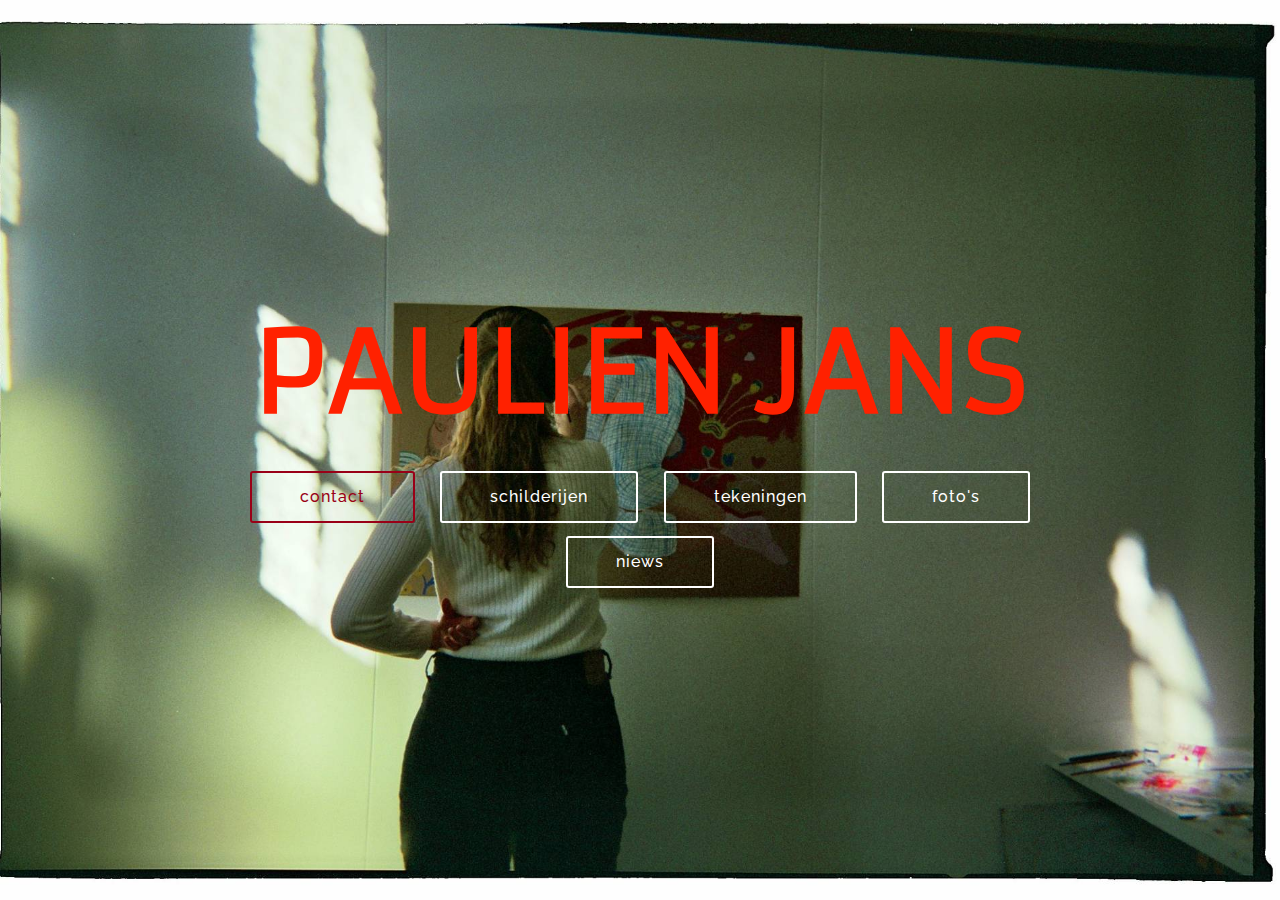
<file: index.html>
<!DOCTYPE html>
<html >
<head>
  <!-- Site made with Mobirise Website Builder v4.6.5, https://mobirise.com -->
  <meta charset="UTF-8">
  <meta http-equiv="X-UA-Compatible" content="IE=edge">
  <meta name="generator" content="Mobirise v4.6.5, mobirise.com">
  <meta name="viewport" content="width=device-width, initial-scale=1, minimum-scale=1">
  <link rel="shortcut icon" href="assets/images/logo4.png" type="image/x-icon">
  <meta name="description" content="">
  <title>Home</title>
  <link rel="stylesheet" href="assets/web/assets/mobirise-icons/mobirise-icons.css">
  <link rel="stylesheet" href="assets/tether/tether.min.css">
  <link rel="stylesheet" href="assets/bootstrap/css/bootstrap.min.css">
  <link rel="stylesheet" href="assets/bootstrap/css/bootstrap-grid.min.css">
  <link rel="stylesheet" href="assets/bootstrap/css/bootstrap-reboot.min.css">
  <link rel="stylesheet" href="assets/theme/css/style.css">
  <link rel="stylesheet" href="assets/mobirise/css/mbr-additional.css" type="text/css">
  
  
  
</head>
<body>

<!-- Google Analytics -->
<!-- Global site tag (gtag.js) - Google Analytics -->
<script async src="https://www.googletagmanager.com/gtag/js?id=UA-114949046-1"></script>
<script>
  window.dataLayer = window.dataLayer || [];
  function gtag(){dataLayer.push(arguments);}
  gtag('js', new Date());

  gtag('config', 'UA-114949046-1');
</script>
<!-- /Google Analytics -->


  <section class="cid-qKXZnFG8XT mbr-fullscreen" id="header2-q">

    

    

    <div class="container align-center">
        <div class="row justify-content-md-center">
            <div class="mbr-white col-md-10">
                <h1 class="mbr-section-title mbr-bold pb-3 mbr-fonts-style display-2">
                    PAULIEN JANS</h1>
                
                
                <div class="mbr-section-btn"><a class="btn btn-md btn-success-outline display-4" href="page1.html">contact</a>
                    <a class="btn btn-md btn-white-outline display-4" href="page3.html">schilderijen</a> <a class="btn btn-md btn-white-outline display-4" href="page4.html">tekeningen</a> <a class="btn btn-md btn-white-outline display-4" href="page4.html">foto's</a> <a class="btn btn-md btn-white-outline display-4" href="page5.html">niews</a></div>
            </div>
        </div>
    </div>
    
</section>


  <section class="engine"><a href="https://mobirise.ws/j">how to design free website</a></section><script src="assets/web/assets/jquery/jquery.min.js"></script>
  <script src="assets/popper/popper.min.js"></script>
  <script src="assets/tether/tether.min.js"></script>
  <script src="assets/bootstrap/js/bootstrap.min.js"></script>
  <script src="assets/smoothscroll/smooth-scroll.js"></script>
  <script src="assets/cookies-alert-plugin/cookies-alert-core.js"></script>
  <script src="assets/cookies-alert-plugin/cookies-alert-script.js"></script>
  <script src="assets/theme/js/script.js"></script>
  
  
<input name="cookieData" type="hidden" data-cookie-text="We use cookies to give you the best experience. Read our <a href='privacy.html'>cookie policy</a>.">
  </body>
</html>
</file>
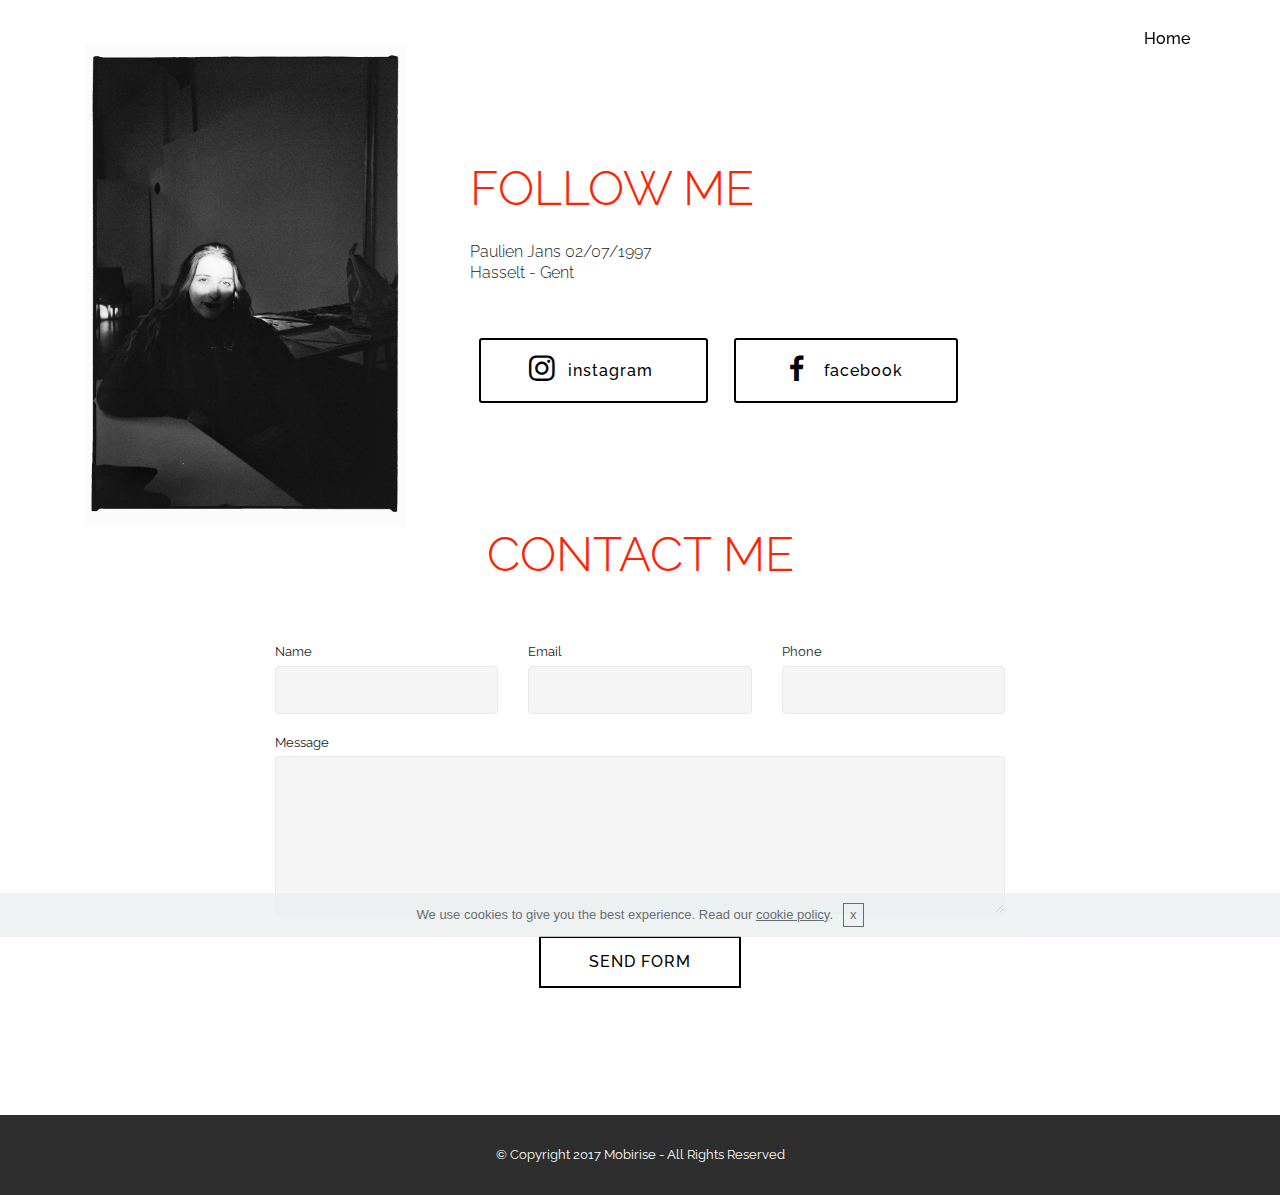
<file: page1.html>
<!DOCTYPE html>
<html >
<head>
  <!-- Site made with Mobirise Website Builder v4.6.5, https://mobirise.com -->
  <meta charset="UTF-8">
  <meta http-equiv="X-UA-Compatible" content="IE=edge">
  <meta name="generator" content="Mobirise v4.6.5, mobirise.com">
  <meta name="viewport" content="width=device-width, initial-scale=1, minimum-scale=1">
  <link rel="shortcut icon" href="assets/images/logo4.png" type="image/x-icon">
  <meta name="description" content="Web Builder Description">
  <title>contact</title>
  <link rel="stylesheet" href="assets/web/assets/mobirise-icons/mobirise-icons.css">
  <link rel="stylesheet" href="assets/tether/tether.min.css">
  <link rel="stylesheet" href="assets/bootstrap/css/bootstrap.min.css">
  <link rel="stylesheet" href="assets/bootstrap/css/bootstrap-grid.min.css">
  <link rel="stylesheet" href="assets/bootstrap/css/bootstrap-reboot.min.css">
  <link rel="stylesheet" href="assets/socicon/css/styles.css">
  <link rel="stylesheet" href="assets/dropdown/css/style.css">
  <link rel="stylesheet" href="assets/theme/css/style.css">
  <link rel="stylesheet" href="assets/mobirise/css/mbr-additional.css" type="text/css">
  
  
  
</head>
<body>

<!-- Google Analytics -->
<!-- Global site tag (gtag.js) - Google Analytics -->
<script async src="https://www.googletagmanager.com/gtag/js?id=UA-114949046-1"></script>
<script>
  window.dataLayer = window.dataLayer || [];
  function gtag(){dataLayer.push(arguments);}
  gtag('js', new Date());

  gtag('config', 'UA-114949046-1');
</script>
<!-- /Google Analytics -->


  <section class="menu cid-qSdzYQNADv" once="menu" id="menu2-27">

    

    <nav class="navbar navbar-expand beta-menu navbar-dropdown align-items-center navbar-fixed-top navbar-toggleable-sm bg-color transparent">
        <button class="navbar-toggler navbar-toggler-right" type="button" data-toggle="collapse" data-target="#navbarSupportedContent" aria-controls="navbarSupportedContent" aria-expanded="false" aria-label="Toggle navigation">
            <div class="hamburger">
                <span></span>
                <span></span>
                <span></span>
                <span></span>
            </div>
        </button>
        <div class="menu-logo">
            <div class="navbar-brand">
                
                
            </div>
        </div>
        <div class="collapse navbar-collapse" id="navbarSupportedContent">
            <ul class="navbar-nav nav-dropdown nav-right navbar-nav-top-padding" data-app-modern-menu="true"><li class="nav-item">
                    <a class="nav-link link text-black display-4" href="index.html">Home
                    </a>
                </li></ul>
            
        </div>
    </nav>
</section>

<section class="engine"><a href="https://mobirise.ws/m">drag and drop site maker</a></section><section class="header3 cid-qSdecohER3" id="header3-1s">

    

    

    <div class="container">
        <div class="media-container-row">
            <div class="mbr-figure" style="width: 50%;">
                <img src="assets/images/28504764-10216232824918153-13075955-o-2000x2996.jpg" alt="Mobirise" title="">
            </div>

            <div class="media-content">
                <h1 class="mbr-section-title mbr-white pb-3 mbr-fonts-style display-1"><br><br>FOLLOW ME&nbsp;</h1>
                <h3 class="mbr-section-subtitle align-left mbr-white mbr-light pb-3 mbr-fonts-style display-4">Paulien Jans 02/07/1997<br>Hasselt - Gent<br></h3>
                <div class="mbr-section-text mbr-white pb-3 ">
                    <p class="mbr-text mbr-fonts-style display-4"></p>
                </div>
                <div class="mbr-section-btn"><a class="btn btn-md btn-secondary-outline display-4" href="https://www.instagram.com/paulienjans_/"><span class="socicon socicon-instagram mbr-iconfont mbr-iconfont-btn"></span>instagram&nbsp;</a>
                    <a class="btn btn-md btn-secondary-outline display-4" href="https://www.facebook.com/paulien.jans"><span class="socicon socicon-facebook mbr-iconfont mbr-iconfont-btn"></span>facebook&nbsp;</a></div>
            </div>
        </div>
    </div>

</section>

<section class="mbr-section form1 cid-qKdVPGdqTc" id="form1-a">

    

    
    <div class="container">
        <div class="row justify-content-center">
            <div class="title col-12 col-lg-8">
                <h2 class="mbr-section-title align-center pb-3 mbr-fonts-style display-1">
                    CONTACT ME</h2>
                
            </div>
        </div>
    </div>
    <div class="container">
        <div class="row justify-content-center">
            <div class="media-container-column col-lg-8" data-form-type="formoid">
                    <div data-form-alert="" hidden="">Thanks for filling out the form!</div>
            
                    <form class="mbr-form" action="https://mobirise.com/" method="post" data-form-title="Mobirise Form"><input type="hidden" name="email" data-form-email="true" value="CLbjs9ZzNnM0VNuxNJuK6ECVSyQoPKbNdnCRKdAWyJKCuL/7a9tdskigQw3sOhN18JED5yFm1WvwpJ7DbUttDIhaJMjS+7P/qRhK3lxyBb4YWOxLiJo3cbZpAH030wcR" data-form-field="Email">
                        <div class="row row-sm-offset">
                            <div class="col-md-4 multi-horizontal" data-for="name">
                                <div class="form-group">
                                    <label class="form-control-label mbr-fonts-style display-7" for="name-form1-a">Name</label>
                                    <input type="text" class="form-control" name="name" data-form-field="Name" required="" id="name-form1-a">
                                </div>
                            </div>
                            <div class="col-md-4 multi-horizontal" data-for="email">
                                <div class="form-group">
                                    <label class="form-control-label mbr-fonts-style display-7" for="email-form1-a">Email</label>
                                    <input type="email" class="form-control" name="email" data-form-field="Email" required="" id="email-form1-a">
                                </div>
                            </div>
                            <div class="col-md-4 multi-horizontal" data-for="phone">
                                <div class="form-group">
                                    <label class="form-control-label mbr-fonts-style display-7" for="phone-form1-a">Phone</label>
                                    <input type="tel" class="form-control" name="phone" data-form-field="Phone" id="phone-form1-a">
                                </div>
                            </div>
                        </div>
                        <div class="form-group" data-for="message">
                            <label class="form-control-label mbr-fonts-style display-7" for="message-form1-a">Message</label>
                            <textarea type="text" class="form-control" name="message" rows="7" data-form-field="Message" id="message-form1-a"></textarea>
                        </div>
            
                        <span class="input-group-btn"><button href="" type="submit" class="btn btn-form btn-primary-outline display-4">SEND FORM</button></span>
                    </form>
            </div>
        </div>
    </div>
</section>

<section once="" class="cid-qSdAqc9GUj" id="footer6-2a">

    

    

    <div class="container">
        <div class="media-container-row align-center mbr-white">
            <div class="col-12">
                <p class="mbr-text mb-0 mbr-fonts-style display-7">
                    © Copyright 2017 Mobirise - All Rights Reserved
                </p>
            </div>
        </div>
    </div>
</section>


  <script src="assets/web/assets/jquery/jquery.min.js"></script>
  <script src="assets/popper/popper.min.js"></script>
  <script src="assets/tether/tether.min.js"></script>
  <script src="assets/bootstrap/js/bootstrap.min.js"></script>
  <script src="assets/smoothscroll/smooth-scroll.js"></script>
  <script src="assets/dropdown/js/script.min.js"></script>
  <script src="assets/touchswipe/jquery.touch-swipe.min.js"></script>
  <script src="assets/cookies-alert-plugin/cookies-alert-core.js"></script>
  <script src="assets/cookies-alert-plugin/cookies-alert-script.js"></script>
  <script src="assets/theme/js/script.js"></script>
  <script src="assets/formoid/formoid.min.js"></script>
  
  
<input name="cookieData" type="hidden" data-cookie-text="We use cookies to give you the best experience. Read our <a href='privacy.html'>cookie policy</a>.">
  </body>
</html>
</file>
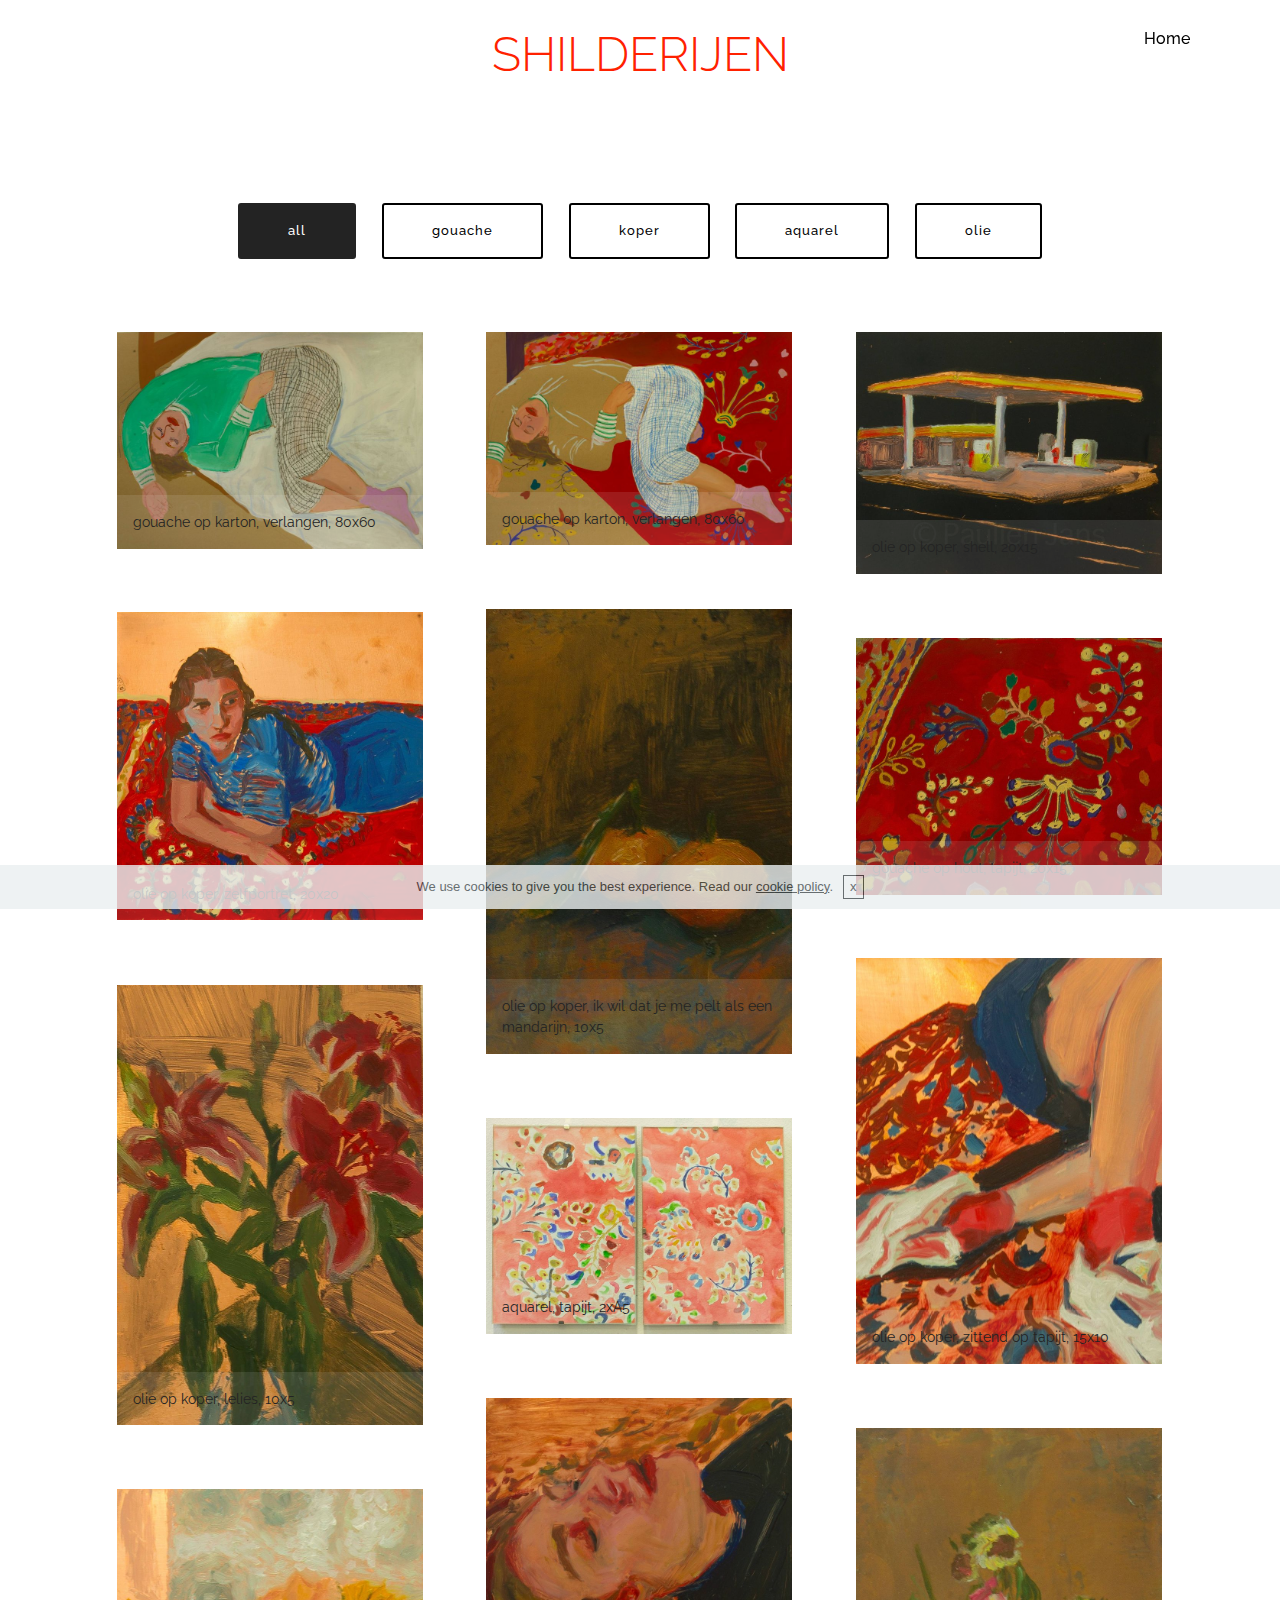
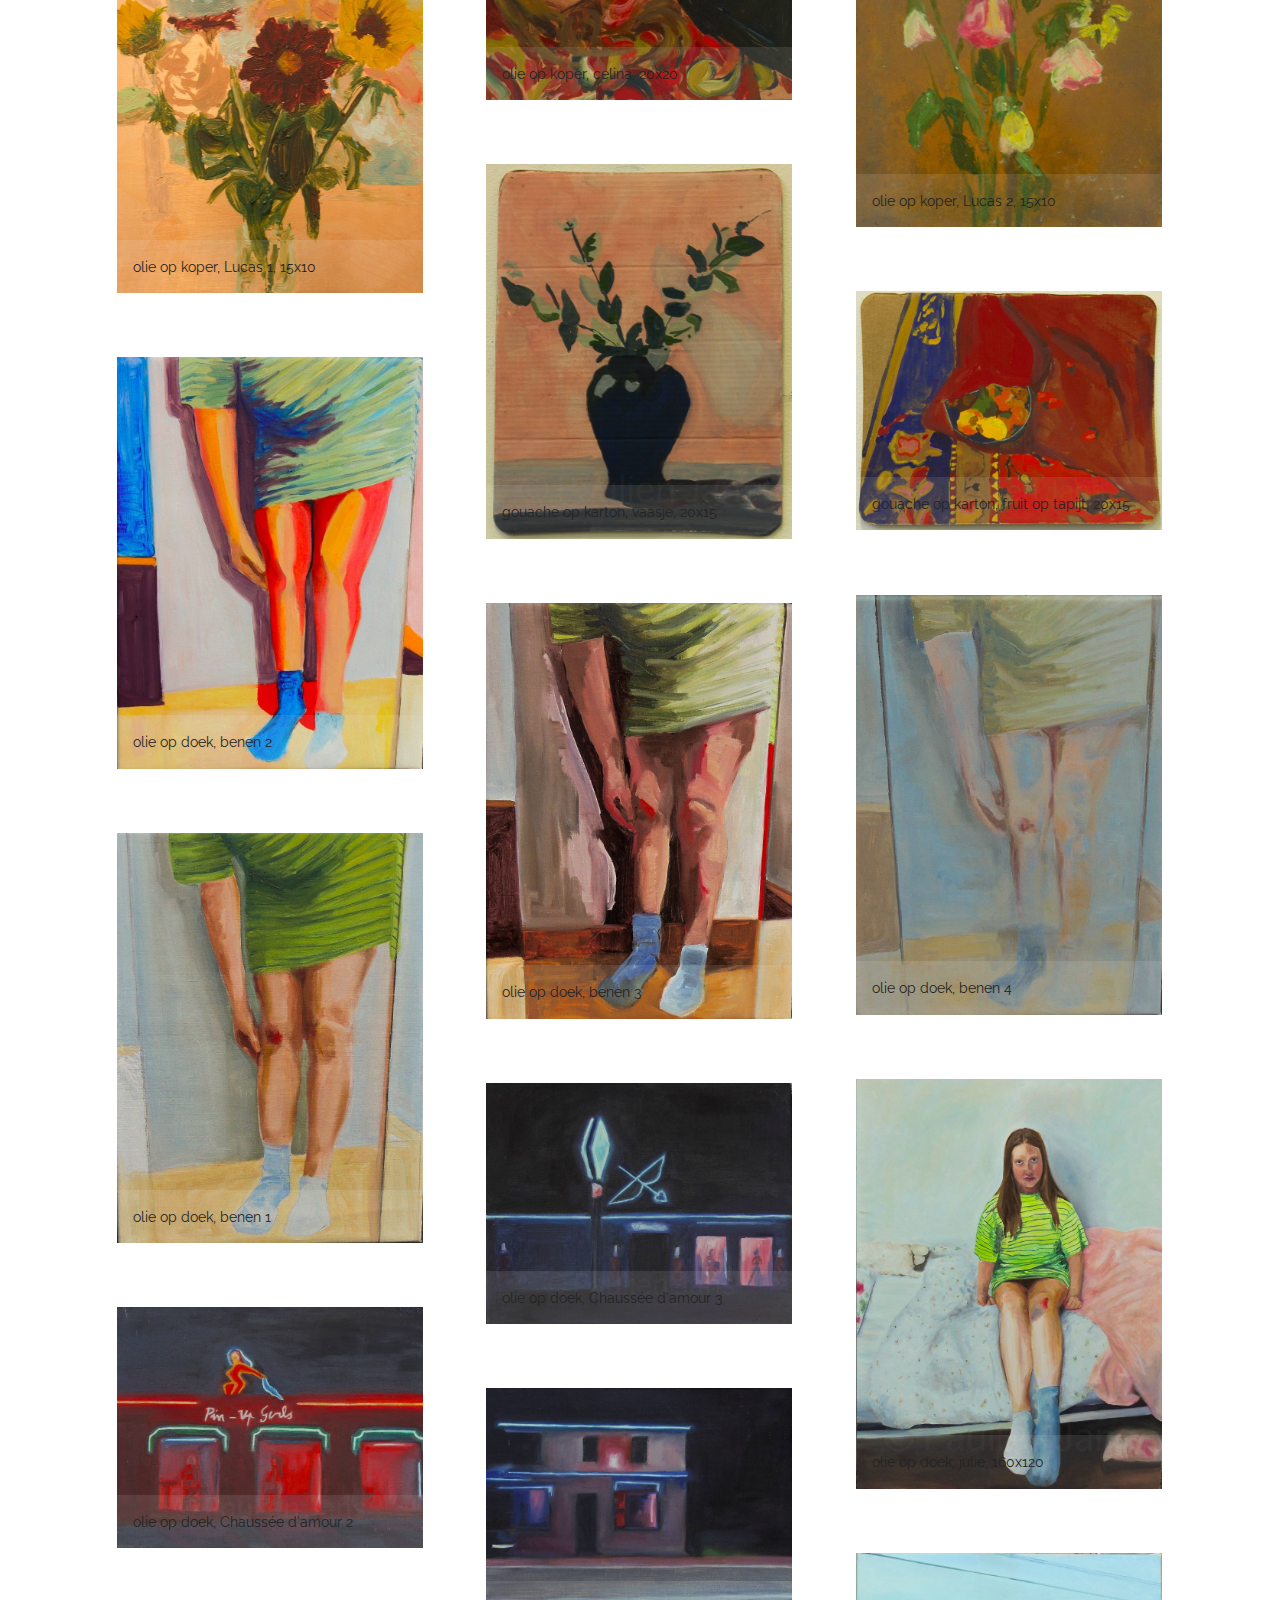
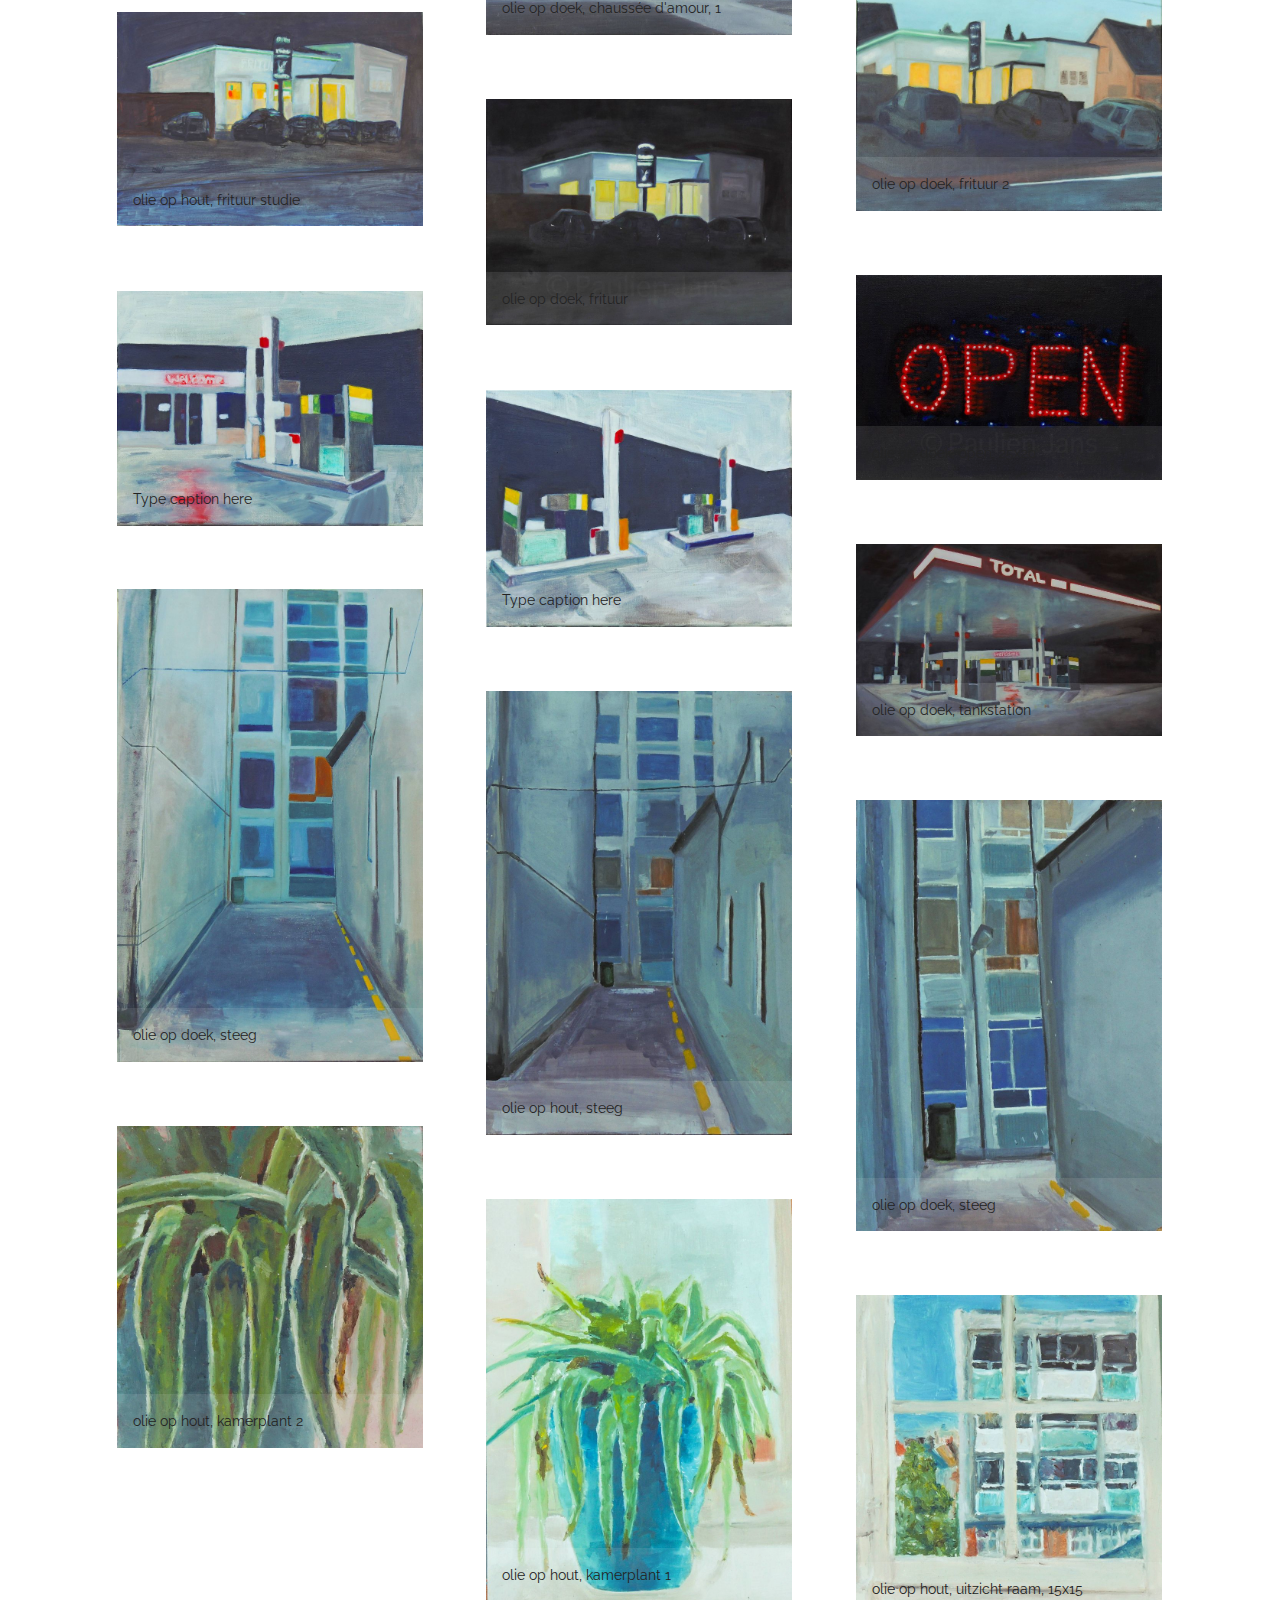
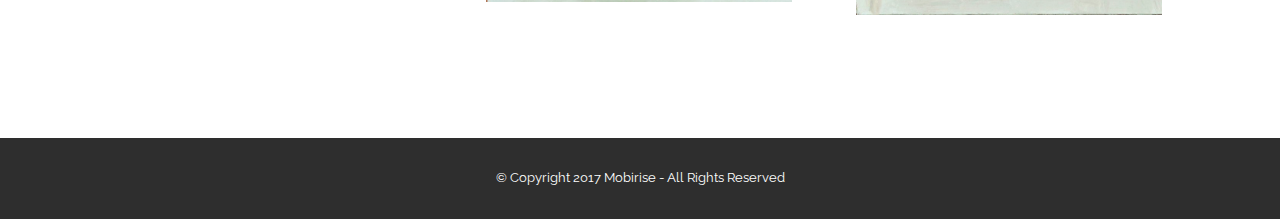
<file: page3.html>
<!DOCTYPE html>
<html >
<head>
  <!-- Site made with Mobirise Website Builder v4.6.5, https://mobirise.com -->
  <meta charset="UTF-8">
  <meta http-equiv="X-UA-Compatible" content="IE=edge">
  <meta name="generator" content="Mobirise v4.6.5, mobirise.com">
  <meta name="viewport" content="width=device-width, initial-scale=1, minimum-scale=1">
  <link rel="shortcut icon" href="assets/images/logo4.png" type="image/x-icon">
  <meta name="description" content="Web Generator Description">
  <title>schilderijen</title>
  <link rel="stylesheet" href="assets/web/assets/mobirise-icons/mobirise-icons.css">
  <link rel="stylesheet" href="assets/tether/tether.min.css">
  <link rel="stylesheet" href="assets/bootstrap/css/bootstrap.min.css">
  <link rel="stylesheet" href="assets/bootstrap/css/bootstrap-grid.min.css">
  <link rel="stylesheet" href="assets/bootstrap/css/bootstrap-reboot.min.css">
  <link rel="stylesheet" href="assets/dropdown/css/style.css">
  <link rel="stylesheet" href="assets/theme/css/style.css">
  <link rel="stylesheet" href="assets/gallery/style.css">
  <link rel="stylesheet" href="assets/mobirise/css/mbr-additional.css" type="text/css">
  
  
  
</head>
<body>

<!-- Google Analytics -->
<!-- Global site tag (gtag.js) - Google Analytics -->
<script async src="https://www.googletagmanager.com/gtag/js?id=UA-114949046-1"></script>
<script>
  window.dataLayer = window.dataLayer || [];
  function gtag(){dataLayer.push(arguments);}
  gtag('js', new Date());

  gtag('config', 'UA-114949046-1');
</script>
<!-- /Google Analytics -->


  <section class="menu cid-qSdA29r0oj" once="menu" id="menu2-28">

    

    <nav class="navbar navbar-expand beta-menu navbar-dropdown align-items-center navbar-fixed-top navbar-toggleable-sm bg-color transparent">
        <button class="navbar-toggler navbar-toggler-right" type="button" data-toggle="collapse" data-target="#navbarSupportedContent" aria-controls="navbarSupportedContent" aria-expanded="false" aria-label="Toggle navigation">
            <div class="hamburger">
                <span></span>
                <span></span>
                <span></span>
                <span></span>
            </div>
        </button>
        <div class="menu-logo">
            <div class="navbar-brand">
                
                
            </div>
        </div>
        <div class="collapse navbar-collapse" id="navbarSupportedContent">
            <ul class="navbar-nav nav-dropdown nav-right navbar-nav-top-padding" data-app-modern-menu="true"><li class="nav-item">
                    <a class="nav-link link text-black display-4" href="index.html">Home
                    </a>
                </li></ul>
            
        </div>
    </nav>
</section>

<section class="engine"><a href="https://mobirise.ws">Mobirise</a></section><section class="mbr-section content4 cid-qKdZ1BExVJ" id="content4-h">

    

    <div class="container">
        <div class="media-container-row">
            <div class="title col-12 col-md-8">
                <h2 class="align-center pb-3 mbr-fonts-style display-1">SHILDERIJEN</h2>
                
                
            </div>
        </div>
    </div>
</section>

<section class="mbr-gallery mbr-slider-carousel cid-qKdXp3hybv" id="gallery2-e">

    

    <div class="container">
        <div><!-- Filter --><div class="mbr-gallery-filter container gallery-filter-active"><ul buttons="0"><li class="mbr-gallery-filter-all"><a class="btn btn-md btn-primary-outline active display-7" href="">all</a></li></ul></div><!-- Gallery --><div class="mbr-gallery-row"><div class="mbr-gallery-layout-default"><div><div><div class="mbr-gallery-item mbr-gallery-item--p4" data-video-url="false" data-tags="gouache"><div href="#lb-gallery2-e" data-slide-to="0" data-toggle="modal"><img src="assets/images/liggend-2-2000x1418-800x567.jpg" alt=""><span class="icon-focus"></span><span class="mbr-gallery-title mbr-fonts-style display-7">gouache op karton, verlangen, 80x60</span></div></div><div class="mbr-gallery-item mbr-gallery-item--p4" data-video-url="false" data-tags="gouache"><div href="#lb-gallery2-e" data-slide-to="1" data-toggle="modal"><img src="assets/images/liggend-1-2000x1395-800x558.jpg" alt=""><span class="icon-focus"></span><span class="mbr-gallery-title mbr-fonts-style display-7">gouache op karton, verlangen, 80x60</span></div></div><div class="mbr-gallery-item mbr-gallery-item--p4" data-video-url="false" data-tags="koper"><div href="#lb-gallery2-e" data-slide-to="2" data-toggle="modal"><img src="assets/images/shell-2000x1583-800x633.jpg" alt=""><span class="icon-focus"></span><span class="mbr-gallery-title mbr-fonts-style display-7">olie op koper, shell, 20x15</span></div></div><div class="mbr-gallery-item mbr-gallery-item--p4" data-video-url="false" data-tags="koper"><div href="#lb-gallery2-e" data-slide-to="3" data-toggle="modal"><img src="assets/images/mandarijnen-1055x1535-800x1163.jpg" alt=""><span class="icon-focus"></span><span class="mbr-gallery-title mbr-fonts-style display-7">olie op koper, ik wil dat je me pelt als een mandarijn, 10x5</span></div></div><div class="mbr-gallery-item mbr-gallery-item--p4" data-video-url="false" data-tags="koper"><div href="#lb-gallery2-e" data-slide-to="4" data-toggle="modal"><img src="assets/images/zelfportret-2000x2017-800x806.jpg" alt=""><span class="icon-focus"></span><span class="mbr-gallery-title mbr-fonts-style display-7">olie op koper, zelfportret, 20x20</span></div></div><div class="mbr-gallery-item mbr-gallery-item--p4" data-video-url="false" data-tags="gouache"><div href="#lb-gallery2-e" data-slide-to="5" data-toggle="modal"><img src="assets/images/tapijt-hout-1990x1671-800x671.jpg" alt=""><span class="icon-focus"></span><span class="mbr-gallery-title mbr-fonts-style display-7">gouache op hout, tapijt, 20x15</span></div></div><div class="mbr-gallery-item mbr-gallery-item--p4" data-video-url="false" data-tags="koper"><div href="#lb-gallery2-e" data-slide-to="6" data-toggle="modal"><img src="assets/images/schoenen-1366x1813-800x1061.jpg" alt=""><span class="icon-focus"></span><span class="mbr-gallery-title mbr-fonts-style display-7">olie op koper, zittend op tapijt, 15x10</span></div></div><div class="mbr-gallery-item mbr-gallery-item--p4" data-video-url="false" data-tags="koper"><div href="#lb-gallery2-e" data-slide-to="7" data-toggle="modal"><img src="assets/images/lelies-1073x1545-800x1151.jpg" alt=""><span class="icon-focus"></span><span class="mbr-gallery-title mbr-fonts-style display-7">olie op koper, lelies, 10x5</span></div></div><div class="mbr-gallery-item mbr-gallery-item--p4" data-video-url="false" data-tags="aquarel"><div href="#lb-gallery2-e" data-slide-to="8" data-toggle="modal"><img src="assets/images/mg-7703-2000x1413-800x565.jpg" alt=""><span class="icon-focus"></span><span class="mbr-gallery-title mbr-fonts-style display-7">aquarel, tapijt, 2xA5</span></div></div><div class="mbr-gallery-item mbr-gallery-item--p4" data-video-url="false" data-tags="koper"><div href="#lb-gallery2-e" data-slide-to="9" data-toggle="modal"><img src="assets/images/celina-1933x1911-800x790.jpg" alt=""><span class="icon-focus"></span><span class="mbr-gallery-title mbr-fonts-style display-7">olie op koper, celina, 20x20</span></div></div><div class="mbr-gallery-item mbr-gallery-item--p4" data-video-url="false" data-tags="koper"><div href="#lb-gallery2-e" data-slide-to="10" data-toggle="modal"><img src="assets/images/bloemen-1362x1778-800x1044.jpg" alt=""><span class="icon-focus"></span><span class="mbr-gallery-title mbr-fonts-style display-7">olie op koper, Lucas 2, 15x10</span></div></div><div class="mbr-gallery-item mbr-gallery-item--p4" data-video-url="false" data-tags="koper"><div href="#lb-gallery2-e" data-slide-to="11" data-toggle="modal"><img src="assets/images/bloemen-1-1350x1784-800x1057.jpg" alt=""><span class="icon-focus"></span><span class="mbr-gallery-title mbr-fonts-style display-7">olie op koper, Lucas 1, 15x10</span></div></div><div class="mbr-gallery-item mbr-gallery-item--p4" data-video-url="false" data-tags="gouache"><div href="#lb-gallery2-e" data-slide-to="12" data-toggle="modal"><img src="assets/images/bloemen-2-2000x2450-800x980.jpg" alt=""><span class="icon-focus"></span><span class="mbr-gallery-title mbr-fonts-style display-7">gouache op karton, vaasje, 20x15</span></div></div><div class="mbr-gallery-item mbr-gallery-item--p4" data-video-url="false" data-tags="gouache"><div href="#lb-gallery2-e" data-slide-to="13" data-toggle="modal"><img src="assets/images/fruitschaal-2000x1566-800x626.jpg" alt=""><span class="icon-focus"></span><span class="mbr-gallery-title mbr-fonts-style display-7">gouache op karton, fruit op tapijt, 20x15</span></div></div><div class="mbr-gallery-item mbr-gallery-item--p4" data-video-url="false" data-tags="olie"><div href="#lb-gallery2-e" data-slide-to="14" data-toggle="modal"><img src="assets/images/18-benen-4-2000x2692-800x1076.jpg" alt=""><span class="icon-focus"></span><span class="mbr-gallery-title mbr-fonts-style display-7">olie op doek, benen 2</span></div></div><div class="mbr-gallery-item mbr-gallery-item--p4" data-video-url="false" data-tags="olie"><div href="#lb-gallery2-e" data-slide-to="15" data-toggle="modal"><img src="assets/images/17-benen-3-1688x2318-800x1098.jpg" alt=""><span class="icon-focus"></span><span class="mbr-gallery-title mbr-fonts-style display-7">olie op doek, benen 4</span></div></div><div class="mbr-gallery-item mbr-gallery-item--p4" data-video-url="false" data-tags="olie"><div href="#lb-gallery2-e" data-slide-to="16" data-toggle="modal"><img src="assets/images/16-benen-2-1702x2316-800x1088.jpg" alt=""><span class="icon-focus"></span><span class="mbr-gallery-title mbr-fonts-style display-7">olie op doek, benen 3</span></div></div><div class="mbr-gallery-item mbr-gallery-item--p4" data-video-url="false" data-tags="olie"><div href="#lb-gallery2-e" data-slide-to="17" data-toggle="modal"><img src="assets/images/15-benen-1-1710x2294-800x1073.jpg" alt=""><span class="icon-focus"></span><span class="mbr-gallery-title mbr-fonts-style display-7">olie op doek, benen 1</span></div></div><div class="mbr-gallery-item mbr-gallery-item--p4" data-video-url="false" data-tags="olie"><div href="#lb-gallery2-e" data-slide-to="18" data-toggle="modal"><img src="assets/images/14-julie-1-2000x2681-800x1072.jpg" alt=""><span class="icon-focus"></span><span class="mbr-gallery-title mbr-fonts-style display-7">olie op doek, julie, 160x120</span></div></div><div class="mbr-gallery-item mbr-gallery-item--p4" data-video-url="false" data-tags="olie"><div href="#lb-gallery2-e" data-slide-to="19" data-toggle="modal"><img src="assets/images/21-bordeel3-1-2000x1578-800x631.jpg" alt=""><span class="icon-focus"></span><span class="mbr-gallery-title mbr-fonts-style display-7">olie op doek, Chaussée d'amour 3</span></div></div><div class="mbr-gallery-item mbr-gallery-item--p4" data-video-url="false" data-tags="olie"><div href="#lb-gallery2-e" data-slide-to="20" data-toggle="modal"><img src="assets/images/20-bordeel2-1-1999x1577-800x631.jpg" alt=""><span class="icon-focus"></span><span class="mbr-gallery-title mbr-fonts-style display-7">olie op doek, Chaussée d'amour 2</span></div></div><div class="mbr-gallery-item mbr-gallery-item--p4" data-video-url="false" data-tags="olie"><div href="#lb-gallery2-e" data-slide-to="21" data-toggle="modal"><img src="assets/images/19-bordeel1-1-2000x1616-800x646.jpg" alt=""><span class="icon-focus"></span><span class="mbr-gallery-title mbr-fonts-style display-7">olie op doek, chaussée d'amour, 1</span></div></div><div class="mbr-gallery-item mbr-gallery-item--p4" data-video-url="false" data-tags="olie"><div href="#lb-gallery2-e" data-slide-to="22" data-toggle="modal"><img src="assets/images/13-frietuur-dag-2000x1685-800x674.jpg" alt=""><span class="icon-focus"></span><span class="mbr-gallery-title mbr-fonts-style display-7">olie op doek, frituur 2</span></div></div><div class="mbr-gallery-item mbr-gallery-item--p4" data-video-url="false" data-tags="olie"><div href="#lb-gallery2-e" data-slide-to="23" data-toggle="modal"><img src="assets/images/12-frituur-studie-2000x1401-800x560.jpg" alt=""><span class="icon-focus"></span><span class="mbr-gallery-title mbr-fonts-style display-7">olie op hout, frituur studie</span></div></div><div class="mbr-gallery-item mbr-gallery-item--p4" data-video-url="false" data-tags="olie"><div href="#lb-gallery2-e" data-slide-to="24" data-toggle="modal"><img src="assets/images/11-frituur-1-2000x1480-800x592.jpg" alt=""><span class="icon-focus"></span><span class="mbr-gallery-title mbr-fonts-style display-7">olie op doek, frituur</span></div></div><div class="mbr-gallery-item mbr-gallery-item--p4" data-video-url="false" data-tags="olie"><div href="#lb-gallery2-e" data-slide-to="25" data-toggle="modal"><img src="assets/images/10-open-1-2000x1340-800x536.jpg" alt=""><span class="icon-focus"></span><span class="mbr-gallery-title mbr-fonts-style display-7">olie op doek, open, 25x20</span></div></div><div class="mbr-gallery-item mbr-gallery-item--p4" data-video-url="false" data-tags="olie"><div href="#lb-gallery2-e" data-slide-to="26" data-toggle="modal"><img src="assets/images/9-detail-2-tankstation-2000x1537-800x614.jpg" alt=""><span class="icon-focus"></span><span class="mbr-gallery-title mbr-fonts-style display-7">Type caption here</span></div></div><div class="mbr-gallery-item mbr-gallery-item--p4" data-video-url="false" data-tags="olie"><div href="#lb-gallery2-e" data-slide-to="27" data-toggle="modal"><img src="assets/images/8-detail-1-tankstation-2000x1550-800x620.jpg" alt=""><span class="icon-focus"></span><span class="mbr-gallery-title mbr-fonts-style display-7">Type caption here</span></div></div><div class="mbr-gallery-item mbr-gallery-item--p4" data-video-url="false" data-tags="olie"><div href="#lb-gallery2-e" data-slide-to="28" data-toggle="modal"><img src="assets/images/7-tankstation-1-2000x1259-800x503.jpg" alt=""><span class="icon-focus"></span><span class="mbr-gallery-title mbr-fonts-style display-7">olie op doek, tankstation</span></div></div><div class="mbr-gallery-item mbr-gallery-item--p4" data-video-url="false" data-tags="olie"><div href="#lb-gallery2-e" data-slide-to="29" data-toggle="modal"><img src="assets/images/4-steeg-1-1934x2989-800x1236.jpg" alt=""><span class="icon-focus"></span><span class="mbr-gallery-title mbr-fonts-style display-7">olie op doek, steeg</span></div></div><div class="mbr-gallery-item mbr-gallery-item--p4" data-video-url="false" data-tags="olie"><div href="#lb-gallery2-e" data-slide-to="30" data-toggle="modal"><img src="assets/images/6-steeg-studie-2-2000x2900-800x1160.jpg" alt=""><span class="icon-focus"></span><span class="mbr-gallery-title mbr-fonts-style display-7">olie op hout, steeg</span></div></div><div class="mbr-gallery-item mbr-gallery-item--p4" data-video-url="false" data-tags="olie"><div href="#lb-gallery2-e" data-slide-to="31" data-toggle="modal"><img src="assets/images/5-steeg-studie1-2000x2822-800x1128.jpg" alt=""><span class="icon-focus"></span><span class="mbr-gallery-title mbr-fonts-style display-7">olie op doek, steeg</span></div></div><div class="mbr-gallery-item mbr-gallery-item--p4" data-video-url="false" data-tags="olie"><div href="#lb-gallery2-e" data-slide-to="32" data-toggle="modal"><img src="assets/images/3-plant2-1-2000x2107-800x842.jpg" alt=""><span class="icon-focus"></span><span class="mbr-gallery-title mbr-fonts-style display-7">olie op hout, kamerplant 2</span></div></div><div class="mbr-gallery-item mbr-gallery-item--p4" data-video-url="false" data-tags="olie"><div href="#lb-gallery2-e" data-slide-to="33" data-toggle="modal"><img src="assets/images/2-plant-1-2000x2637-800x1054.jpg" alt=""><span class="icon-focus"></span><span class="mbr-gallery-title mbr-fonts-style display-7">olie op hout, kamerplant 1</span></div></div><div class="mbr-gallery-item mbr-gallery-item--p4" data-video-url="false" data-tags="olie"><div href="#lb-gallery2-e" data-slide-to="34" data-toggle="modal"><img src="assets/images/1-uitzicht-raam-2000x2097-800x838.jpg" alt=""><span class="icon-focus"></span><span class="mbr-gallery-title mbr-fonts-style display-7">olie op hout, uitzicht raam, 15x15</span></div></div></div></div><div class="clearfix"></div></div></div><!-- Lightbox --><div data-app-prevent-settings="" class="mbr-slider modal fade carousel slide" tabindex="-1" data-keyboard="true" data-interval="false" id="lb-gallery2-e"><div class="modal-dialog"><div class="modal-content"><div class="modal-body"><ol class="carousel-indicators"><li data-app-prevent-settings="" data-target="#lb-gallery2-e" data-slide-to="0"></li><li data-app-prevent-settings="" data-target="#lb-gallery2-e" data-slide-to="1"></li><li data-app-prevent-settings="" data-target="#lb-gallery2-e" data-slide-to="2"></li><li data-app-prevent-settings="" data-target="#lb-gallery2-e" data-slide-to="3"></li><li data-app-prevent-settings="" data-target="#lb-gallery2-e" data-slide-to="4"></li><li data-app-prevent-settings="" data-target="#lb-gallery2-e" data-slide-to="5"></li><li data-app-prevent-settings="" data-target="#lb-gallery2-e" data-slide-to="6"></li><li data-app-prevent-settings="" data-target="#lb-gallery2-e" class=" active" data-slide-to="7"></li><li data-app-prevent-settings="" data-target="#lb-gallery2-e" data-slide-to="8"></li><li data-app-prevent-settings="" data-target="#lb-gallery2-e" data-slide-to="9"></li><li data-app-prevent-settings="" data-target="#lb-gallery2-e" data-slide-to="10"></li><li data-app-prevent-settings="" data-target="#lb-gallery2-e" data-slide-to="11"></li><li data-app-prevent-settings="" data-target="#lb-gallery2-e" data-slide-to="12"></li><li data-app-prevent-settings="" data-target="#lb-gallery2-e" data-slide-to="13"></li><li data-app-prevent-settings="" data-target="#lb-gallery2-e" data-slide-to="14"></li><li data-app-prevent-settings="" data-target="#lb-gallery2-e" data-slide-to="15"></li><li data-app-prevent-settings="" data-target="#lb-gallery2-e" data-slide-to="16"></li><li data-app-prevent-settings="" data-target="#lb-gallery2-e" data-slide-to="17"></li><li data-app-prevent-settings="" data-target="#lb-gallery2-e" data-slide-to="18"></li><li data-app-prevent-settings="" data-target="#lb-gallery2-e" data-slide-to="19"></li><li data-app-prevent-settings="" data-target="#lb-gallery2-e" data-slide-to="20"></li><li data-app-prevent-settings="" data-target="#lb-gallery2-e" data-slide-to="21"></li><li data-app-prevent-settings="" data-target="#lb-gallery2-e" data-slide-to="22"></li><li data-app-prevent-settings="" data-target="#lb-gallery2-e" data-slide-to="23"></li><li data-app-prevent-settings="" data-target="#lb-gallery2-e" data-slide-to="24"></li><li data-app-prevent-settings="" data-target="#lb-gallery2-e" data-slide-to="25"></li><li data-app-prevent-settings="" data-target="#lb-gallery2-e" data-slide-to="26"></li><li data-app-prevent-settings="" data-target="#lb-gallery2-e" data-slide-to="27"></li><li data-app-prevent-settings="" data-target="#lb-gallery2-e" data-slide-to="28"></li><li data-app-prevent-settings="" data-target="#lb-gallery2-e" data-slide-to="29"></li><li data-app-prevent-settings="" data-target="#lb-gallery2-e" data-slide-to="30"></li><li data-app-prevent-settings="" data-target="#lb-gallery2-e" data-slide-to="31"></li><li data-app-prevent-settings="" data-target="#lb-gallery2-e" data-slide-to="32"></li><li data-app-prevent-settings="" data-target="#lb-gallery2-e" data-slide-to="33"></li><li data-app-prevent-settings="" data-target="#lb-gallery2-e" data-slide-to="34"></li></ol><div class="carousel-inner"><div class="carousel-item"><img src="assets/images/liggend-2-2000x1418.jpg" alt=""></div><div class="carousel-item"><img src="assets/images/liggend-1-2000x1395.jpg" alt=""></div><div class="carousel-item"><img src="assets/images/shell-2000x1583.jpg" alt=""></div><div class="carousel-item"><img src="assets/images/mandarijnen-1055x1535.jpg" alt=""></div><div class="carousel-item"><img src="assets/images/zelfportret-2000x2017.jpg" alt=""></div><div class="carousel-item"><img src="assets/images/tapijt-hout-1990x1671.jpg" alt=""></div><div class="carousel-item"><img src="assets/images/schoenen-1366x1813.jpg" alt=""></div><div class="carousel-item active"><img src="assets/images/lelies-1073x1545.jpg" alt=""></div><div class="carousel-item"><img src="assets/images/-mg-7703-2000x1413.jpg" alt=""></div><div class="carousel-item"><img src="assets/images/celina-1933x1911.jpg" alt=""></div><div class="carousel-item"><img src="assets/images/bloemen-1362x1778.jpg" alt=""></div><div class="carousel-item"><img src="assets/images/bloemen-1-1350x1784.jpg" alt=""></div><div class="carousel-item"><img src="assets/images/bloemen-2-2000x2450.jpg" alt=""></div><div class="carousel-item"><img src="assets/images/fruitschaal-2000x1566.jpg" alt=""></div><div class="carousel-item"><img src="assets/images/18-benen-4-2000x2692.jpg" alt=""></div><div class="carousel-item"><img src="assets/images/17-benen-3-1688x2318.jpg" alt=""></div><div class="carousel-item"><img src="assets/images/16-benen-2-1702x2316.jpg" alt=""></div><div class="carousel-item"><img src="assets/images/15-benen-1-1710x2294.jpg" alt=""></div><div class="carousel-item"><img src="assets/images/14-julie-1-2000x2681.jpg" alt=""></div><div class="carousel-item"><img src="assets/images/21-bordeel3-1-2000x1578.jpg" alt=""></div><div class="carousel-item"><img src="assets/images/20-bordeel2-1-1999x1577.jpg" alt=""></div><div class="carousel-item"><img src="assets/images/19-bordeel1-1-2000x1616.jpg" alt=""></div><div class="carousel-item"><img src="assets/images/13-frietuur-dag-2000x1685.jpg" alt=""></div><div class="carousel-item"><img src="assets/images/12-frituur-studie-2000x1401.jpg" alt=""></div><div class="carousel-item"><img src="assets/images/11-frituur-1-2000x1480.jpg" alt=""></div><div class="carousel-item"><img src="assets/images/10-open-1-2000x1340.jpg" alt=""></div><div class="carousel-item"><img src="assets/images/9-detail-2-tankstation-2000x1537.jpg" alt=""></div><div class="carousel-item"><img src="assets/images/8-detail-1-tankstation-2000x1550.jpg" alt=""></div><div class="carousel-item"><img src="assets/images/7-tankstation-1-2000x1259.jpg" alt=""></div><div class="carousel-item"><img src="assets/images/4-steeg-1-1934x2989.jpg" alt=""></div><div class="carousel-item"><img src="assets/images/6-steeg-studie-2-2000x2900.jpg" alt=""></div><div class="carousel-item"><img src="assets/images/5-steeg-studie1-2000x2822.jpg" alt=""></div><div class="carousel-item"><img src="assets/images/3-plant2-1-2000x2107.jpg" alt=""></div><div class="carousel-item"><img src="assets/images/2-plant-1-2000x2637.jpg" alt=""></div><div class="carousel-item"><img src="assets/images/1-uitzicht-raam-2000x2097.jpg" alt=""></div></div><a class="carousel-control carousel-control-prev" role="button" data-slide="prev" href="#lb-gallery2-e"><span class="mbri-left mbr-iconfont" aria-hidden="true"></span><span class="sr-only">Previous</span></a><a class="carousel-control carousel-control-next" role="button" data-slide="next" href="#lb-gallery2-e"><span class="mbri-right mbr-iconfont" aria-hidden="true"></span><span class="sr-only">Next</span></a><a class="close" href="#" role="button" data-dismiss="modal"><span class="sr-only">Close</span></a></div></div></div></div></div>
    </div>

</section>

<section once="" class="cid-qKVXHXUJkn" id="footer6-o">

    

    

    <div class="container">
        <div class="media-container-row align-center mbr-white">
            <div class="col-12">
                <p class="mbr-text mb-0 mbr-fonts-style display-7">
                    © Copyright 2017 Mobirise - All Rights Reserved
                </p>
            </div>
        </div>
    </div>
</section>


  <script src="assets/web/assets/jquery/jquery.min.js"></script>
  <script src="assets/popper/popper.min.js"></script>
  <script src="assets/tether/tether.min.js"></script>
  <script src="assets/bootstrap/js/bootstrap.min.js"></script>
  <script src="assets/smoothscroll/smooth-scroll.js"></script>
  <script src="assets/cookies-alert-plugin/cookies-alert-core.js"></script>
  <script src="assets/cookies-alert-plugin/cookies-alert-script.js"></script>
  <script src="assets/masonry/masonry.pkgd.min.js"></script>
  <script src="assets/imagesloaded/imagesloaded.pkgd.min.js"></script>
  <script src="assets/touchswipe/jquery.touch-swipe.min.js"></script>
  <script src="assets/dropdown/js/script.min.js"></script>
  <script src="assets/vimeoplayer/jquery.mb.vimeo_player.js"></script>
  <script src="assets/bootstrapcarouselswipe/bootstrap-carousel-swipe.js"></script>
  <script src="assets/theme/js/script.js"></script>
  <script src="assets/slidervideo/script.js"></script>
  <script src="assets/gallery/player.min.js"></script>
  <script src="assets/gallery/script.js"></script>
  
  
<input name="cookieData" type="hidden" data-cookie-text="We use cookies to give you the best experience. Read our <a href='privacy.html'>cookie policy</a>.">
  </body>
</html>
</file>
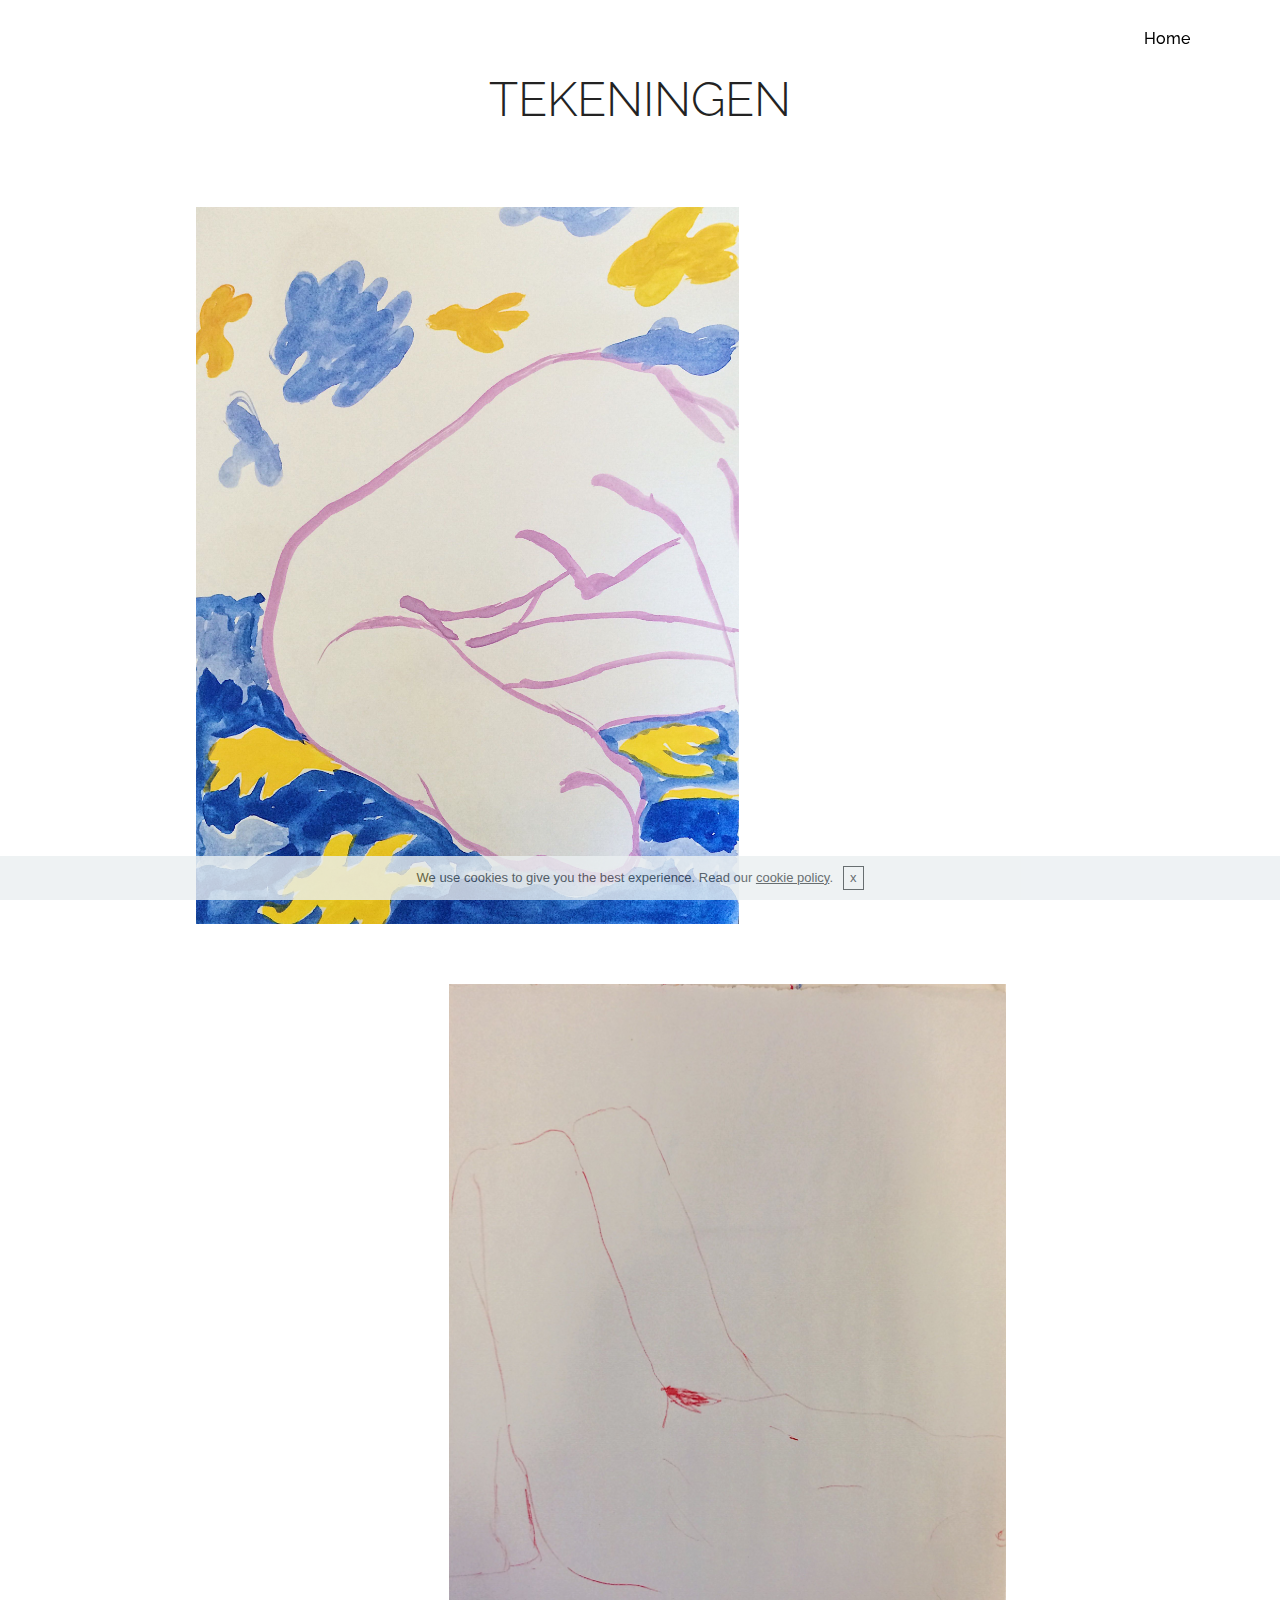
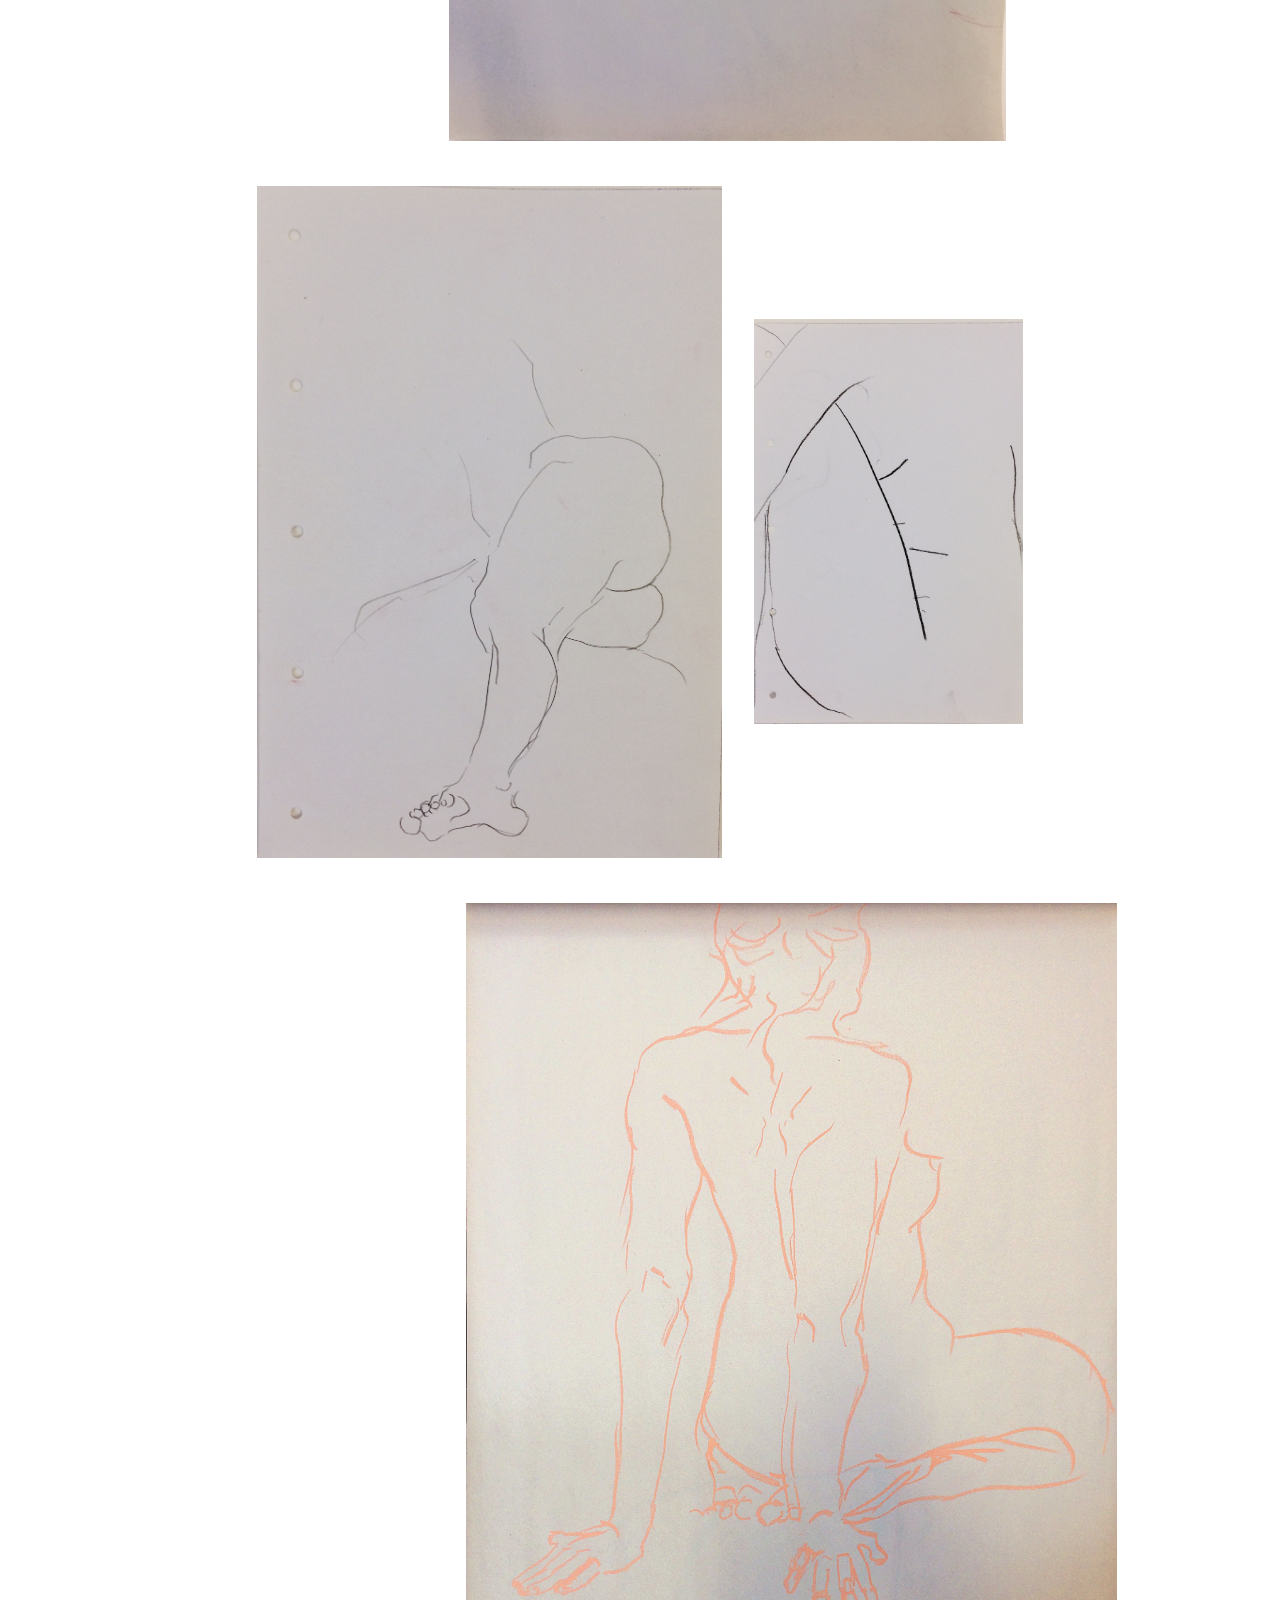
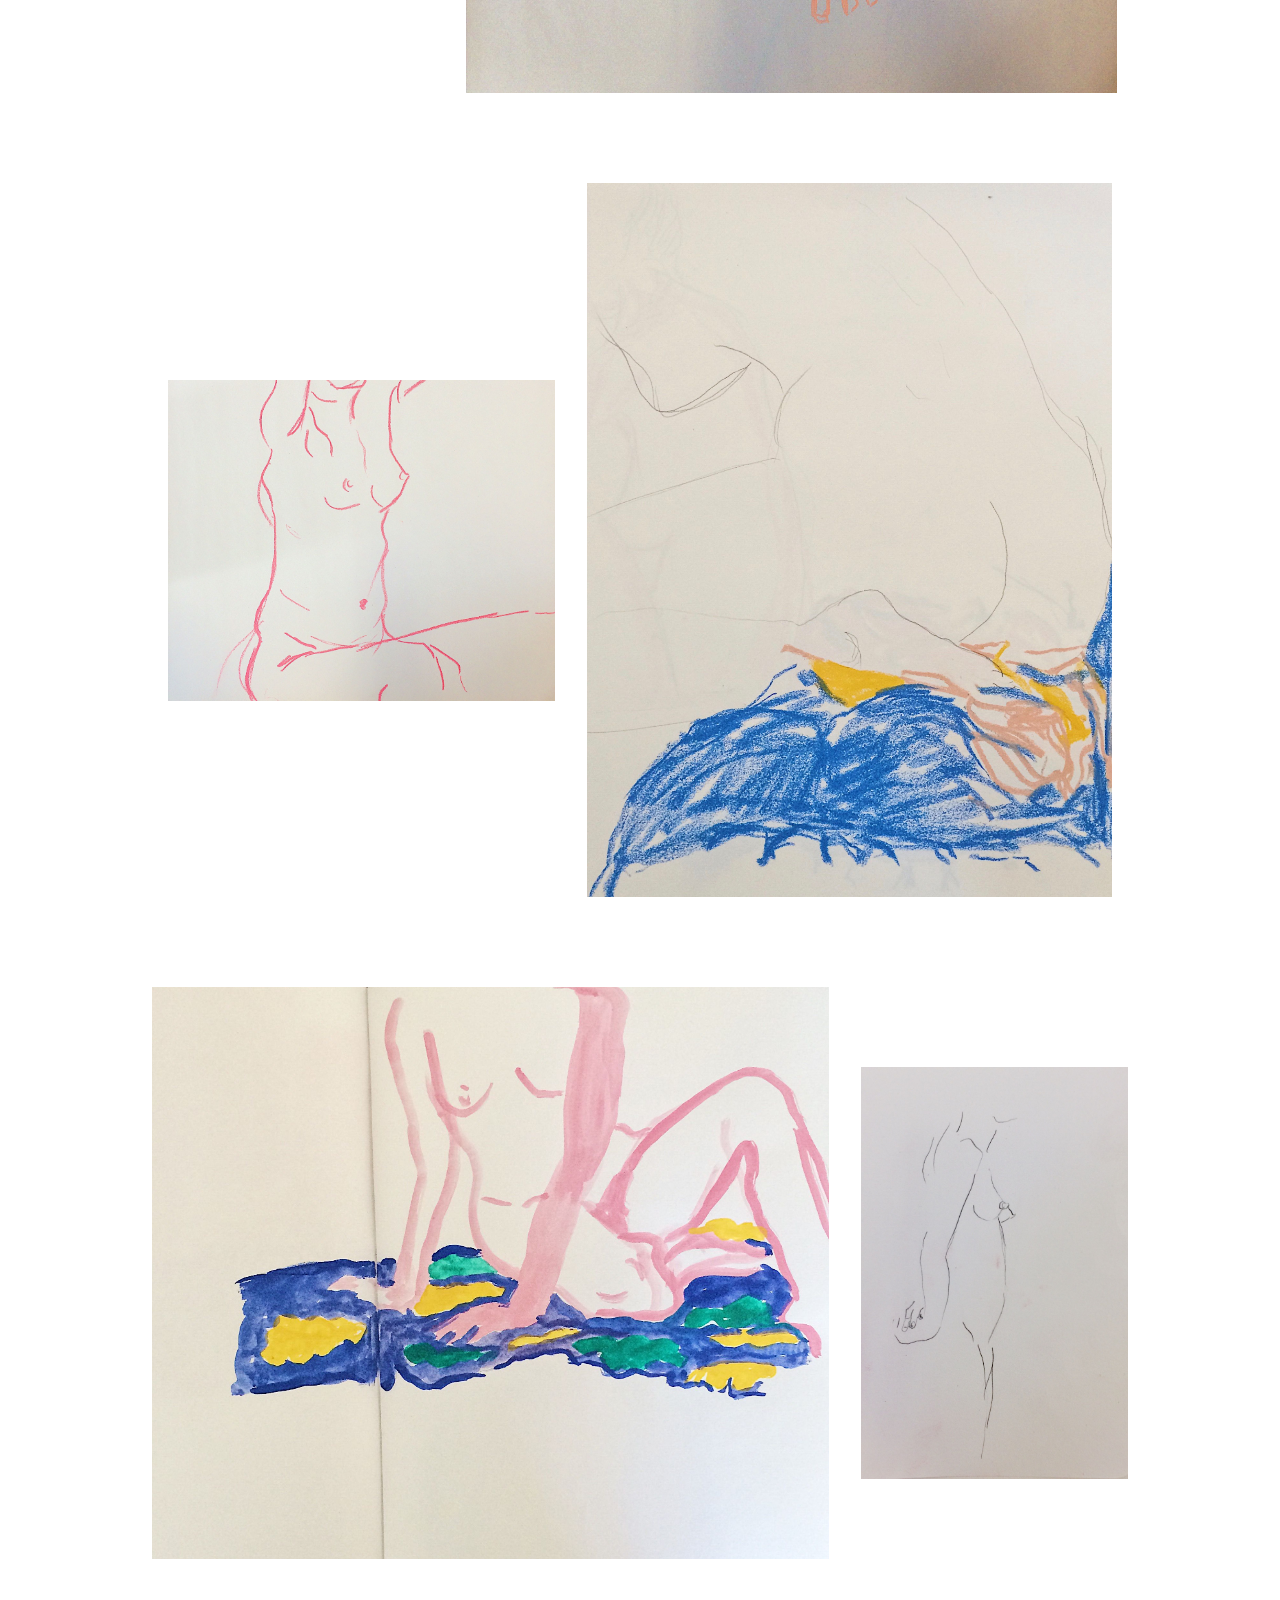
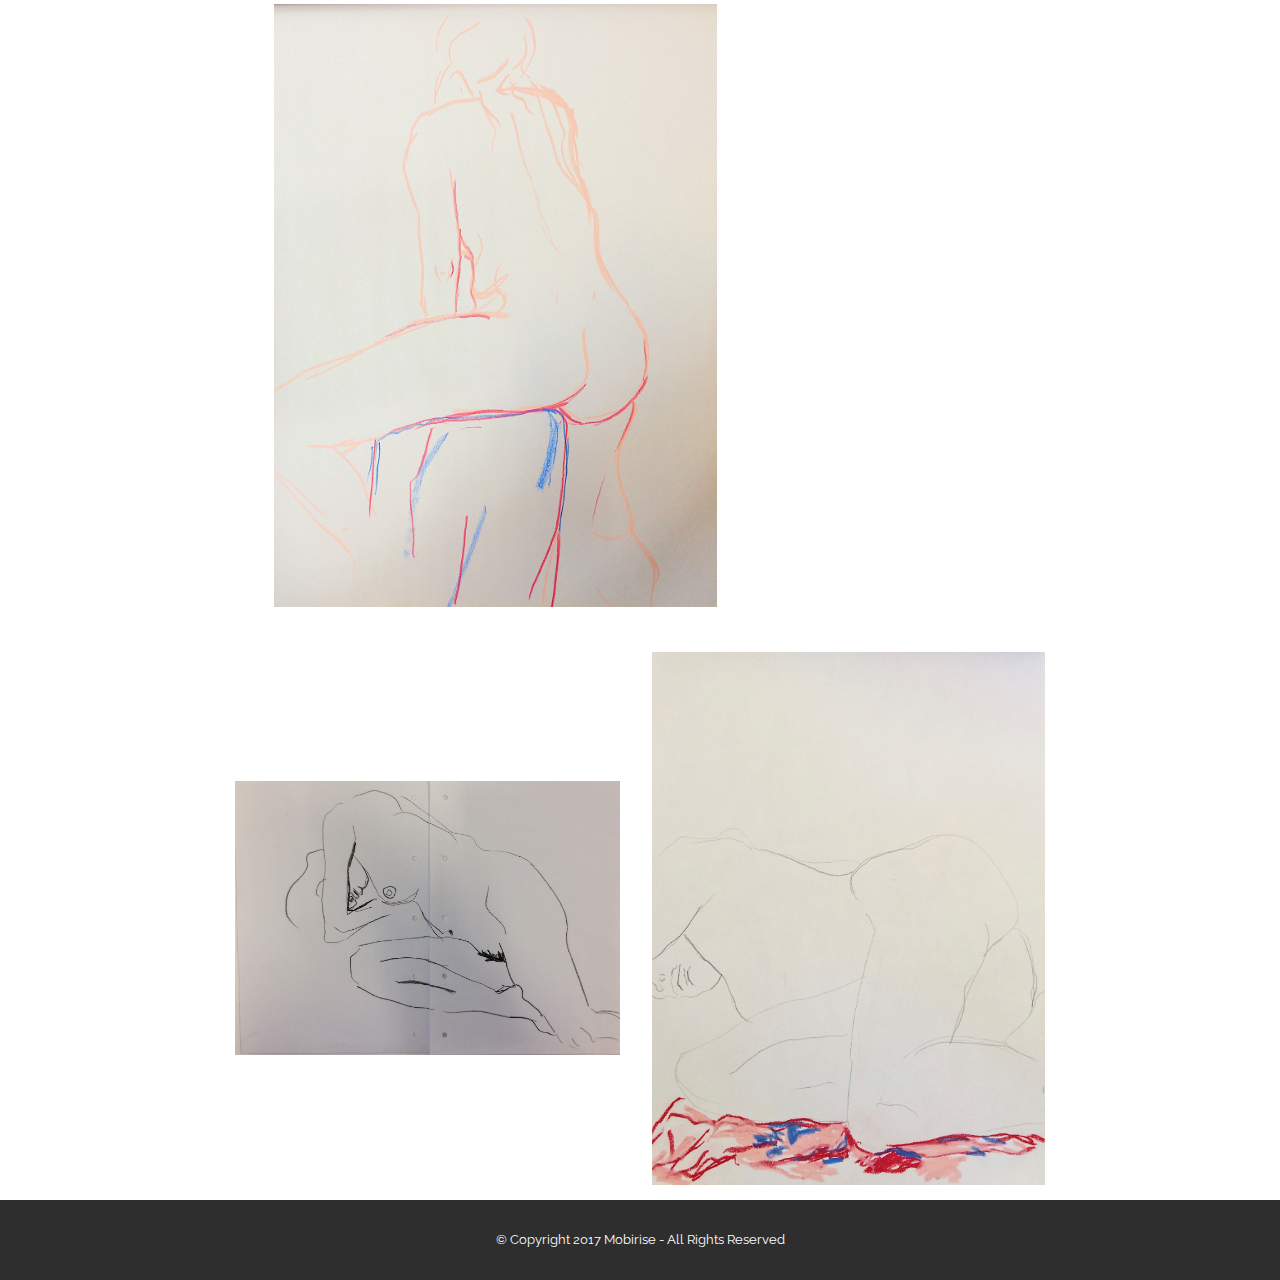
<file: page4.html>
<!DOCTYPE html>
<html >
<head>
  <!-- Site made with Mobirise Website Builder v4.6.5, https://mobirise.com -->
  <meta charset="UTF-8">
  <meta http-equiv="X-UA-Compatible" content="IE=edge">
  <meta name="generator" content="Mobirise v4.6.5, mobirise.com">
  <meta name="viewport" content="width=device-width, initial-scale=1, minimum-scale=1">
  <link rel="shortcut icon" href="assets/images/logo4.png" type="image/x-icon">
  <meta name="description" content="Web Page Creator Description">
  <title>tekeningen</title>
  <link rel="stylesheet" href="assets/web/assets/mobirise-icons/mobirise-icons.css">
  <link rel="stylesheet" href="assets/tether/tether.min.css">
  <link rel="stylesheet" href="assets/bootstrap/css/bootstrap.min.css">
  <link rel="stylesheet" href="assets/bootstrap/css/bootstrap-grid.min.css">
  <link rel="stylesheet" href="assets/bootstrap/css/bootstrap-reboot.min.css">
  <link rel="stylesheet" href="assets/dropdown/css/style.css">
  <link rel="stylesheet" href="assets/theme/css/style.css">
  <link rel="stylesheet" href="assets/mobirise/css/mbr-additional.css" type="text/css">
  
  
  
</head>
<body>

<!-- Google Analytics -->
<!-- Global site tag (gtag.js) - Google Analytics -->
<script async src="https://www.googletagmanager.com/gtag/js?id=UA-114949046-1"></script>
<script>
  window.dataLayer = window.dataLayer || [];
  function gtag(){dataLayer.push(arguments);}
  gtag('js', new Date());

  gtag('config', 'UA-114949046-1');
</script>
<!-- /Google Analytics -->


  <section class="menu cid-qSdAaPLABV" once="menu" id="menu2-29">

    

    <nav class="navbar navbar-expand beta-menu navbar-dropdown align-items-center navbar-fixed-top navbar-toggleable-sm bg-color transparent">
        <button class="navbar-toggler navbar-toggler-right" type="button" data-toggle="collapse" data-target="#navbarSupportedContent" aria-controls="navbarSupportedContent" aria-expanded="false" aria-label="Toggle navigation">
            <div class="hamburger">
                <span></span>
                <span></span>
                <span></span>
                <span></span>
            </div>
        </button>
        <div class="menu-logo">
            <div class="navbar-brand">
                
                
            </div>
        </div>
        <div class="collapse navbar-collapse" id="navbarSupportedContent">
            <ul class="navbar-nav nav-dropdown nav-right navbar-nav-top-padding" data-app-modern-menu="true"><li class="nav-item">
                    <a class="nav-link link text-black display-4" href="index.html">Home
                    </a>
                </li></ul>
            
        </div>
    </nav>
</section>

<section class="engine"><a href="https://mobirise.ws/k">how to develop own website</a></section><section class="mbr-section content4 cid-qMhp8WGlrj" id="content4-11">

    

    <div class="container">
        <div class="media-container-row">
            <div class="title col-12 col-md-8">
                <h2 class="align-center pb-3 mbr-fonts-style display-1">TEKENINGEN</h2>
                
                
            </div>
        </div>
    </div>
</section>

<section class="cid-qMhoYqaLgq" id="image4-y">
    <!-- Block parameters controls (Blue "Gear" panel) -->
    
    <!-- End block parameters -->
    <div class="container images-container">
            <div class="media-container-row" style="width: 80%;">
                <div class="img-item item1" style="width: 177%;">
                    <img src="assets/images/3330aa89-5c49-47df-8206-836dc8e37987-2103x2776.jpg" alt="" title="">
                    
                </div>
                <div class="img-item">
                    <img src="assets/images/wit-474x386.jpg" alt="" title="">
                    
                </div>
            </div>
    </div>
</section>

<section class="cid-qSAo0Y4CJN" id="content15-33">
    
    <div class="container">
            <div class="media-container-row" style="width: 66%;">
                <div class="img-item item1" style="width: 30%;">
                    <div class="img-cont">
                        <img src="assets/images/wit-474x386.jpg" alt="" title="">
                        
                    </div>

                </div>
                <div class="img-item">
                    <div class="img-cont">
                        <img src="assets/images/7648c4d4-9308-4736-8d23-ccae42923743-2259x3067.jpg" alt="" title="">
                        
                    </div>
                </div>
            </div>
    </div>
</section>

<section class="cid-qMhp1ftpxX" id="image4-z">
    <!-- Block parameters controls (Blue "Gear" panel) -->
    
    <!-- End block parameters -->
    <div class="container images-container">
            <div class="media-container-row" style="width: 69%;">
                <div class="img-item item1" style="width: 177%;">
                    <img src="assets/images/18f7f138-fce1-4161-b0ba-9c1d37c2ae55-1977x2858.jpg" alt="" title="">
                    
                </div>
                <div class="img-item">
                    <img src="assets/images/839f8080-b4a5-4584-ae40-07c03b8af37c-1513x2278.jpg" alt="" title="">
                    
                </div>
            </div>
    </div>
</section>

<section class="cid-qMhp1Y3Dkm" id="image4-10">
    <!-- Block parameters controls (Blue "Gear" panel) -->
    
    <!-- End block parameters -->
    <div class="container images-container">
            <div class="media-container-row" style="width: 86%;">
                <div class="img-item item1" style="width: 45%;">
                    <img src="assets/images/white-1343x777.png" alt="" title="">
                    
                </div>
                <div class="img-item">
                    <img src="assets/images/c8258c94-e551-485b-9a4b-4c788cd68f4c-2257x2739.jpg" alt="" title="">
                    
                </div>
            </div>
    </div>
</section>

<section class="cid-qSAo2FN4jn" id="content15-34">
    
    <div class="container">
            <div class="media-container-row" style="width: 85%;">
                <div class="img-item item1" style="width: 77%;">
                    <div class="img-cont">
                        <img src="assets/images/52f342ba-df82-4954-a7ed-eb073bbb4b89-2241x1860.jpg" alt="" title="">
                        
                    </div>

                </div>
                <div class="img-item">
                    <div class="img-cont">
                        <img src="assets/images/870a84a6-8cef-4c1d-8908-f38f80e1f986-2005x2727.jpg" alt="" title="">
                        
                    </div>
                </div>
            </div>
    </div>
</section>

<section class="cid-qSAovZBpsN" id="content15-35">
    
    <div class="container">
            <div class="media-container-row" style="width: 88%;">
                <div class="img-item item1" style="width: 256%;">
                    <div class="img-cont">
                        <img src="assets/images/f36a1012-b6de-4694-a5c1-65c31eafb241-2115x1787.jpg" alt="" title="">
                        
                    </div>

                </div>
                <div class="img-item">
                    <div class="img-cont">
                        <img src="assets/images/33007657-796f-4332-a982-022c21c96136-1554x2389.jpg" alt="" title="">
                        
                    </div>
                </div>
            </div>
    </div>
</section>

<section class="cid-qMhrhVw5K9" id="image4-12">
    <!-- Block parameters controls (Blue "Gear" panel) -->
    
    <!-- End block parameters -->
    <div class="container images-container">
            <div class="media-container-row" style="width: 66%;">
                <div class="img-item item1" style="width: 177%;">
                    <img src="assets/images/8b580174-54db-45b4-a9f7-a9435d0f212d-2160x2935.jpg" alt="" title="">
                    
                </div>
                <div class="img-item">
                    <img src="assets/images/white-1343x777.png" alt="" title="">
                    
                </div>
            </div>
    </div>
</section>

<section class="cid-qMhrikrOYa" id="image4-13">
    <!-- Block parameters controls (Blue "Gear" panel) -->
    
    <!-- End block parameters -->
    <div class="container images-container">
            <div class="media-container-row" style="width: 73%;">
                <div class="img-item item1" style="width: 102%;">
                    <img src="assets/images/c9fd4c5c-1f62-4ed3-ad86-c61bd0c8e170-2802x1994.jpg" alt="" title="">
                    
                </div>
                <div class="img-item">
                    <img src="assets/images/28624559-b18d-4362-928d-a2a437badfd9-2202x2984.jpg" alt="" title="">
                    
                </div>
            </div>
    </div>
</section>

<section once="" class="cid-qSdAwd44jB" id="footer6-2b">

    

    

    <div class="container">
        <div class="media-container-row align-center mbr-white">
            <div class="col-12">
                <p class="mbr-text mb-0 mbr-fonts-style display-7">
                    © Copyright 2017 Mobirise - All Rights Reserved
                </p>
            </div>
        </div>
    </div>
</section>


  <script src="assets/web/assets/jquery/jquery.min.js"></script>
  <script src="assets/popper/popper.min.js"></script>
  <script src="assets/tether/tether.min.js"></script>
  <script src="assets/bootstrap/js/bootstrap.min.js"></script>
  <script src="assets/smoothscroll/smooth-scroll.js"></script>
  <script src="assets/cookies-alert-plugin/cookies-alert-core.js"></script>
  <script src="assets/cookies-alert-plugin/cookies-alert-script.js"></script>
  <script src="assets/dropdown/js/script.min.js"></script>
  <script src="assets/touchswipe/jquery.touch-swipe.min.js"></script>
  <script src="assets/theme/js/script.js"></script>
  
  
<input name="cookieData" type="hidden" data-cookie-text="We use cookies to give you the best experience. Read our <a href='privacy.html'>cookie policy</a>.">
  </body>
</html>
</file>
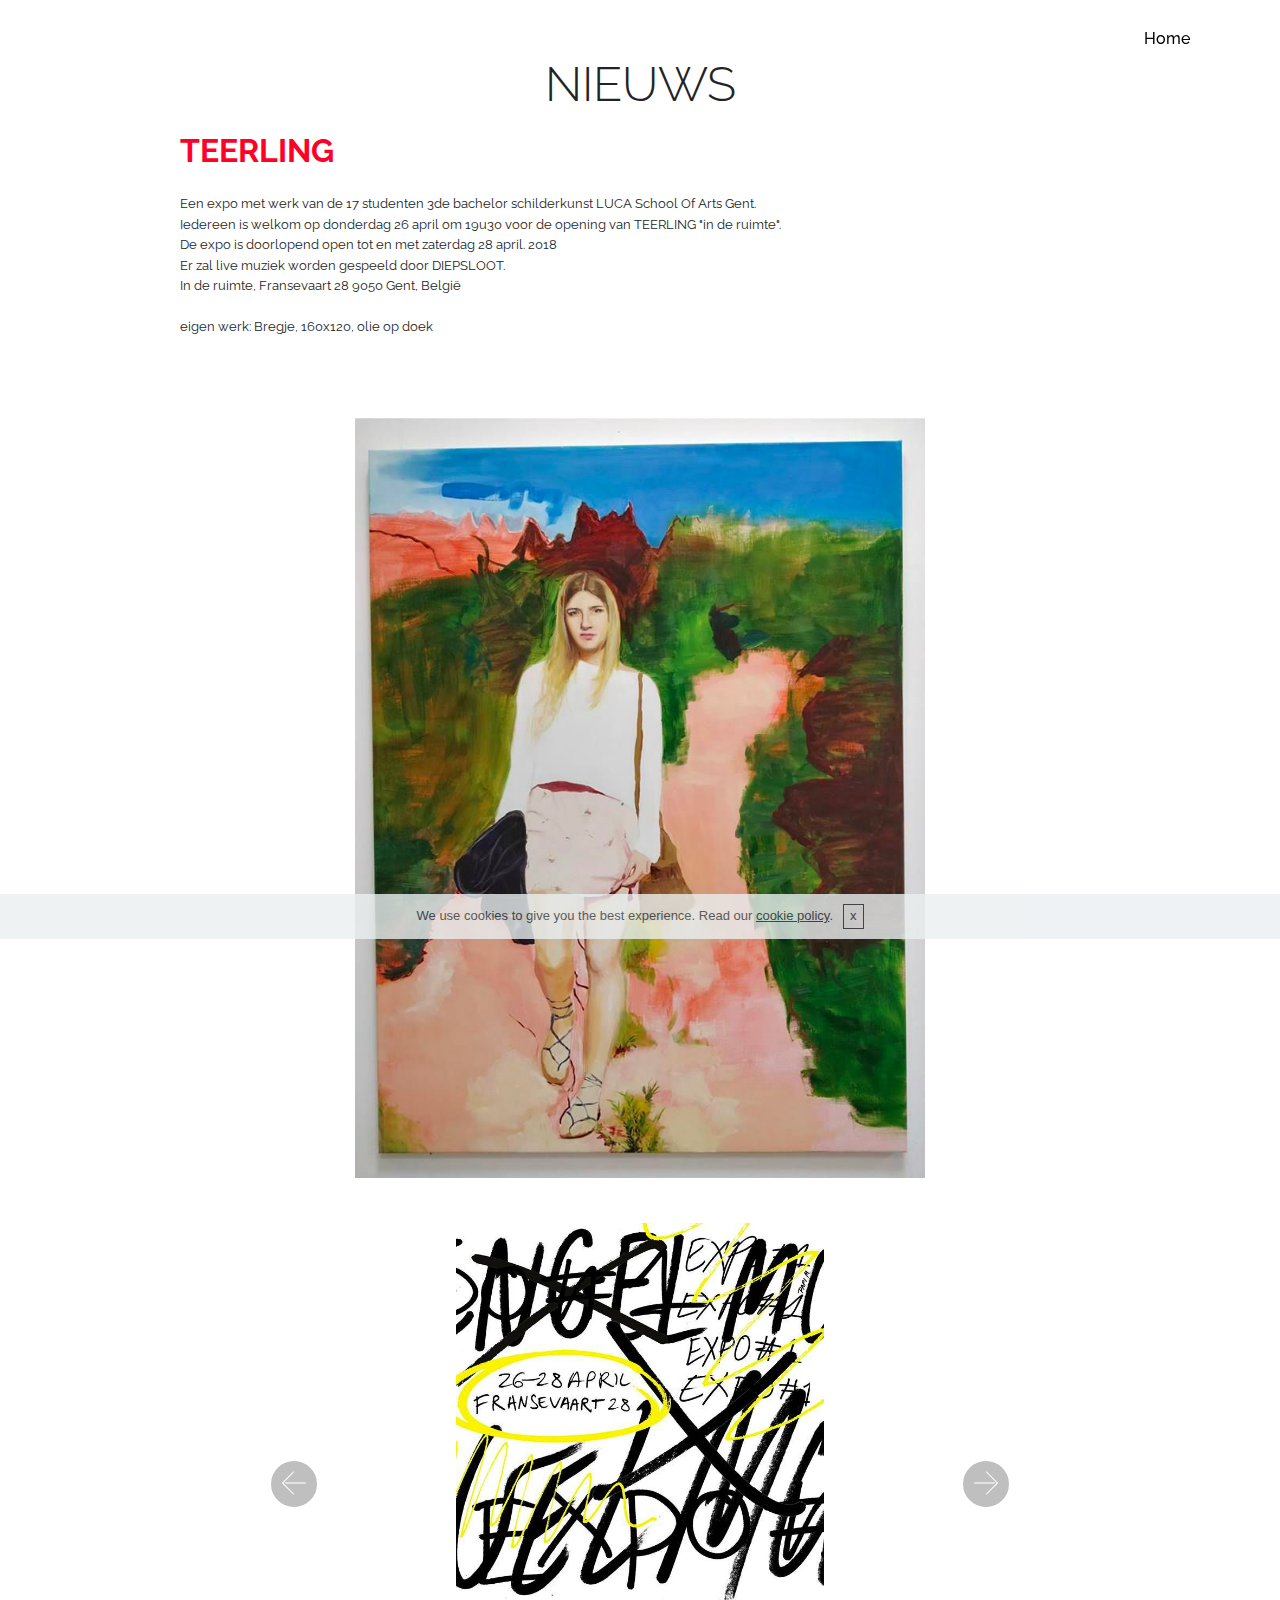
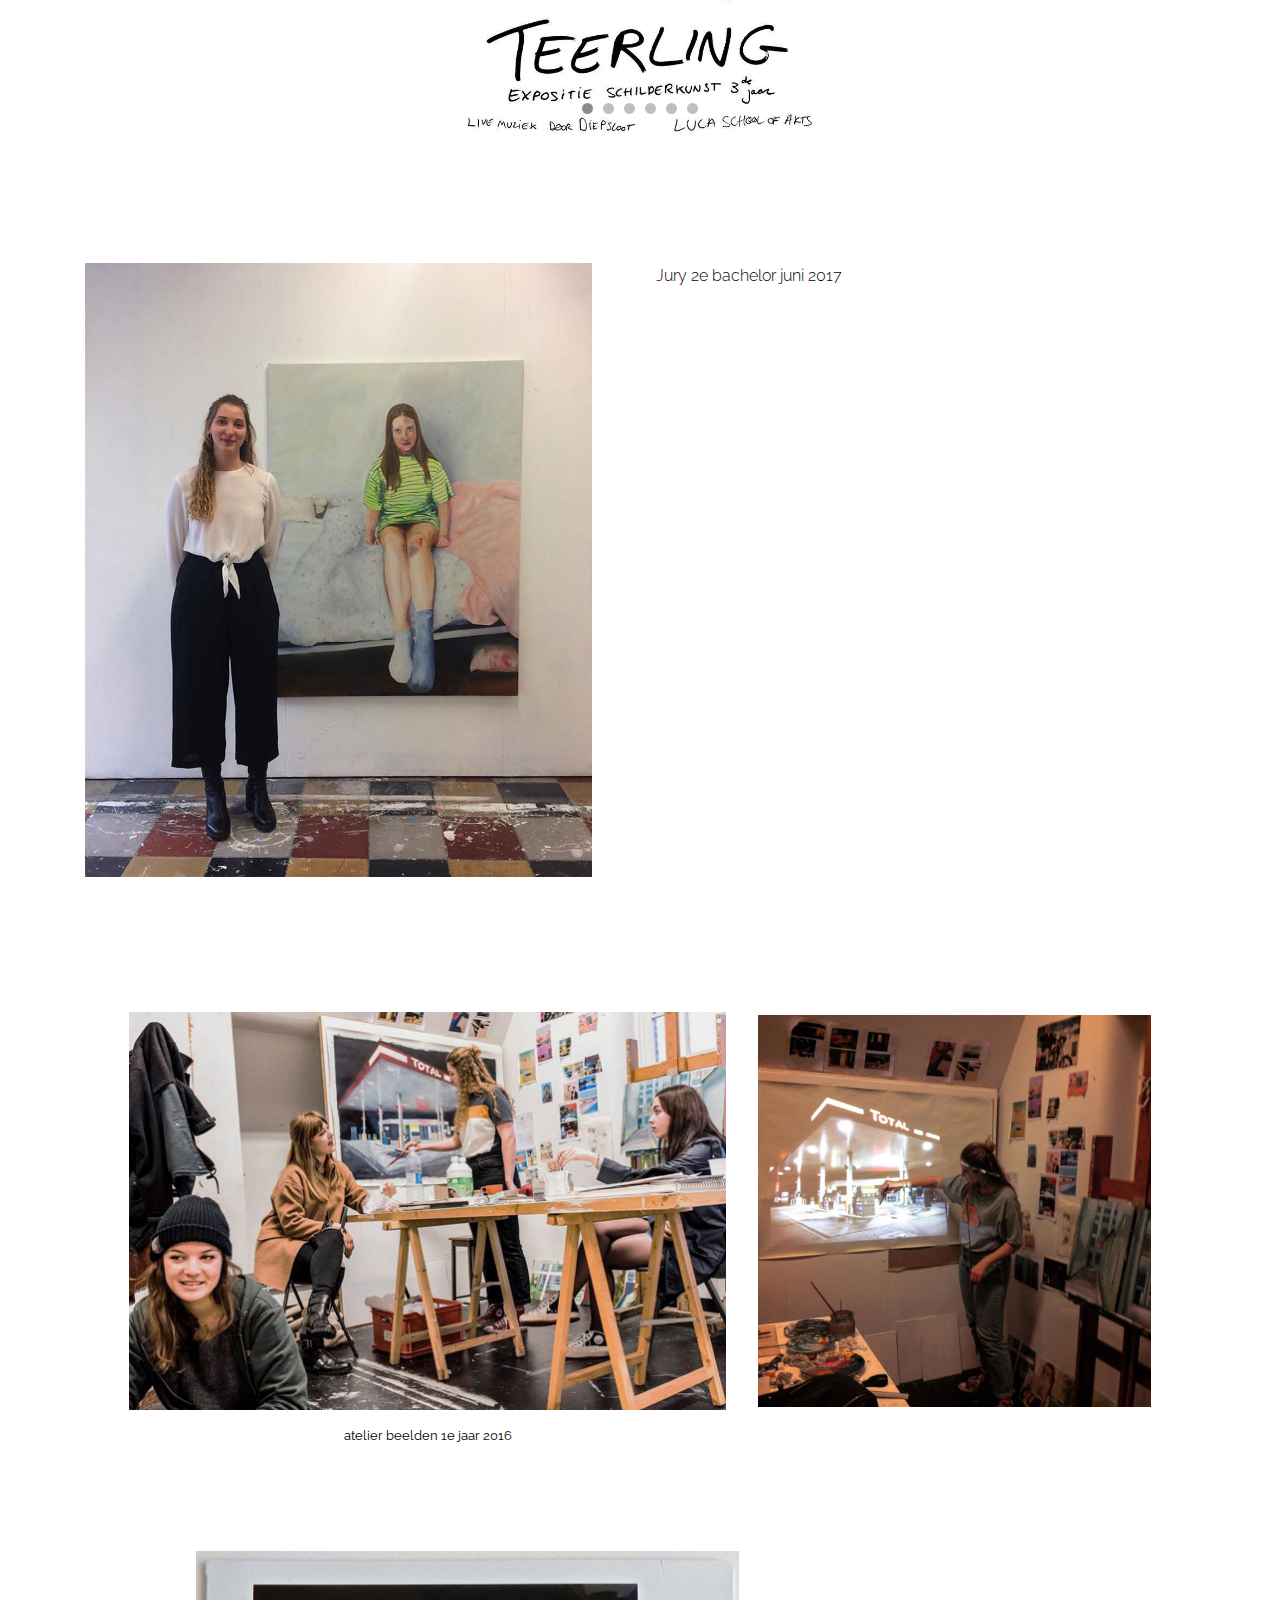
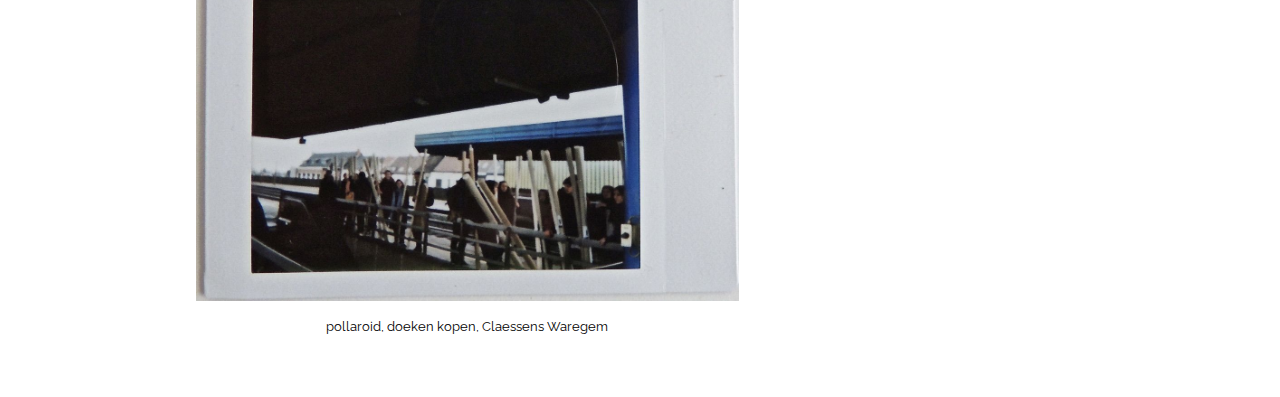
<file: page5.html>
<!DOCTYPE html>
<html >
<head>
  <!-- Site made with Mobirise Website Builder v4.6.5, https://mobirise.com -->
  <meta charset="UTF-8">
  <meta http-equiv="X-UA-Compatible" content="IE=edge">
  <meta name="generator" content="Mobirise v4.6.5, mobirise.com">
  <meta name="viewport" content="width=device-width, initial-scale=1, minimum-scale=1">
  <link rel="shortcut icon" href="assets/images/logo4.png" type="image/x-icon">
  <meta name="description" content="Web Creator Description">
  <title>nieuws</title>
  <link rel="stylesheet" href="assets/web/assets/mobirise-icons/mobirise-icons.css">
  <link rel="stylesheet" href="assets/tether/tether.min.css">
  <link rel="stylesheet" href="assets/bootstrap/css/bootstrap.min.css">
  <link rel="stylesheet" href="assets/bootstrap/css/bootstrap-grid.min.css">
  <link rel="stylesheet" href="assets/bootstrap/css/bootstrap-reboot.min.css">
  <link rel="stylesheet" href="assets/dropdown/css/style.css">
  <link rel="stylesheet" href="assets/theme/css/style.css">
  <link rel="stylesheet" href="assets/mobirise/css/mbr-additional.css" type="text/css">
  
  
  
</head>
<body>

<!-- Google Analytics -->
<!-- Global site tag (gtag.js) - Google Analytics -->
<script async src="https://www.googletagmanager.com/gtag/js?id=UA-114949046-1"></script>
<script>
  window.dataLayer = window.dataLayer || [];
  function gtag(){dataLayer.push(arguments);}
  gtag('js', new Date());

  gtag('config', 'UA-114949046-1');
</script>
<!-- /Google Analytics -->


  <section class="menu cid-qSdzy35BiW" once="menu" id="menu2-26">

    

    <nav class="navbar navbar-expand beta-menu navbar-dropdown align-items-center navbar-fixed-top navbar-toggleable-sm bg-color transparent">
        <button class="navbar-toggler navbar-toggler-right" type="button" data-toggle="collapse" data-target="#navbarSupportedContent" aria-controls="navbarSupportedContent" aria-expanded="false" aria-label="Toggle navigation">
            <div class="hamburger">
                <span></span>
                <span></span>
                <span></span>
                <span></span>
            </div>
        </button>
        <div class="menu-logo">
            <div class="navbar-brand">
                
                
            </div>
        </div>
        <div class="collapse navbar-collapse" id="navbarSupportedContent">
            <ul class="navbar-nav nav-dropdown nav-right navbar-nav-top-padding" data-app-modern-menu="true"><li class="nav-item">
                    <a class="nav-link link text-black display-4" href="index.html">Home
                    </a>
                </li></ul>
            
        </div>
    </nav>
</section>

<section class="engine"><a href="https://mobirise.ws/n">free website maker app</a></section><section class="mbr-section content4 cid-qSdko5ZBXT" id="content4-20">

    

    <div class="container">
        <div class="media-container-row">
            <div class="title col-12 col-md-8">
                <h2 class="align-center pb-3 mbr-fonts-style display-1">NIEUWS</h2>
                
                
            </div>
        </div>
    </div>
</section>

<section class="header4 cid-qSdkTET0Fb" id="header4-21">

    

    

    <div class="container">
        <div class="row justify-content-md-center">
            <div class="media-content col-md-10">
                <h1 class="mbr-section-title align-center mbr-white pb-3 mbr-bold mbr-fonts-style display-5">TEERLING</h1>
                
                <div class="mbr-text align-center mbr-white pb-3">
                    <p class="mbr-text mbr-fonts-style display-7">Een expo met werk van de 17 studenten 3de bachelor schilderkunst LUCA School Of Arts Gent.<br>Iedereen is welkom op donderdag 26 april om 19u30 voor de opening van TEERLING "in de ruimte".<br>De expo is doorlopend open tot en met zaterdag 28 april. 2018<br>Er zal live muziek worden gespeeld door DIEPSLOOT.<br>In de ruimte, Fransevaart 28 9050 Gent, België<br><br>eigen werk: Bregje, 160x120, olie op doek</p>
                </div>
                
            </div>
            <div class="mbr-figure pt-5">
                <img src="assets/images/bregje-720x960.jpg" alt="Mobirise" title="" style="width: 50%;">
            </div>
        </div>
    </div>
</section>

<section class="carousel slide cid-qSdoUBwT76" data-interval="false" id="slider2-25">

    
    <div class="container content-slider">
        <div class="content-slider-wrap">
            <div><div class="mbr-slider slide carousel" data-pause="true" data-keyboard="false" data-ride="false" data-interval="false"><ol class="carousel-indicators"><li data-app-prevent-settings="" data-target="#slider2-25" class=" active" data-slide-to="0"></li><li data-app-prevent-settings="" data-target="#slider2-25" data-slide-to="1"></li><li data-app-prevent-settings="" data-target="#slider2-25" data-slide-to="2"></li><li data-app-prevent-settings="" data-target="#slider2-25" data-slide-to="3"></li><li data-app-prevent-settings="" data-target="#slider2-25" data-slide-to="4"></li><li data-app-prevent-settings="" data-target="#slider2-25" data-slide-to="5"></li></ol><div class="carousel-inner" role="listbox"><div class="carousel-item slider-fullscreen-image active" data-bg-video-slide="false" style="background-image: url(assets/images/30127484-1633595293403969-5237496481832763392-n-679x960.jpg);"><div class="container container-slide"><div class="image_wrapper"><img src="assets/images/30127484-1633595293403969-5237496481832763392-n-679x960.jpg"><div class="carousel-caption justify-content-center"><div class="col-10 align-center"></div></div></div></div></div><div class="carousel-item slider-fullscreen-image" data-bg-video-slide="false" style="background-image: url(assets/images/32778134-1928898717180921-1370657251089448960-n-2000x2667.jpg);"><div class="container container-slide"><div class="image_wrapper"><img src="assets/images/32778134-1928898717180921-1370657251089448960-n-2000x2667.jpg"><div class="carousel-caption justify-content-center"><div class="col-10 align-center"></div></div></div></div></div><div class="carousel-item slider-fullscreen-image" data-bg-video-slide="false" style="background-image: url(assets/images/32597001-1928898877180905-8651328641235419136-n-2000x2666.jpg);"><div class="container container-slide"><div class="image_wrapper"><img src="assets/images/32597001-1928898877180905-8651328641235419136-n-2000x2666.jpg"><div class="carousel-caption justify-content-center"><div class="col-10 align-center"></div></div></div></div></div><div class="carousel-item slider-fullscreen-image" data-bg-video-slide="false" style="background-image: url(assets/images/32547542-1928898920514234-1597054323110445056-n-2000x2666.jpg);"><div class="container container-slide"><div class="image_wrapper"><img src="assets/images/32547542-1928898920514234-1597054323110445056-n-2000x2666.jpg"><div class="carousel-caption justify-content-center"><div class="col-10 align-center"></div></div></div></div></div><div class="carousel-item slider-fullscreen-image" data-bg-video-slide="false" style="background-image: url(assets/images/32683118-1928899013847558-4030060168518565888-n-2000x2666.jpg);"><div class="container container-slide"><div class="image_wrapper"><img src="assets/images/32683118-1928899013847558-4030060168518565888-n-2000x2666.jpg"><div class="carousel-caption justify-content-center"><div class="col-10 align-center"></div></div></div></div></div><div class="carousel-item slider-fullscreen-image" data-bg-video-slide="false" style="background-image: url(assets/images/32680585-1928898767180916-5452897501273128960-n-2000x2666.jpg);"><div class="container container-slide"><div class="image_wrapper"><img src="assets/images/32680585-1928898767180916-5452897501273128960-n-2000x2666.jpg"><div class="carousel-caption justify-content-center"><div class="col-10 align-center"></div></div></div></div></div></div><a data-app-prevent-settings="" class="carousel-control carousel-control-prev" role="button" data-slide="prev" href="#slider2-25"><span aria-hidden="true" class="mbri-left mbr-iconfont"></span><span class="sr-only">Previous</span></a><a data-app-prevent-settings="" class="carousel-control carousel-control-next" role="button" data-slide="next" href="#slider2-25"><span aria-hidden="true" class="mbri-right mbr-iconfont"></span><span class="sr-only">Next</span></a></div></div> 
        </div>
    </div>
</section>

<section class="header3 cid-qSg5Qxrwlo" id="header3-2y">

    

    

    <div class="container">
        <div class="media-container-row">
            <div class="mbr-figure" style="width: 100%;">
                <img src="assets/images/jury-3-991x1200.jpg" alt="Mobirise" title="">
            </div>

            <div class="media-content">
                
                
                <div class="mbr-section-text mbr-white pb-3 ">
                    <p class="mbr-text mbr-fonts-style display-4">Jury 2e bachelor juni 2017</p>
                </div>
                
            </div>
        </div>
    </div>

</section>

<section class="cid-qSg773tou5" id="image4-30">
    <!-- Block parameters controls (Blue "Gear" panel) -->
    
    <!-- End block parameters -->
    <div class="container images-container">
            <div class="media-container-row" style="width: 92%;">
                <div class="img-item item1" style="width: 155%;">
                    <img src="assets/images/atelier-5-1200x800.jpg" alt="" title="">
                    <div class="img-caption">
                        <p class="mbr-fonts-style align-center mbr-black display-7">
                            atelier beelden 1e jaar 2016</p>
                    </div>
                </div>
                <div class="img-item">
                    <img src="assets/images/atelier-3-1200x1200.jpg" alt="" title="">
                    <div class="img-caption">
                        <p class="mbr-fonts-style align-center mbr-black display-7"><br>
                        </p>
                    </div>
                </div>
            </div>
    </div>
</section>

<section class="cid-qSg7A73eof" id="image4-31">
    <!-- Block parameters controls (Blue "Gear" panel) -->
    
    <!-- End block parameters -->
    <div class="container images-container">
            <div class="media-container-row" style="width: 80%;">
                <div class="img-item item1" style="width: 177%;">
                    <img src="assets/images/doeken-kopen-1200x773.jpg" alt="" title="">
                    <div class="img-caption">
                        <p class="mbr-fonts-style align-center mbr-black display-7">pollaroid, doeken kopen, Claessens Waregem</p>
                    </div>
                </div>
                <div class="img-item">
                    <img src="assets/images/wit-474x386.jpg" alt="" title="">
                    <div class="img-caption">
                        <p class="mbr-fonts-style align-center mbr-black display-7"></p>
                    </div>
                </div>
            </div>
    </div>
</section>


  <script src="assets/web/assets/jquery/jquery.min.js"></script>
  <script src="assets/popper/popper.min.js"></script>
  <script src="assets/tether/tether.min.js"></script>
  <script src="assets/bootstrap/js/bootstrap.min.js"></script>
  <script src="assets/smoothscroll/smooth-scroll.js"></script>
  <script src="assets/cookies-alert-plugin/cookies-alert-core.js"></script>
  <script src="assets/cookies-alert-plugin/cookies-alert-script.js"></script>
  <script src="assets/ytplayer/jquery.mb.ytplayer.min.js"></script>
  <script src="assets/touchswipe/jquery.touch-swipe.min.js"></script>
  <script src="assets/dropdown/js/script.min.js"></script>
  <script src="assets/bootstrapcarouselswipe/bootstrap-carousel-swipe.js"></script>
  <script src="assets/vimeoplayer/jquery.mb.vimeo_player.js"></script>
  <script src="assets/theme/js/script.js"></script>
  <script src="assets/slidervideo/script.js"></script>
  
  
<input name="cookieData" type="hidden" data-cookie-text="We use cookies to give you the best experience. Read our <a href='privacy.html'>cookie policy</a>.">
  </body>
</html>
</file>
<file: assets/web/assets/mobirise-icons/mobirise-icons.css>
@font-face {
  font-family: 'MobiriseIcons';
  src:  url('mobirise-icons.eot?spat4u');
  src:  url('mobirise-icons.eot?spat4u#iefix') format('embedded-opentype'),
    url('mobirise-icons.ttf?spat4u') format('truetype'),
    url('mobirise-icons.woff?spat4u') format('woff'),
    url('mobirise-icons.svg?spat4u#MobiriseIcons') format('svg');
  font-weight: normal;
  font-style: normal;
}

[class^="mbri-"], [class*=" mbri-"] {
  /* use !important to prevent issues with browser extensions that change fonts */
  font-family: MobiriseIcons !important;
  speak: none;
  font-style: normal;
  font-weight: normal;
  font-variant: normal;
  text-transform: none;
  line-height: 1;

  /* Better Font Rendering =========== */
  -webkit-font-smoothing: antialiased;
  -moz-osx-font-smoothing: grayscale;
}

.mbri-add-submenu:before {
  content: "\e900";
}
.mbri-alert:before {
  content: "\e901";
}
.mbri-align-center:before {
  content: "\e902";
}
.mbri-align-justify:before {
  content: "\e903";
}
.mbri-align-left:before {
  content: "\e904";
}
.mbri-align-right:before {
  content: "\e905";
}
.mbri-android:before {
  content: "\e906";
}
.mbri-apple:before {
  content: "\e907";
}
.mbri-arrow-down:before {
  content: "\e908";
}
.mbri-arrow-next:before {
  content: "\e909";
}
.mbri-arrow-prev:before {
  content: "\e90a";
}
.mbri-arrow-up:before {
  content: "\e90b";
}
.mbri-bold:before {
  content: "\e90c";
}
.mbri-bookmark:before {
  content: "\e90d";
}
.mbri-bootstrap:before {
  content: "\e90e";
}
.mbri-briefcase:before {
  content: "\e90f";
}
.mbri-browse:before {
  content: "\e910";
}
.mbri-bulleted-list:before {
  content: "\e911";
}
.mbri-calendar:before {
  content: "\e912";
}
.mbri-camera:before {
  content: "\e913";
}
.mbri-cart-add:before {
  content: "\e914";
}
.mbri-cart-full:before {
  content: "\e915";
}
.mbri-cash:before {
  content: "\e916";
}
.mbri-change-style:before {
  content: "\e917";
}
.mbri-chat:before {
  content: "\e918";
}
.mbri-clock:before {
  content: "\e919";
}
.mbri-close:before {
  content: "\e91a";
}
.mbri-cloud:before {
  content: "\e91b";
}
.mbri-code:before {
  content: "\e91c";
}
.mbri-contact-form:before {
  content: "\e91d";
}
.mbri-credit-card:before {
  content: "\e91e";
}
.mbri-cursor-click:before {
  content: "\e91f";
}
.mbri-cust-feedback:before {
  content: "\e920";
}
.mbri-database:before {
  content: "\e921";
}
.mbri-delivery:before {
  content: "\e922";
}
.mbri-desktop:before {
  content: "\e923";
}
.mbri-devices:before {
  content: "\e924";
}
.mbri-down:before {
  content: "\e925";
}
.mbri-download:before {
  content: "\e989";
}
.mbri-drag-n-drop:before {
  content: "\e927";
}
.mbri-drag-n-drop2:before {
  content: "\e928";
}
.mbri-edit:before {
  content: "\e929";
}
.mbri-edit2:before {
  content: "\e92a";
}
.mbri-error:before {
  content: "\e92b";
}
.mbri-extension:before {
  content: "\e92c";
}
.mbri-features:before {
  content: "\e92d";
}
.mbri-file:before {
  content: "\e92e";
}
.mbri-flag:before {
  content: "\e92f";
}
.mbri-folder:before {
  content: "\e930";
}
.mbri-gift:before {
  content: "\e931";
}
.mbri-github:before {
  content: "\e932";
}
.mbri-globe:before {
  content: "\e933";
}
.mbri-globe-2:before {
  content: "\e934";
}
.mbri-growing-chart:before {
  content: "\e935";
}
.mbri-hearth:before {
  content: "\e936";
}
.mbri-help:before {
  content: "\e937";
}
.mbri-home:before {
  content: "\e938";
}
.mbri-hot-cup:before {
  content: "\e939";
}
.mbri-idea:before {
  content: "\e93a";
}
.mbri-image-gallery:before {
  content: "\e93b";
}
.mbri-image-slider:before {
  content: "\e93c";
}
.mbri-info:before {
  content: "\e93d";
}
.mbri-italic:before {
  content: "\e93e";
}
.mbri-key:before {
  content: "\e93f";
}
.mbri-laptop:before {
  content: "\e940";
}
.mbri-layers:before {
  content: "\e941";
}
.mbri-left-right:before {
  content: "\e942";
}
.mbri-left:before {
  content: "\e943";
}
.mbri-letter:before {
  content: "\e944";
}
.mbri-like:before {
  content: "\e945";
}
.mbri-link:before {
  content: "\e946";
}
.mbri-lock:before {
  content: "\e947";
}
.mbri-login:before {
  content: "\e948";
}
.mbri-logout:before {
  content: "\e949";
}
.mbri-magic-stick:before {
  content: "\e94a";
}
.mbri-map-pin:before {
  content: "\e94b";
}
.mbri-menu:before {
  content: "\e94c";
}
.mbri-mobile:before {
  content: "\e94d";
}
.mbri-mobile2:before {
  content: "\e94e";
}
.mbri-mobirise:before {
  content: "\e94f";
}
.mbri-more-horizontal:before {
  content: "\e950";
}
.mbri-more-vertical:before {
  content: "\e951";
}
.mbri-music:before {
  content: "\e952";
}
.mbri-new-file:before {
  content: "\e953";
}
.mbri-numbered-list:before {
  content: "\e954";
}
.mbri-opened-folder:before {
  content: "\e955";
}
.mbri-pages:before {
  content: "\e956";
}
.mbri-paper-plane:before {
  content: "\e957";
}
.mbri-paperclip:before {
  content: "\e958";
}
.mbri-photo:before {
  content: "\e959";
}
.mbri-photos:before {
  content: "\e95a";
}
.mbri-pin:before {
  content: "\e95b";
}
.mbri-play:before {
  content: "\e95c";
}
.mbri-plus:before {
  content: "\e95d";
}
.mbri-preview:before {
  content: "\e95e";
}
.mbri-print:before {
  content: "\e95f";
}
.mbri-protect:before {
  content: "\e960";
}
.mbri-question:before {
  content: "\e961";
}
.mbri-quote-left:before {
  content: "\e962";
}
.mbri-quote-right:before {
  content: "\e963";
}
.mbri-refresh:before {
  content: "\e964";
}
.mbri-responsive:before {
  content: "\e965";
}
.mbri-right:before {
  content: "\e966";
}
.mbri-rocket:before {
  content: "\e967";
}
.mbri-sad-face:before {
  content: "\e968";
}
.mbri-sale:before {
  content: "\e969";
}
.mbri-save:before {
  content: "\e96a";
}
.mbri-search:before {
  content: "\e96b";
}
.mbri-setting:before {
  content: "\e96c";
}
.mbri-setting2:before {
  content: "\e96d";
}
.mbri-setting3:before {
  content: "\e96e";
}
.mbri-share:before {
  content: "\e96f";
}
.mbri-shopping-bag:before {
  content: "\e970";
}
.mbri-shopping-basket:before {
  content: "\e971";
}
.mbri-shopping-cart:before {
  content: "\e972";
}
.mbri-sites:before {
  content: "\e973";
}
.mbri-smile-face:before {
  content: "\e974";
}
.mbri-speed:before {
  content: "\e975";
}
.mbri-star:before {
  content: "\e976";
}
.mbri-success:before {
  content: "\e977";
}
.mbri-sun:before {
  content: "\e978";
}
.mbri-sun2:before {
  content: "\e979";
}
.mbri-tablet:before {
  content: "\e97a";
}
.mbri-tablet-vertical:before {
  content: "\e97b";
}
.mbri-target:before {
  content: "\e97c";
}
.mbri-timer:before {
  content: "\e97d";
}
.mbri-to-ftp:before {
  content: "\e97e";
}
.mbri-to-local-drive:before {
  content: "\e97f";
}
.mbri-touch-swipe:before {
  content: "\e980";
}
.mbri-touch:before {
  content: "\e981";
}
.mbri-trash:before {
  content: "\e982";
}
.mbri-underline:before {
  content: "\e983";
}
.mbri-unlink:before {
  content: "\e984";
}
.mbri-unlock:before {
  content: "\e985";
}
.mbri-up-down:before {
  content: "\e986";
}
.mbri-up:before {
  content: "\e987";
}
.mbri-update:before {
  content: "\e988";
}
.mbri-upload:before {
 content: "\e926"; 
}
.mbri-user:before {
  content: "\e98a";
}
.mbri-user2:before {
  content: "\e98b";
}
.mbri-users:before {
  content: "\e98c";
}
.mbri-video:before {
  content: "\e98d";
}
.mbri-video-play:before {
  content: "\e98e";
}
.mbri-watch:before {
  content: "\e98f";
}
.mbri-website-theme:before {
  content: "\e990";
}
.mbri-wifi:before {
  content: "\e991";
}
.mbri-windows:before {
  content: "\e992";
}
.mbri-zoom-out:before {
  content: "\e993";
}
.mbri-redo:before {
  content: "\e994";
}
.mbri-undo:before {
  content: "\e995";
}
</file>
<file: assets/theme/css/style.css>
/*!
 * Mobirise v4 theme (https://mobirise.com/)
 * Copyright 2017 Mobirise
 */
section {
  background-color: #eeeeee; }

section,
.container,
.container-fluid {
  position: relative;
  word-wrap: break-word; }

a.mbr-iconfont:hover {
  text-decoration: none; }

.article .lead p, .article .lead ul, .article .lead ol, .article .lead pre, .article .lead blockquote {
  margin-bottom: 0; }

a {
  font-style: normal;
  font-weight: 400;
  cursor: pointer; }
  a, a:hover {
    text-decoration: none; }

figure {
  margin-bottom: 0; }

body {
  color: #232323; }

h1, h2, h3, h4, h5, h6,
.h1, .h2, .h3, .h4, .h5, .h6,
.display-1, .display-2, .display-3, .display-4 {
  line-height: 1;
  word-break: break-word;
  word-wrap: break-word; }

b, strong {
  font-weight: bold; }

blockquote {
  padding: 10px 0 10px 20px;
  position: relative;
  border-left: 2px solid;
  border-color: #ff3366; }

input:-webkit-autofill, input:-webkit-autofill:hover, input:-webkit-autofill:focus, input:-webkit-autofill:active {
  transition-delay: 9999s;
  transition-property: background-color, color; }

textarea[type="hidden"] {
  display: none; }

body {
  position: relative; }

section {
  background-position: 50% 50%;
  background-repeat: no-repeat;
  background-size: cover; }
  section .mbr-background-video,
  section .mbr-background-video-preview {
    position: absolute;
    bottom: 0;
    left: 0;
    right: 0;
    top: 0; }

.hidden {
  visibility: hidden; }

.mbr-z-index20 {
  z-index: 20; }

/*! Base colors */
.mbr-white {
  color: #ffffff; }

.mbr-black {
  color: #000000; }

.mbr-bg-white {
  background-color: #ffffff; }

.mbr-bg-black {
  background-color: #000000; }

/*! Text-aligns */
.align-left {
  text-align: left; }

.align-center {
  text-align: center; }

.align-right {
  text-align: right; }

@media (max-width: 767px) {
  .align-left, .align-center, .align-right, .mbr-section-btn, .mbr-section-title {
    text-align: center; } }
/*! Font-weight  */
.mbr-light {
  font-weight: 300; }

.mbr-regular {
  font-weight: 400; }

.mbr-semibold {
  font-weight: 500; }

.mbr-bold {
  font-weight: 700; }

/*! Media  */
.media-size-item {
  -webkit-flex: 1 1 auto;
  -moz-flex: 1 1 auto;
  -ms-flex: 1 1 auto;
  -o-flex: 1 1 auto;
  flex: 1 1 auto; }

.media-content {
  -webkit-flex-basis: 100%;
  flex-basis: 100%; }

.media-container-row {
  display: -ms-flexbox;
  display: -webkit-flex;
  display: flex;
  -webkit-flex-direction: row;
  -ms-flex-direction: row;
  flex-direction: row;
  -webkit-flex-wrap: wrap;
  -ms-flex-wrap: wrap;
  flex-wrap: wrap;
  -webkit-justify-content: center;
  -ms-flex-pack: center;
  justify-content: center;
  -webkit-align-content: center;
  -ms-flex-line-pack: center;
  align-content: center;
  -webkit-align-items: start;
  -ms-flex-align: start;
  align-items: start; }
  .media-container-row .media-size-item {
    width: 400px; }

.media-container-column {
  display: -ms-flexbox;
  display: -webkit-flex;
  display: flex;
  -webkit-flex-direction: column;
  -ms-flex-direction: column;
  flex-direction: column;
  -webkit-flex-wrap: wrap;
  -ms-flex-wrap: wrap;
  flex-wrap: wrap;
  -webkit-justify-content: center;
  -ms-flex-pack: center;
  justify-content: center;
  -webkit-align-content: center;
  -ms-flex-line-pack: center;
  align-content: center;
  -webkit-align-items: stretch;
  -ms-flex-align: stretch;
  align-items: stretch; }
  .media-container-column > * {
    width: 100%; }

@media (min-width: 992px) {
  .media-container-row {
    -webkit-flex-wrap: nowrap;
    -ms-flex-wrap: nowrap;
    flex-wrap: nowrap; } }
figure {
  overflow: hidden; }

figure[mbr-media-size] {
  transition: width 0.1s; }

.mbr-figure img, .mbr-figure iframe {
  display: block;
  width: 100%; }

.card {
  background-color: transparent;
  border: none; }

.card-img {
  text-align: center;
  flex-shrink: 0; }

.media {
  max-width: 100%;
  margin: 0 auto; }

.mbr-figure {
  -ms-flex-item-align: center;
  -ms-grid-row-align: center;
  -webkit-align-self: center;
  align-self: center; }

.media-container > div {
  max-width: 100%; }

.mbr-figure img, .card-img img {
  width: 100%; }

@media (max-width: 991px) {
  .media-size-item {
    width: auto !important; }

  .media {
    width: auto; }

  .mbr-figure {
    width: 100% !important; } }
/*! Buttons */
.mbr-section-btn {
  margin-left: -.25rem;
  margin-right: -.25rem;
  font-size: 0; }

nav .mbr-section-btn {
  margin-left: 0rem;
  margin-right: 0rem; }

/*! Btn icon margin */
.btn .mbr-iconfont, .btn.btn-sm .mbr-iconfont {
  cursor: pointer;
  margin-right: 0.5rem; }

.btn.btn-md .mbr-iconfont, .btn.btn-md .mbr-iconfont {
  margin-right: 0.8rem; }

.mbr-regular {
  font-weight: 400; }

.mbr-semibold {
  font-weight: 500; }

.mbr-bold {
  font-weight: 700; }

[type="submit"] {
  -webkit-appearance: none; }

/*! Full-screen */
.mbr-fullscreen .mbr-overlay {
  min-height: 100vh; }

.mbr-fullscreen {
  display: flex;
  display: -webkit-flex;
  display: -moz-flex;
  display: -ms-flex;
  display: -o-flex;
  align-items: center;
  -webkit-align-items: center;
  min-height: 100vh;
  padding-top: 3rem;
  padding-bottom: 3rem; }

/*! Map */
.map {
  height: 25rem;
  position: relative; }
  .map iframe {
    width: 100%;
    height: 100%; }

/* Form */
.form-asterisk {
  font-family: initial;
  position: absolute;
  top: -2px;
  font-weight: normal; }

/*! Scroll to top arrow */
.mbr-arrow-up {
  bottom: 25px;
  right: 90px;
  position: fixed;
  text-align: right;
  z-index: 5000;
  color: #ffffff;
  font-size: 32px;
  transform: rotate(180deg);
  -webkit-transform: rotate(180deg); }

.mbr-arrow-up a {
  background: rgba(0, 0, 0, 0.2);
  border-radius: 3px;
  color: #fff;
  display: inline-block;
  height: 60px;
  width: 60px;
  outline-style: none !important;
  position: relative;
  text-decoration: none;
  transition: all .3s ease-in-out;
  cursor: pointer;
  text-align: center; }
  .mbr-arrow-up a:hover {
    background-color: rgba(0, 0, 0, 0.4); }
  .mbr-arrow-up a i {
    line-height: 60px; }

.mbr-arrow-up-icon {
  display: block;
  color: #fff; }

.mbr-arrow-up-icon::before {
  content: "\203a";
  display: inline-block;
  font-family: serif;
  font-size: 32px;
  line-height: 1;
  font-style: normal;
  position: relative;
  top: 6px;
  left: -4px;
  -webkit-transform: rotate(-90deg);
  transform: rotate(-90deg); }

/*! Arrow Down */
.mbr-arrow {
  position: absolute;
  bottom: 45px;
  left: 50%;
  width: 60px;
  height: 60px;
  cursor: pointer;
  background-color: rgba(80, 80, 80, 0.5);
  border-radius: 50%;
  -webkit-transform: translateX(-50%);
  transform: translateX(-50%); }
  .mbr-arrow > a {
    display: inline-block;
    text-decoration: none;
    outline-style: none;
    -webkit-animation: arrowdown 1.7s ease-in-out infinite;
    animation: arrowdown 1.7s ease-in-out infinite; }
    .mbr-arrow > a > i {
      position: absolute;
      top: -2px;
      left: 15px;
      font-size: 2rem; }

@keyframes arrowdown {
  0% {
    transform: translateY(0px);
    -webkit-transform: translateY(0px); }
  50% {
    transform: translateY(-5px);
    -webkit-transform: translateY(-5px); }
  100% {
    transform: translateY(0px);
    -webkit-transform: translateY(0px); } }
@-webkit-keyframes arrowdown {
  0% {
    transform: translateY(0px);
    -webkit-transform: translateY(0px); }
  50% {
    transform: translateY(-5px);
    -webkit-transform: translateY(-5px); }
  100% {
    transform: translateY(0px);
    -webkit-transform: translateY(0px); } }
@media (max-width: 500px) {
  .mbr-arrow-up {
    left: 50%;
    right: auto;
    transform: translateX(-50%) rotate(180deg);
    -webkit-transform: translateX(-50%) rotate(180deg); } }
/*Gradients animation*/
@keyframes gradient-animation {
  from {
    background-position: 0% 100%;
    animation-timing-function: ease-in-out; }
  to {
    background-position: 100% 0%;
    animation-timing-function: ease-in-out; } }
@-webkit-keyframes gradient-animation {
  from {
    background-position: 0% 100%;
    animation-timing-function: ease-in-out; }
  to {
    background-position: 100% 0%;
    animation-timing-function: ease-in-out; } }
.bg-gradient {
  background-size: 200% 200%;
  animation: gradient-animation 5s infinite alternate;
  -webkit-animation: gradient-animation 5s infinite alternate; }

.menu .navbar-brand {
  display: -webkit-flex; }
  .menu .navbar-brand span {
    display: flex;
    display: -webkit-flex; }
  .menu .navbar-brand .navbar-caption-wrap {
    display: -webkit-flex; }
  .menu .navbar-brand .navbar-logo img {
    display: -webkit-flex; }
@media (min-width: 768px) and (max-width: 991px) {
  .menu .navbar-toggleable-sm .navbar-nav {
    display: -webkit-box;
    display: -webkit-flex;
    display: -ms-flexbox; } }
@media (min-width: 992px) {
  .menu .navbar-nav.nav-dropdown {
    display: -webkit-flex; }
  .menu .navbar-toggleable-sm .navbar-collapse {
    display: -webkit-flex !important; } }

/*# sourceMappingURL=style.css.map */
.engine {
	position: absolute;
	text-indent: -2400px;
	text-align: center;
	padding: 0;
	top: 0;
	left: -2400px;
}
</file>
<file: assets/mobirise/css/mbr-additional.css>
@import url(https://fonts.googleapis.com/css?family=Raleway:100,100i,200,200i,300,300i,400,400i,500,500i,600,600i,700,700i,800,800i,900,900i);
@import url(https://fonts.googleapis.com/css?family=Armata:400);





body {
  font-style: normal;
  line-height: 1.5;
}
.mbr-section-title {
  font-style: normal;
  line-height: 1.2;
}
.mbr-section-subtitle {
  line-height: 1.3;
}
.mbr-text {
  font-style: normal;
  line-height: 1.6;
}
.display-1 {
  font-family: 'Raleway', sans-serif;
  font-size: 3rem;
}
.display-1 > .mbr-iconfont {
  font-size: 4.8rem;
}
.display-2 {
  font-family: 'Armata', sans-serif;
  font-size: 7rem;
}
.display-2 > .mbr-iconfont {
  font-size: 11.2rem;
}
.display-4 {
  font-family: 'Raleway', sans-serif;
  font-size: 1rem;
}
.display-4 > .mbr-iconfont {
  font-size: 1.6rem;
}
.display-5 {
  font-family: 'Raleway', sans-serif;
  font-size: 2rem;
}
.display-5 > .mbr-iconfont {
  font-size: 3.2rem;
}
.display-7 {
  font-family: 'Raleway', sans-serif;
  font-size: 0.8rem;
}
.display-7 > .mbr-iconfont {
  font-size: 1.28rem;
}
/* ---- Fluid typography for mobile devices ---- */
/* 1.4 - font scale ratio ( bootstrap == 1.42857 ) */
/* 100vw - current viewport width */
/* (48 - 20)  48 == 48rem == 768px, 20 == 20rem == 320px(minimal supported viewport) */
/* 0.65 - min scale variable, may vary */
@media (max-width: 768px) {
  .display-1 {
    font-size: 2.4rem;
    font-size: calc( 1.7rem + (3 - 1.7) * ((100vw - 20rem) / (48 - 20)));
    line-height: calc( 1.4 * (1.7rem + (3 - 1.7) * ((100vw - 20rem) / (48 - 20))));
  }
  .display-2 {
    font-size: 5.6rem;
    font-size: calc( 3.0999999999999996rem + (7 - 3.0999999999999996) * ((100vw - 20rem) / (48 - 20)));
    line-height: calc( 1.4 * (3.0999999999999996rem + (7 - 3.0999999999999996) * ((100vw - 20rem) / (48 - 20))));
  }
  .display-4 {
    font-size: 0.8rem;
    font-size: calc( 1rem + (1 - 1) * ((100vw - 20rem) / (48 - 20)));
    line-height: calc( 1.4 * (1rem + (1 - 1) * ((100vw - 20rem) / (48 - 20))));
  }
  .display-5 {
    font-size: 1.6rem;
    font-size: calc( 1.35rem + (2 - 1.35) * ((100vw - 20rem) / (48 - 20)));
    line-height: calc( 1.4 * (1.35rem + (2 - 1.35) * ((100vw - 20rem) / (48 - 20))));
  }
}
/* Buttons */
.btn {
  font-weight: 500;
  border-width: 2px;
  font-style: normal;
  letter-spacing: 1px;
  margin: .4rem .8rem;
  white-space: normal;
  -webkit-transition: all 0.3s ease-in-out;
  -moz-transition: all 0.3s ease-in-out;
  transition: all 0.3s ease-in-out;
  padding: 1rem 3rem;
  border-radius: 3px;
  display: inline-flex;
  align-items: center;
  justify-content: center;
  word-break: break-word;
}
.btn-sm {
  font-weight: 500;
  letter-spacing: 1px;
  -webkit-transition: all 0.3s ease-in-out;
  -moz-transition: all 0.3s ease-in-out;
  transition: all 0.3s ease-in-out;
  padding: 0.6rem 1.5rem;
  border-radius: 3px;
}
.btn-md {
  font-weight: 500;
  letter-spacing: 1px;
  margin: .4rem .8rem !important;
  -webkit-transition: all 0.3s ease-in-out;
  -moz-transition: all 0.3s ease-in-out;
  transition: all 0.3s ease-in-out;
  padding: 1rem 3rem;
  border-radius: 3px;
}
.btn-lg {
  font-weight: 500;
  letter-spacing: 1px;
  margin: .4rem .8rem !important;
  -webkit-transition: all 0.3s ease-in-out;
  -moz-transition: all 0.3s ease-in-out;
  transition: all 0.3s ease-in-out;
  padding: 1.2rem 3.2rem;
  border-radius: 3px;
}
.bg-primary {
  background-color: #232323 !important;
}
.bg-success {
  background-color: #ff0026 !important;
}
.bg-info {
  background-color: #211fac !important;
}
.bg-warning {
  background-color: #211fac !important;
}
.bg-danger {
  background-color: #211fac !important;
}
.btn-primary,
.btn-primary:active {
  background-color: #232323 !important;
  border-color: #232323 !important;
  color: #ffffff !important;
}
.btn-primary:hover,
.btn-primary:focus,
.btn-primary.focus,
.btn-primary.active {
  color: #ffffff !important;
  background-color: #000000 !important;
  border-color: #000000 !important;
}
.btn-primary.disabled,
.btn-primary:disabled {
  color: #ffffff !important;
  background-color: #000000 !important;
  border-color: #000000 !important;
}
.btn-secondary,
.btn-secondary:active {
  background-color: #232323 !important;
  border-color: #232323 !important;
  color: #ffffff !important;
}
.btn-secondary:hover,
.btn-secondary:focus,
.btn-secondary.focus,
.btn-secondary.active {
  color: #ffffff !important;
  background-color: #000000 !important;
  border-color: #000000 !important;
}
.btn-secondary.disabled,
.btn-secondary:disabled {
  color: #ffffff !important;
  background-color: #000000 !important;
  border-color: #000000 !important;
}
.btn-info,
.btn-info:active {
  background-color: #211fac !important;
  border-color: #211fac !important;
  color: #ffffff !important;
}
.btn-info:hover,
.btn-info:focus,
.btn-info.focus,
.btn-info.active {
  color: #ffffff !important;
  background-color: #15136b !important;
  border-color: #15136b !important;
}
.btn-info.disabled,
.btn-info:disabled {
  color: #ffffff !important;
  background-color: #15136b !important;
  border-color: #15136b !important;
}
.btn-success,
.btn-success:active {
  background-color: #ff0026 !important;
  border-color: #ff0026 !important;
  color: #ffffff !important;
}
.btn-success:hover,
.btn-success:focus,
.btn-success.focus,
.btn-success.active {
  color: #ffffff !important;
  background-color: #b3001b !important;
  border-color: #b3001b !important;
}
.btn-success.disabled,
.btn-success:disabled {
  color: #ffffff !important;
  background-color: #b3001b !important;
  border-color: #b3001b !important;
}
.btn-warning,
.btn-warning:active {
  background-color: #211fac !important;
  border-color: #211fac !important;
  color: #ffffff !important;
}
.btn-warning:hover,
.btn-warning:focus,
.btn-warning.focus,
.btn-warning.active {
  color: #ffffff !important;
  background-color: #15136b !important;
  border-color: #15136b !important;
}
.btn-warning.disabled,
.btn-warning:disabled {
  color: #ffffff !important;
  background-color: #15136b !important;
  border-color: #15136b !important;
}
.btn-danger,
.btn-danger:active {
  background-color: #211fac !important;
  border-color: #211fac !important;
  color: #ffffff !important;
}
.btn-danger:hover,
.btn-danger:focus,
.btn-danger.focus,
.btn-danger.active {
  color: #ffffff !important;
  background-color: #15136b !important;
  border-color: #15136b !important;
}
.btn-danger.disabled,
.btn-danger:disabled {
  color: #ffffff !important;
  background-color: #15136b !important;
  border-color: #15136b !important;
}
.btn-white {
  color: #333333 !important;
}
.btn-white,
.btn-white:active {
  background-color: #ffffff !important;
  border-color: #ffffff !important;
  color: #808080 !important;
}
.btn-white:hover,
.btn-white:focus,
.btn-white.focus,
.btn-white.active {
  color: #808080 !important;
  background-color: #d9d9d9 !important;
  border-color: #d9d9d9 !important;
}
.btn-white.disabled,
.btn-white:disabled {
  color: #808080 !important;
  background-color: #d9d9d9 !important;
  border-color: #d9d9d9 !important;
}
.btn-black,
.btn-black:active {
  background-color: #333333 !important;
  border-color: #333333 !important;
  color: #ffffff !important;
}
.btn-black:hover,
.btn-black:focus,
.btn-black.focus,
.btn-black.active {
  color: #ffffff !important;
  background-color: #0d0d0d !important;
  border-color: #0d0d0d !important;
}
.btn-black.disabled,
.btn-black:disabled {
  color: #ffffff !important;
  background-color: #0d0d0d !important;
  border-color: #0d0d0d !important;
}
.btn-primary-outline,
.btn-primary-outline:active {
  background: none;
  border-color: #000000;
  color: #000000;
}
.btn-primary-outline:hover,
.btn-primary-outline:focus,
.btn-primary-outline.focus,
.btn-primary-outline.active {
  color: #ffffff;
  background-color: #232323;
  border-color: #232323;
}
.btn-primary-outline.disabled,
.btn-primary-outline:disabled {
  color: #ffffff !important;
  background-color: #232323 !important;
  border-color: #232323 !important;
}
.btn-secondary-outline,
.btn-secondary-outline:active {
  background: none;
  border-color: #000000;
  color: #000000;
}
.btn-secondary-outline:hover,
.btn-secondary-outline:focus,
.btn-secondary-outline.focus,
.btn-secondary-outline.active {
  color: #ffffff;
  background-color: #232323;
  border-color: #232323;
}
.btn-secondary-outline.disabled,
.btn-secondary-outline:disabled {
  color: #ffffff !important;
  background-color: #232323 !important;
  border-color: #232323 !important;
}
.btn-info-outline,
.btn-info-outline:active {
  background: none;
  border-color: #100f56;
  color: #100f56;
}
.btn-info-outline:hover,
.btn-info-outline:focus,
.btn-info-outline.focus,
.btn-info-outline.active {
  color: #ffffff;
  background-color: #211fac;
  border-color: #211fac;
}
.btn-info-outline.disabled,
.btn-info-outline:disabled {
  color: #ffffff !important;
  background-color: #211fac !important;
  border-color: #211fac !important;
}
.btn-success-outline,
.btn-success-outline:active {
  background: none;
  border-color: #990017;
  color: #990017;
}
.btn-success-outline:hover,
.btn-success-outline:focus,
.btn-success-outline.focus,
.btn-success-outline.active {
  color: #ffffff;
  background-color: #ff0026;
  border-color: #ff0026;
}
.btn-success-outline.disabled,
.btn-success-outline:disabled {
  color: #ffffff !important;
  background-color: #ff0026 !important;
  border-color: #ff0026 !important;
}
.btn-warning-outline,
.btn-warning-outline:active {
  background: none;
  border-color: #100f56;
  color: #100f56;
}
.btn-warning-outline:hover,
.btn-warning-outline:focus,
.btn-warning-outline.focus,
.btn-warning-outline.active {
  color: #ffffff;
  background-color: #211fac;
  border-color: #211fac;
}
.btn-warning-outline.disabled,
.btn-warning-outline:disabled {
  color: #ffffff !important;
  background-color: #211fac !important;
  border-color: #211fac !important;
}
.btn-danger-outline,
.btn-danger-outline:active {
  background: none;
  border-color: #100f56;
  color: #100f56;
}
.btn-danger-outline:hover,
.btn-danger-outline:focus,
.btn-danger-outline.focus,
.btn-danger-outline.active {
  color: #ffffff;
  background-color: #211fac;
  border-color: #211fac;
}
.btn-danger-outline.disabled,
.btn-danger-outline:disabled {
  color: #ffffff !important;
  background-color: #211fac !important;
  border-color: #211fac !important;
}
.btn-black-outline,
.btn-black-outline:active {
  background: none;
  border-color: #000000;
  color: #000000;
}
.btn-black-outline:hover,
.btn-black-outline:focus,
.btn-black-outline.focus,
.btn-black-outline.active {
  color: #ffffff;
  background-color: #333333;
  border-color: #333333;
}
.btn-black-outline.disabled,
.btn-black-outline:disabled {
  color: #ffffff !important;
  background-color: #333333 !important;
  border-color: #333333 !important;
}
.btn-white-outline,
.btn-white-outline:active,
.btn-white-outline.active {
  background: none;
  border-color: #ffffff;
  color: #ffffff;
}
.btn-white-outline:hover,
.btn-white-outline:focus,
.btn-white-outline.focus {
  color: #333333;
  background-color: #ffffff;
  border-color: #ffffff;
}
.text-primary {
  color: #232323 !important;
}
.text-secondary {
  color: #232323 !important;
}
.text-success {
  color: #ff0026 !important;
}
.text-info {
  color: #211fac !important;
}
.text-warning {
  color: #211fac !important;
}
.text-danger {
  color: #211fac !important;
}
.text-white {
  color: #ffffff !important;
}
.text-black {
  color: #000000 !important;
}
a.text-primary:hover,
a.text-primary:focus {
  color: #000000 !important;
}
a.text-secondary:hover,
a.text-secondary:focus {
  color: #000000 !important;
}
a.text-success:hover,
a.text-success:focus {
  color: #990017 !important;
}
a.text-info:hover,
a.text-info:focus {
  color: #100f56 !important;
}
a.text-warning:hover,
a.text-warning:focus {
  color: #100f56 !important;
}
a.text-danger:hover,
a.text-danger:focus {
  color: #100f56 !important;
}
a.text-white:hover,
a.text-white:focus {
  color: #b3b3b3 !important;
}
a.text-black:hover,
a.text-black:focus {
  color: #4d4d4d !important;
}
.alert-success {
  background-color: #70c770;
}
.alert-info {
  background-color: #211fac;
}
.alert-warning {
  background-color: #211fac;
}
.alert-danger {
  background-color: #211fac;
}
.mbr-section-btn a.btn:not(.btn-form):hover,
.mbr-section-btn a.btn:not(.btn-form):focus {
  box-shadow: none !important;
}
.mbr-gallery-filter li.active .btn {
  background-color: #232323;
  border-color: #232323;
  color: #ffffff;
}
.mbr-gallery-filter li.active .btn:focus {
  box-shadow: none;
}
.btn-form {
  border-radius: 0;
}
.btn-form:hover {
  cursor: pointer;
}
a,
a:hover {
  color: #232323;
}
.mbr-plan-header.bg-primary .mbr-plan-subtitle,
.mbr-plan-header.bg-primary .mbr-plan-price-desc {
  color: #d5d5d5;
}
.mbr-plan-header.bg-success .mbr-plan-subtitle,
.mbr-plan-header.bg-success .mbr-plan-price-desc {
  color: #ffccd4;
}
.mbr-plan-header.bg-info .mbr-plan-subtitle,
.mbr-plan-header.bg-info .mbr-plan-price-desc {
  color: #6967e4;
}
.mbr-plan-header.bg-warning .mbr-plan-subtitle,
.mbr-plan-header.bg-warning .mbr-plan-price-desc {
  color: #6967e4;
}
.mbr-plan-header.bg-danger .mbr-plan-subtitle,
.mbr-plan-header.bg-danger .mbr-plan-price-desc {
  color: #6967e4;
}
/* Scroll to top button*/
.scrollToTop_wraper {
  opacity: 0 !important;
}
#scrollToTop a i:before {
  content: '';
  position: absolute;
  height: 40%;
  top: 25%;
  background: #fff;
  width: 2px;
  left: calc(50% - 1px);
}
#scrollToTop a i:after {
  content: '';
  position: absolute;
  display: block;
  border-top: 2px solid #fff;
  border-right: 2px solid #fff;
  width: 40%;
  height: 40%;
  left: 30%;
  bottom: 30%;
  transform: rotate(135deg);
}
/* Others*/
.note-check a[data-value=Rubik] {
  font-style: normal;
}
.mbr-arrow a {
  color: #ffffff;
}
@media (max-width: 767px) {
  .mbr-arrow {
    display: none;
  }
}
.form-control-label {
  position: relative;
  cursor: pointer;
  margin-bottom: .357em;
  padding: 0;
}
.alert {
  color: #ffffff;
  border-radius: 0;
  border: 0;
  font-size: .875rem;
  line-height: 1.5;
  margin-bottom: 1.875rem;
  padding: 1.25rem;
  position: relative;
}
.alert.alert-form::after {
  background-color: inherit;
  bottom: -7px;
  content: "";
  display: block;
  height: 14px;
  left: 50%;
  margin-left: -7px;
  position: absolute;
  transform: rotate(45deg);
  width: 14px;
}
.form-control {
  background-color: #f5f5f5;
  box-shadow: none;
  color: #565656;
  font-family: 'Raleway', sans-serif;
  font-size: 0.8rem;
  line-height: 1.43;
  min-height: 3.5em;
  padding: 1.07em .5em;
}
.form-control > .mbr-iconfont {
  font-size: 1.28rem;
}
.form-control,
.form-control:focus {
  border: 1px solid #e8e8e8;
}
.form-active .form-control:invalid {
  border-color: red;
}
.mbr-overlay {
  background-color: #000;
  bottom: 0;
  left: 0;
  opacity: .5;
  position: absolute;
  right: 0;
  top: 0;
  z-index: 0;
}
blockquote {
  font-style: italic;
  padding: 10px 0 10px 20px;
  font-size: 1.09rem;
  position: relative;
  border-color: #232323;
  border-width: 3px;
}
ul,
ol,
pre,
blockquote {
  margin-bottom: 2.3125rem;
}
pre {
  background: #f4f4f4;
  padding: 10px 24px;
  white-space: pre-wrap;
}
.inactive {
  -webkit-user-select: none;
  -moz-user-select: none;
  -ms-user-select: none;
  user-select: none;
  pointer-events: none;
  -webkit-user-drag: none;
  user-drag: none;
}
.mbr-section__comments .row {
  justify-content: center;
}
/* Forms */
.mbr-form .btn {
  margin: .4rem 0;
}
@media (max-width: 767px) {
  .btn {
    font-size: .75rem !important;
  }
  .btn .mbr-iconfont {
    font-size: 1rem !important;
  }
}
/* Social block */
.btn-social {
  font-size: 20px;
  border-radius: 50%;
  padding: 0;
  width: 44px;
  height: 44px;
  line-height: 44px;
  text-align: center;
  position: relative;
  border: 2px solid #c0a375;
  border-color: #232323;
  color: #232323;
  cursor: pointer;
}
.btn-social i {
  top: 0;
  line-height: 44px;
  width: 44px;
}
.btn-social:hover {
  color: #fff;
  background: #232323;
}
.btn-social + .btn {
  margin-left: .1rem;
}
/* Footer */
.mbr-footer-content li::before,
.mbr-footer .mbr-contacts li::before {
  background: #232323;
}
.mbr-footer-content li a:hover,
.mbr-footer .mbr-contacts li a:hover {
  color: #232323;
}
/* Headers*/
.offset-1 {
  margin-left: 8.33333%;
}
.offset-2 {
  margin-left: 16.66667%;
}
.offset-3 {
  margin-left: 25%;
}
.offset-4 {
  margin-left: 33.33333%;
}
.offset-5 {
  margin-left: 41.66667%;
}
.offset-6 {
  margin-left: 50%;
}
.offset-7 {
  margin-left: 58.33333%;
}
.offset-8 {
  margin-left: 66.66667%;
}
.offset-9 {
  margin-left: 75%;
}
.offset-10 {
  margin-left: 83.33333%;
}
.offset-11 {
  margin-left: 91.66667%;
}
@media (min-width: 576px) {
  .offset-sm-0 {
    margin-left: 0%;
  }
  .offset-sm-1 {
    margin-left: 8.33333%;
  }
  .offset-sm-2 {
    margin-left: 16.66667%;
  }
  .offset-sm-3 {
    margin-left: 25%;
  }
  .offset-sm-4 {
    margin-left: 33.33333%;
  }
  .offset-sm-5 {
    margin-left: 41.66667%;
  }
  .offset-sm-6 {
    margin-left: 50%;
  }
  .offset-sm-7 {
    margin-left: 58.33333%;
  }
  .offset-sm-8 {
    margin-left: 66.66667%;
  }
  .offset-sm-9 {
    margin-left: 75%;
  }
  .offset-sm-10 {
    margin-left: 83.33333%;
  }
  .offset-sm-11 {
    margin-left: 91.66667%;
  }
}
@media (min-width: 768px) {
  .offset-md-0 {
    margin-left: 0%;
  }
  .offset-md-1 {
    margin-left: 8.33333%;
  }
  .offset-md-2 {
    margin-left: 16.66667%;
  }
  .offset-md-3 {
    margin-left: 25%;
  }
  .offset-md-4 {
    margin-left: 33.33333%;
  }
  .offset-md-5 {
    margin-left: 41.66667%;
  }
  .offset-md-6 {
    margin-left: 50%;
  }
  .offset-md-7 {
    margin-left: 58.33333%;
  }
  .offset-md-8 {
    margin-left: 66.66667%;
  }
  .offset-md-9 {
    margin-left: 75%;
  }
  .offset-md-10 {
    margin-left: 83.33333%;
  }
  .offset-md-11 {
    margin-left: 91.66667%;
  }
}
@media (min-width: 992px) {
  .offset-lg-0 {
    margin-left: 0%;
  }
  .offset-lg-1 {
    margin-left: 8.33333%;
  }
  .offset-lg-2 {
    margin-left: 16.66667%;
  }
  .offset-lg-3 {
    margin-left: 25%;
  }
  .offset-lg-4 {
    margin-left: 33.33333%;
  }
  .offset-lg-5 {
    margin-left: 41.66667%;
  }
  .offset-lg-6 {
    margin-left: 50%;
  }
  .offset-lg-7 {
    margin-left: 58.33333%;
  }
  .offset-lg-8 {
    margin-left: 66.66667%;
  }
  .offset-lg-9 {
    margin-left: 75%;
  }
  .offset-lg-10 {
    margin-left: 83.33333%;
  }
  .offset-lg-11 {
    margin-left: 91.66667%;
  }
}
@media (min-width: 1200px) {
  .offset-xl-0 {
    margin-left: 0%;
  }
  .offset-xl-1 {
    margin-left: 8.33333%;
  }
  .offset-xl-2 {
    margin-left: 16.66667%;
  }
  .offset-xl-3 {
    margin-left: 25%;
  }
  .offset-xl-4 {
    margin-left: 33.33333%;
  }
  .offset-xl-5 {
    margin-left: 41.66667%;
  }
  .offset-xl-6 {
    margin-left: 50%;
  }
  .offset-xl-7 {
    margin-left: 58.33333%;
  }
  .offset-xl-8 {
    margin-left: 66.66667%;
  }
  .offset-xl-9 {
    margin-left: 75%;
  }
  .offset-xl-10 {
    margin-left: 83.33333%;
  }
  .offset-xl-11 {
    margin-left: 91.66667%;
  }
}
.navbar-toggler {
  -webkit-align-self: flex-start;
  -ms-flex-item-align: start;
  align-self: flex-start;
  padding: 0.25rem 0.75rem;
  font-size: 1.25rem;
  line-height: 1;
  background: transparent;
  border: 1px solid transparent;
  -webkit-border-radius: 0.25rem;
  border-radius: 0.25rem;
}
.navbar-toggler:focus,
.navbar-toggler:hover {
  text-decoration: none;
}
.navbar-toggler-icon {
  display: inline-block;
  width: 1.5em;
  height: 1.5em;
  vertical-align: middle;
  content: "";
  background: no-repeat center center;
  -webkit-background-size: 100% 100%;
  -o-background-size: 100% 100%;
  background-size: 100% 100%;
}
.navbar-toggler-left {
  position: absolute;
  left: 1rem;
}
.navbar-toggler-right {
  position: absolute;
  right: 1rem;
}
@media (max-width: 575px) {
  .navbar-toggleable .navbar-nav .dropdown-menu {
    position: static;
    float: none;
  }
  .navbar-toggleable > .container {
    padding-right: 0;
    padding-left: 0;
  }
}
@media (min-width: 576px) {
  .navbar-toggleable {
    -webkit-box-orient: horizontal;
    -webkit-box-direction: normal;
    -webkit-flex-direction: row;
    -ms-flex-direction: row;
    flex-direction: row;
    -webkit-flex-wrap: nowrap;
    -ms-flex-wrap: nowrap;
    flex-wrap: nowrap;
    -webkit-box-align: center;
    -webkit-align-items: center;
    -ms-flex-align: center;
    align-items: center;
  }
  .navbar-toggleable .navbar-nav {
    -webkit-box-orient: horizontal;
    -webkit-box-direction: normal;
    -webkit-flex-direction: row;
    -ms-flex-direction: row;
    flex-direction: row;
  }
  .navbar-toggleable .navbar-nav .nav-link {
    padding-right: .5rem;
    padding-left: .5rem;
  }
  .navbar-toggleable > .container {
    display: -webkit-box;
    display: -webkit-flex;
    display: -ms-flexbox;
    display: flex;
    -webkit-flex-wrap: nowrap;
    -ms-flex-wrap: nowrap;
    flex-wrap: nowrap;
    -webkit-box-align: center;
    -webkit-align-items: center;
    -ms-flex-align: center;
    align-items: center;
  }
  .navbar-toggleable .navbar-collapse {
    display: -webkit-box !important;
    display: -webkit-flex !important;
    display: -ms-flexbox !important;
    display: flex !important;
    width: 100%;
  }
  .navbar-toggleable .navbar-toggler {
    display: none;
  }
}
@media (max-width: 767px) {
  .navbar-toggleable-sm .navbar-nav .dropdown-menu {
    position: static;
    float: none;
  }
  .navbar-toggleable-sm > .container {
    padding-right: 0;
    padding-left: 0;
  }
}
@media (min-width: 768px) {
  .navbar-toggleable-sm {
    -webkit-box-orient: horizontal;
    -webkit-box-direction: normal;
    -webkit-flex-direction: row;
    -ms-flex-direction: row;
    flex-direction: row;
    -webkit-flex-wrap: nowrap;
    -ms-flex-wrap: nowrap;
    flex-wrap: nowrap;
    -webkit-box-align: center;
    -webkit-align-items: center;
    -ms-flex-align: center;
    align-items: center;
  }
  .navbar-toggleable-sm .navbar-nav {
    -webkit-box-orient: horizontal;
    -webkit-box-direction: normal;
    -webkit-flex-direction: row;
    -ms-flex-direction: row;
    flex-direction: row;
  }
  .navbar-toggleable-sm .navbar-nav .nav-link {
    padding-right: .5rem;
    padding-left: .5rem;
  }
  .navbar-toggleable-sm > .container {
    display: -webkit-box;
    display: -webkit-flex;
    display: -ms-flexbox;
    display: flex;
    -webkit-flex-wrap: nowrap;
    -ms-flex-wrap: nowrap;
    flex-wrap: nowrap;
    -webkit-box-align: center;
    -webkit-align-items: center;
    -ms-flex-align: center;
    align-items: center;
  }
  .navbar-toggleable-sm .navbar-collapse {
    display: -webkit-box !important;
    display: -webkit-flex !important;
    display: -ms-flexbox !important;
    display: flex !important;
    width: 100%;
  }
  .navbar-toggleable-sm .navbar-toggler {
    display: none;
  }
}
@media (max-width: 991px) {
  .navbar-toggleable-md .navbar-nav .dropdown-menu {
    position: static;
    float: none;
  }
  .navbar-toggleable-md > .container {
    padding-right: 0;
    padding-left: 0;
  }
}
@media (min-width: 992px) {
  .navbar-toggleable-md {
    -webkit-box-orient: horizontal;
    -webkit-box-direction: normal;
    -webkit-flex-direction: row;
    -ms-flex-direction: row;
    flex-direction: row;
    -webkit-flex-wrap: nowrap;
    -ms-flex-wrap: nowrap;
    flex-wrap: nowrap;
    -webkit-box-align: center;
    -webkit-align-items: center;
    -ms-flex-align: center;
    align-items: center;
  }
  .navbar-toggleable-md .navbar-nav {
    -webkit-box-orient: horizontal;
    -webkit-box-direction: normal;
    -webkit-flex-direction: row;
    -ms-flex-direction: row;
    flex-direction: row;
  }
  .navbar-toggleable-md .navbar-nav .nav-link {
    padding-right: .5rem;
    padding-left: .5rem;
  }
  .navbar-toggleable-md > .container {
    display: -webkit-box;
    display: -webkit-flex;
    display: -ms-flexbox;
    display: flex;
    -webkit-flex-wrap: nowrap;
    -ms-flex-wrap: nowrap;
    flex-wrap: nowrap;
    -webkit-box-align: center;
    -webkit-align-items: center;
    -ms-flex-align: center;
    align-items: center;
  }
  .navbar-toggleable-md .navbar-collapse {
    display: -webkit-box !important;
    display: -webkit-flex !important;
    display: -ms-flexbox !important;
    display: flex !important;
    width: 100%;
  }
  .navbar-toggleable-md .navbar-toggler {
    display: none;
  }
}
@media (max-width: 1199px) {
  .navbar-toggleable-lg .navbar-nav .dropdown-menu {
    position: static;
    float: none;
  }
  .navbar-toggleable-lg > .container {
    padding-right: 0;
    padding-left: 0;
  }
}
@media (min-width: 1200px) {
  .navbar-toggleable-lg {
    -webkit-box-orient: horizontal;
    -webkit-box-direction: normal;
    -webkit-flex-direction: row;
    -ms-flex-direction: row;
    flex-direction: row;
    -webkit-flex-wrap: nowrap;
    -ms-flex-wrap: nowrap;
    flex-wrap: nowrap;
    -webkit-box-align: center;
    -webkit-align-items: center;
    -ms-flex-align: center;
    align-items: center;
  }
  .navbar-toggleable-lg .navbar-nav {
    -webkit-box-orient: horizontal;
    -webkit-box-direction: normal;
    -webkit-flex-direction: row;
    -ms-flex-direction: row;
    flex-direction: row;
  }
  .navbar-toggleable-lg .navbar-nav .nav-link {
    padding-right: .5rem;
    padding-left: .5rem;
  }
  .navbar-toggleable-lg > .container {
    display: -webkit-box;
    display: -webkit-flex;
    display: -ms-flexbox;
    display: flex;
    -webkit-flex-wrap: nowrap;
    -ms-flex-wrap: nowrap;
    flex-wrap: nowrap;
    -webkit-box-align: center;
    -webkit-align-items: center;
    -ms-flex-align: center;
    align-items: center;
  }
  .navbar-toggleable-lg .navbar-collapse {
    display: -webkit-box !important;
    display: -webkit-flex !important;
    display: -ms-flexbox !important;
    display: flex !important;
    width: 100%;
  }
  .navbar-toggleable-lg .navbar-toggler {
    display: none;
  }
}
.navbar-toggleable-xl {
  -webkit-box-orient: horizontal;
  -webkit-box-direction: normal;
  -webkit-flex-direction: row;
  -ms-flex-direction: row;
  flex-direction: row;
  -webkit-flex-wrap: nowrap;
  -ms-flex-wrap: nowrap;
  flex-wrap: nowrap;
  -webkit-box-align: center;
  -webkit-align-items: center;
  -ms-flex-align: center;
  align-items: center;
}
.navbar-toggleable-xl .navbar-nav .dropdown-menu {
  position: static;
  float: none;
}
.navbar-toggleable-xl > .container {
  padding-right: 0;
  padding-left: 0;
}
.navbar-toggleable-xl .navbar-nav {
  -webkit-box-orient: horizontal;
  -webkit-box-direction: normal;
  -webkit-flex-direction: row;
  -ms-flex-direction: row;
  flex-direction: row;
}
.navbar-toggleable-xl .navbar-nav .nav-link {
  padding-right: .5rem;
  padding-left: .5rem;
}
.navbar-toggleable-xl > .container {
  display: -webkit-box;
  display: -webkit-flex;
  display: -ms-flexbox;
  display: flex;
  -webkit-flex-wrap: nowrap;
  -ms-flex-wrap: nowrap;
  flex-wrap: nowrap;
  -webkit-box-align: center;
  -webkit-align-items: center;
  -ms-flex-align: center;
  align-items: center;
}
.navbar-toggleable-xl .navbar-collapse {
  display: -webkit-box !important;
  display: -webkit-flex !important;
  display: -ms-flexbox !important;
  display: flex !important;
  width: 100%;
}
.navbar-toggleable-xl .navbar-toggler {
  display: none;
}
.card-img {
  width: auto;
}
.menu .navbar.collapsed:not(.beta-menu) {
  flex-direction: column;
}
.carousel-item.active,
.carousel-item-next,
.carousel-item-prev {
  display: -webkit-box;
  display: -webkit-flex;
  display: -ms-flexbox;
  display: flex;
}
.note-air-layout .dropup .dropdown-menu,
.note-air-layout .navbar-fixed-bottom .dropdown .dropdown-menu {
  bottom: initial !important;
}
html,
body {
  height: auto;
  min-height: 100vh;
}
.dropup .dropdown-toggle::after {
  display: none;
}
.cid-qKXZnFG8XT {
  background-image: url("../../../assets/images/28504249-10216232839118508-276860504-o-2000x1335.jpg");
}
.cid-qKXZnFG8XT H1 {
  text-align: center;
  color: #ff2100;
}
.cid-qSdecohER3 {
  padding-top: 45px;
  padding-bottom: 0px;
  background-color: #ffffff;
}
@media (min-width: 992px) {
  .cid-qSdecohER3 .mbr-figure {
    padding-right: 4rem;
  }
}
@media (max-width: 991px) {
  .cid-qSdecohER3 .mbr-figure {
    padding-bottom: 3rem;
  }
}
@media (max-width: 767px) {
  .cid-qSdecohER3 .mbr-text {
    text-align: center;
  }
}
.cid-qSdecohER3 .mbr-text,
.cid-qSdecohER3 .mbr-section-btn {
  text-align: left;
  color: #232323;
}
.cid-qSdecohER3 H1 {
  color: #ff2100;
  text-align: left;
}
.cid-qSdecohER3 H3 {
  color: #232323;
}
.cid-qKdVPGdqTc {
  padding-top: 0px;
  padding-bottom: 120px;
  background-color: #ffffff;
}
.cid-qKdVPGdqTc .title {
  margin-bottom: 2rem;
}
.cid-qKdVPGdqTc .mbr-section-subtitle {
  color: #767676;
}
.cid-qKdVPGdqTc a:not([href]):not([tabindex]) {
  color: #fff;
  border-radius: 3px;
}
.cid-qKdVPGdqTc a.btn-white:not([href]):not([tabindex]) {
  color: #333;
}
.cid-qKdVPGdqTc .multi-horizontal {
  flex-grow: 1;
  -webkit-flex-grow: 1;
  max-width: 100%;
}
.cid-qKdVPGdqTc .input-group-btn {
  display: block;
  text-align: center;
}
.cid-qKdVPGdqTc LABEL {
  color: #232323;
}
.cid-qKdVPGdqTc H2 {
  color: #ff2100;
  text-align: center;
}
.cid-qSdzYQNADv .navbar {
  background: #ffffff;
  transition: none;
  min-height: 77px;
  padding: .5rem 0;
}
.cid-qSdzYQNADv .navbar-dropdown.bg-color.transparent.opened {
  background: #ffffff;
}
.cid-qSdzYQNADv a {
  font-style: normal;
}
.cid-qSdzYQNADv .nav-item span {
  padding-right: 0.4em;
  line-height: 0.5em;
  vertical-align: text-bottom;
  position: relative;
  text-decoration: none;
}
.cid-qSdzYQNADv .nav-item a {
  display: flex;
  align-items: center;
  justify-content: center;
  padding: 0.7rem 0 !important;
  margin: 0rem .65rem !important;
}
.cid-qSdzYQNADv .nav-item:focus,
.cid-qSdzYQNADv .nav-link:focus {
  outline: none;
}
.cid-qSdzYQNADv .btn {
  padding: 0.4rem 1.5rem;
  display: inline-flex;
  align-items: center;
}
.cid-qSdzYQNADv .btn .mbr-iconfont {
  font-size: 1.6rem;
}
.cid-qSdzYQNADv .menu-logo {
  margin-right: auto;
}
.cid-qSdzYQNADv .menu-logo .navbar-brand {
  display: flex;
  margin-left: 5rem;
  padding: 0;
  transition: padding .2s;
  min-height: 3.8rem;
  align-items: center;
}
.cid-qSdzYQNADv .menu-logo .navbar-brand .navbar-caption-wrap {
  display: flex;
  -webkit-align-items: center;
  align-items: center;
  word-break: break-word;
  min-width: 7rem;
  margin: .3rem 0;
}
.cid-qSdzYQNADv .menu-logo .navbar-brand .navbar-caption-wrap .navbar-caption {
  line-height: 1.2rem !important;
  padding-right: 2rem;
}
.cid-qSdzYQNADv .menu-logo .navbar-brand .navbar-logo {
  font-size: 4rem;
  transition: font-size 0.25s;
}
.cid-qSdzYQNADv .menu-logo .navbar-brand .navbar-logo img {
  display: flex;
}
.cid-qSdzYQNADv .menu-logo .navbar-brand .navbar-logo .mbr-iconfont {
  transition: font-size 0.25s;
}
.cid-qSdzYQNADv .navbar-toggleable-sm .navbar-collapse {
  justify-content: flex-end;
  -webkit-justify-content: flex-end;
  padding-right: 5rem;
  width: auto;
}
.cid-qSdzYQNADv .navbar-toggleable-sm .navbar-collapse .navbar-nav {
  flex-wrap: wrap;
  -webkit-flex-wrap: wrap;
  padding-left: 0;
}
.cid-qSdzYQNADv .navbar-toggleable-sm .navbar-collapse .navbar-nav .nav-item {
  -webkit-align-self: center;
  align-self: center;
}
.cid-qSdzYQNADv .navbar-toggleable-sm .navbar-collapse .navbar-buttons {
  padding-left: 0;
  padding-bottom: 0;
}
.cid-qSdzYQNADv .dropdown .dropdown-menu {
  background: #ffffff;
  display: none;
  position: absolute;
  min-width: 5rem;
  padding-top: 1.4rem;
  padding-bottom: 1.4rem;
  text-align: left;
}
.cid-qSdzYQNADv .dropdown .dropdown-menu .dropdown-item {
  width: auto;
  padding: 0.235em 1.5385em 0.235em 1.5385em !important;
}
.cid-qSdzYQNADv .dropdown .dropdown-menu .dropdown-item::after {
  right: 0.5rem;
}
.cid-qSdzYQNADv .dropdown .dropdown-menu .dropdown-submenu {
  margin: 0;
}
.cid-qSdzYQNADv .dropdown.open > .dropdown-menu {
  display: block;
}
.cid-qSdzYQNADv .navbar-toggleable-sm.opened:after {
  position: absolute;
  width: 100vw;
  height: 100vh;
  content: '';
  background-color: rgba(0, 0, 0, 0.1);
  left: 0;
  bottom: 0;
  transform: translateY(100%);
  -webkit-transform: translateY(100%);
  z-index: 1000;
}
.cid-qSdzYQNADv .navbar.navbar-short {
  min-height: 60px;
  transition: all .2s;
}
.cid-qSdzYQNADv .navbar.navbar-short .navbar-toggler-right {
  top: 20px;
}
.cid-qSdzYQNADv .navbar.navbar-short .navbar-logo a {
  font-size: 2.5rem !important;
  line-height: 2.5rem;
  transition: font-size 0.25s;
}
.cid-qSdzYQNADv .navbar.navbar-short .navbar-logo a .mbr-iconfont {
  font-size: 2.5rem !important;
}
.cid-qSdzYQNADv .navbar.navbar-short .navbar-logo a img {
  height: 3rem !important;
}
.cid-qSdzYQNADv .navbar.navbar-short .navbar-brand {
  min-height: 3rem;
}
.cid-qSdzYQNADv button.navbar-toggler {
  width: 31px;
  height: 18px;
  cursor: pointer;
  transition: all .2s;
  top: 1.5rem;
  right: 1rem;
}
.cid-qSdzYQNADv button.navbar-toggler:focus {
  outline: none;
}
.cid-qSdzYQNADv button.navbar-toggler .hamburger span {
  position: absolute;
  right: 0;
  width: 30px;
  height: 2px;
  border-right: 5px;
  background-color: #333333;
}
.cid-qSdzYQNADv button.navbar-toggler .hamburger span:nth-child(1) {
  top: 0;
  transition: all .2s;
}
.cid-qSdzYQNADv button.navbar-toggler .hamburger span:nth-child(2) {
  top: 8px;
  transition: all .15s;
}
.cid-qSdzYQNADv button.navbar-toggler .hamburger span:nth-child(3) {
  top: 8px;
  transition: all .15s;
}
.cid-qSdzYQNADv button.navbar-toggler .hamburger span:nth-child(4) {
  top: 16px;
  transition: all .2s;
}
.cid-qSdzYQNADv nav.opened .hamburger span:nth-child(1) {
  top: 8px;
  width: 0;
  opacity: 0;
  right: 50%;
  transition: all .2s;
}
.cid-qSdzYQNADv nav.opened .hamburger span:nth-child(2) {
  -webkit-transform: rotate(45deg);
  transform: rotate(45deg);
  transition: all .25s;
}
.cid-qSdzYQNADv nav.opened .hamburger span:nth-child(3) {
  -webkit-transform: rotate(-45deg);
  transform: rotate(-45deg);
  transition: all .25s;
}
.cid-qSdzYQNADv nav.opened .hamburger span:nth-child(4) {
  top: 8px;
  width: 0;
  opacity: 0;
  right: 50%;
  transition: all .2s;
}
.cid-qSdzYQNADv .collapsed.navbar-expand {
  flex-direction: column;
}
.cid-qSdzYQNADv .collapsed .btn {
  display: flex;
}
.cid-qSdzYQNADv .collapsed .navbar-collapse {
  display: none !important;
  padding-right: 0 !important;
}
.cid-qSdzYQNADv .collapsed .navbar-collapse.collapsing,
.cid-qSdzYQNADv .collapsed .navbar-collapse.show {
  display: block !important;
}
.cid-qSdzYQNADv .collapsed .navbar-collapse.collapsing .navbar-nav,
.cid-qSdzYQNADv .collapsed .navbar-collapse.show .navbar-nav {
  display: block;
  text-align: center;
}
.cid-qSdzYQNADv .collapsed .navbar-collapse.collapsing .navbar-nav .nav-item,
.cid-qSdzYQNADv .collapsed .navbar-collapse.show .navbar-nav .nav-item {
  clear: both;
}
.cid-qSdzYQNADv .collapsed .navbar-collapse.collapsing .navbar-nav .nav-item:last-child,
.cid-qSdzYQNADv .collapsed .navbar-collapse.show .navbar-nav .nav-item:last-child {
  margin-bottom: 1rem;
}
.cid-qSdzYQNADv .collapsed .navbar-collapse.collapsing .navbar-buttons,
.cid-qSdzYQNADv .collapsed .navbar-collapse.show .navbar-buttons {
  text-align: center;
}
.cid-qSdzYQNADv .collapsed .navbar-collapse.collapsing .navbar-buttons:last-child,
.cid-qSdzYQNADv .collapsed .navbar-collapse.show .navbar-buttons:last-child {
  margin-bottom: 1rem;
}
.cid-qSdzYQNADv .collapsed button.navbar-toggler {
  display: block;
}
.cid-qSdzYQNADv .collapsed .navbar-brand {
  margin-left: 1rem !important;
}
.cid-qSdzYQNADv .collapsed .navbar-toggleable-sm {
  flex-direction: column;
  -webkit-flex-direction: column;
}
.cid-qSdzYQNADv .collapsed .dropdown .dropdown-menu {
  width: 100%;
  text-align: center;
  position: relative;
  opacity: 0;
  display: block;
  height: 0;
  visibility: hidden;
  padding: 0;
  transition-duration: .5s;
  transition-property: opacity,padding,height;
}
.cid-qSdzYQNADv .collapsed .dropdown.open > .dropdown-menu {
  position: relative;
  opacity: 1;
  height: auto;
  padding: 1.4rem 0;
  visibility: visible;
}
.cid-qSdzYQNADv .collapsed .dropdown .dropdown-submenu {
  left: 0;
  text-align: center;
  width: 100%;
}
.cid-qSdzYQNADv .collapsed .dropdown .dropdown-toggle[data-toggle="dropdown-submenu"]::after {
  margin-top: 0;
  position: inherit;
  right: 0;
  top: 50%;
  display: inline-block;
  width: 0;
  height: 0;
  margin-left: .3em;
  vertical-align: middle;
  content: "";
  border-top: .30em solid;
  border-right: .30em solid transparent;
  border-left: .30em solid transparent;
}
@media (max-width: 991px) {
  .cid-qSdzYQNADv.navbar-expand {
    flex-direction: column;
  }
  .cid-qSdzYQNADv img {
    height: 3.8rem !important;
  }
  .cid-qSdzYQNADv .btn {
    display: flex;
  }
  .cid-qSdzYQNADv button.navbar-toggler {
    display: block;
  }
  .cid-qSdzYQNADv .navbar-brand {
    margin-left: 1rem !important;
  }
  .cid-qSdzYQNADv .navbar-toggleable-sm {
    flex-direction: column;
    -webkit-flex-direction: column;
  }
  .cid-qSdzYQNADv .navbar-collapse {
    display: none !important;
    padding-right: 0 !important;
  }
  .cid-qSdzYQNADv .navbar-collapse.collapsing,
  .cid-qSdzYQNADv .navbar-collapse.show {
    display: block !important;
  }
  .cid-qSdzYQNADv .navbar-collapse.collapsing .navbar-nav,
  .cid-qSdzYQNADv .navbar-collapse.show .navbar-nav {
    display: block;
    text-align: center;
  }
  .cid-qSdzYQNADv .navbar-collapse.collapsing .navbar-nav .nav-item,
  .cid-qSdzYQNADv .navbar-collapse.show .navbar-nav .nav-item {
    clear: both;
  }
  .cid-qSdzYQNADv .navbar-collapse.collapsing .navbar-nav .nav-item:last-child,
  .cid-qSdzYQNADv .navbar-collapse.show .navbar-nav .nav-item:last-child {
    margin-bottom: 1rem;
  }
  .cid-qSdzYQNADv .navbar-collapse.collapsing .navbar-buttons,
  .cid-qSdzYQNADv .navbar-collapse.show .navbar-buttons {
    text-align: center;
  }
  .cid-qSdzYQNADv .navbar-collapse.collapsing .navbar-buttons:last-child,
  .cid-qSdzYQNADv .navbar-collapse.show .navbar-buttons:last-child {
    margin-bottom: 1rem;
  }
  .cid-qSdzYQNADv .dropdown .dropdown-menu {
    width: 100%;
    text-align: center;
    position: relative;
    opacity: 0;
    display: block;
    height: 0;
    visibility: hidden;
    padding: 0;
    transition-duration: .5s;
    transition-property: opacity,padding,height;
  }
  .cid-qSdzYQNADv .dropdown.open > .dropdown-menu {
    position: relative;
    opacity: 1;
    height: auto;
    padding: 1.4rem 0;
    visibility: visible;
  }
  .cid-qSdzYQNADv .dropdown .dropdown-submenu {
    left: 0;
    text-align: center;
    width: 100%;
  }
  .cid-qSdzYQNADv .dropdown .dropdown-toggle[data-toggle="dropdown-submenu"]::after {
    margin-top: 0;
    position: inherit;
    right: 0;
    top: 50%;
    display: inline-block;
    width: 0;
    height: 0;
    margin-left: .3em;
    vertical-align: middle;
    content: "";
    border-top: .30em solid;
    border-right: .30em solid transparent;
    border-left: .30em solid transparent;
  }
}
@media (min-width: 767px) {
  .cid-qSdzYQNADv .menu-logo {
    flex-shrink: 0;
  }
}
.cid-qSdzYQNADv .navbar-collapse {
  flex-basis: auto;
}
.cid-qSdzYQNADv .nav-link:hover,
.cid-qSdzYQNADv .dropdown-item:hover {
  color: #767676 !important;
}
.cid-qSdAqc9GUj {
  padding-top: 30px;
  padding-bottom: 30px;
  background-color: #2e2e2e;
}
.cid-qKdZ1BExVJ {
  padding-top: 30px;
  padding-bottom: 15px;
  background-color: #ffffff;
}
.cid-qKdZ1BExVJ .mbr-section-subtitle {
  color: #767676;
}
.cid-qKdZ1BExVJ H2 {
  color: #ff2100;
}
.cid-qKdXp3hybv {
  padding-top: 45px;
  padding-bottom: 90px;
  background-color: #ffffff;
}
.cid-qKdXp3hybv .mbr-slider .carousel-control {
  background: #1b1b1b;
}
.cid-qKdXp3hybv .mbr-slider .carousel-control-prev {
  left: 0;
  margin-left: 2.5rem;
}
.cid-qKdXp3hybv .mbr-slider .carousel-control-next {
  right: 0;
  margin-right: 2.5rem;
}
.cid-qKdXp3hybv .mbr-slider .modal-body .close {
  background: #1b1b1b;
}
.cid-qKdXp3hybv .mbr-gallery-item > div::before {
  content: '';
  position: absolute;
  left: 0;
  top: 0;
  width: 100%;
  height: 100%;
  background: #ffffff;
  opacity: 0;
  -webkit-transition: 0.2s opacity ease-in-out;
  transition: 0.2s opacity ease-in-out;
}
.cid-qKdXp3hybv .mbr-gallery-item > div:hover .mbr-gallery-title::before {
  background: transparent !important;
}
.cid-qKdXp3hybv .mbr-gallery-item > div:hover:before {
  opacity: 0.1 !important;
}
.cid-qKdXp3hybv .mbr-gallery-title {
  font-size: .9em;
  position: absolute;
  display: block;
  width: 100%;
  bottom: 0;
  padding: 1rem;
  color: #fff;
  z-index: 2;
}
.cid-qKdXp3hybv .mbr-gallery-title:before {
  content: " ";
  width: 100%;
  height: 100%;
  top: 0;
  left: 0;
  z-index: -1;
  position: absolute;
  background: #ffffff !important;
  opacity: 0.1;
  -webkit-transition: 0.2s background ease-in-out;
  transition: 0.2s background ease-in-out;
}
.cid-qKdXp3hybv .mbr-gallery-item > div > span {
  color: #232323;
}
.cid-qKVXHXUJkn {
  padding-top: 30px;
  padding-bottom: 30px;
  background-color: #2e2e2e;
}
.cid-qSdA29r0oj .navbar {
  background: #ffffff;
  transition: none;
  min-height: 77px;
  padding: .5rem 0;
}
.cid-qSdA29r0oj .navbar-dropdown.bg-color.transparent.opened {
  background: #ffffff;
}
.cid-qSdA29r0oj a {
  font-style: normal;
}
.cid-qSdA29r0oj .nav-item span {
  padding-right: 0.4em;
  line-height: 0.5em;
  vertical-align: text-bottom;
  position: relative;
  text-decoration: none;
}
.cid-qSdA29r0oj .nav-item a {
  display: flex;
  align-items: center;
  justify-content: center;
  padding: 0.7rem 0 !important;
  margin: 0rem .65rem !important;
}
.cid-qSdA29r0oj .nav-item:focus,
.cid-qSdA29r0oj .nav-link:focus {
  outline: none;
}
.cid-qSdA29r0oj .btn {
  padding: 0.4rem 1.5rem;
  display: inline-flex;
  align-items: center;
}
.cid-qSdA29r0oj .btn .mbr-iconfont {
  font-size: 1.6rem;
}
.cid-qSdA29r0oj .menu-logo {
  margin-right: auto;
}
.cid-qSdA29r0oj .menu-logo .navbar-brand {
  display: flex;
  margin-left: 5rem;
  padding: 0;
  transition: padding .2s;
  min-height: 3.8rem;
  align-items: center;
}
.cid-qSdA29r0oj .menu-logo .navbar-brand .navbar-caption-wrap {
  display: flex;
  -webkit-align-items: center;
  align-items: center;
  word-break: break-word;
  min-width: 7rem;
  margin: .3rem 0;
}
.cid-qSdA29r0oj .menu-logo .navbar-brand .navbar-caption-wrap .navbar-caption {
  line-height: 1.2rem !important;
  padding-right: 2rem;
}
.cid-qSdA29r0oj .menu-logo .navbar-brand .navbar-logo {
  font-size: 4rem;
  transition: font-size 0.25s;
}
.cid-qSdA29r0oj .menu-logo .navbar-brand .navbar-logo img {
  display: flex;
}
.cid-qSdA29r0oj .menu-logo .navbar-brand .navbar-logo .mbr-iconfont {
  transition: font-size 0.25s;
}
.cid-qSdA29r0oj .navbar-toggleable-sm .navbar-collapse {
  justify-content: flex-end;
  -webkit-justify-content: flex-end;
  padding-right: 5rem;
  width: auto;
}
.cid-qSdA29r0oj .navbar-toggleable-sm .navbar-collapse .navbar-nav {
  flex-wrap: wrap;
  -webkit-flex-wrap: wrap;
  padding-left: 0;
}
.cid-qSdA29r0oj .navbar-toggleable-sm .navbar-collapse .navbar-nav .nav-item {
  -webkit-align-self: center;
  align-self: center;
}
.cid-qSdA29r0oj .navbar-toggleable-sm .navbar-collapse .navbar-buttons {
  padding-left: 0;
  padding-bottom: 0;
}
.cid-qSdA29r0oj .dropdown .dropdown-menu {
  background: #ffffff;
  display: none;
  position: absolute;
  min-width: 5rem;
  padding-top: 1.4rem;
  padding-bottom: 1.4rem;
  text-align: left;
}
.cid-qSdA29r0oj .dropdown .dropdown-menu .dropdown-item {
  width: auto;
  padding: 0.235em 1.5385em 0.235em 1.5385em !important;
}
.cid-qSdA29r0oj .dropdown .dropdown-menu .dropdown-item::after {
  right: 0.5rem;
}
.cid-qSdA29r0oj .dropdown .dropdown-menu .dropdown-submenu {
  margin: 0;
}
.cid-qSdA29r0oj .dropdown.open > .dropdown-menu {
  display: block;
}
.cid-qSdA29r0oj .navbar-toggleable-sm.opened:after {
  position: absolute;
  width: 100vw;
  height: 100vh;
  content: '';
  background-color: rgba(0, 0, 0, 0.1);
  left: 0;
  bottom: 0;
  transform: translateY(100%);
  -webkit-transform: translateY(100%);
  z-index: 1000;
}
.cid-qSdA29r0oj .navbar.navbar-short {
  min-height: 60px;
  transition: all .2s;
}
.cid-qSdA29r0oj .navbar.navbar-short .navbar-toggler-right {
  top: 20px;
}
.cid-qSdA29r0oj .navbar.navbar-short .navbar-logo a {
  font-size: 2.5rem !important;
  line-height: 2.5rem;
  transition: font-size 0.25s;
}
.cid-qSdA29r0oj .navbar.navbar-short .navbar-logo a .mbr-iconfont {
  font-size: 2.5rem !important;
}
.cid-qSdA29r0oj .navbar.navbar-short .navbar-logo a img {
  height: 3rem !important;
}
.cid-qSdA29r0oj .navbar.navbar-short .navbar-brand {
  min-height: 3rem;
}
.cid-qSdA29r0oj button.navbar-toggler {
  width: 31px;
  height: 18px;
  cursor: pointer;
  transition: all .2s;
  top: 1.5rem;
  right: 1rem;
}
.cid-qSdA29r0oj button.navbar-toggler:focus {
  outline: none;
}
.cid-qSdA29r0oj button.navbar-toggler .hamburger span {
  position: absolute;
  right: 0;
  width: 30px;
  height: 2px;
  border-right: 5px;
  background-color: #333333;
}
.cid-qSdA29r0oj button.navbar-toggler .hamburger span:nth-child(1) {
  top: 0;
  transition: all .2s;
}
.cid-qSdA29r0oj button.navbar-toggler .hamburger span:nth-child(2) {
  top: 8px;
  transition: all .15s;
}
.cid-qSdA29r0oj button.navbar-toggler .hamburger span:nth-child(3) {
  top: 8px;
  transition: all .15s;
}
.cid-qSdA29r0oj button.navbar-toggler .hamburger span:nth-child(4) {
  top: 16px;
  transition: all .2s;
}
.cid-qSdA29r0oj nav.opened .hamburger span:nth-child(1) {
  top: 8px;
  width: 0;
  opacity: 0;
  right: 50%;
  transition: all .2s;
}
.cid-qSdA29r0oj nav.opened .hamburger span:nth-child(2) {
  -webkit-transform: rotate(45deg);
  transform: rotate(45deg);
  transition: all .25s;
}
.cid-qSdA29r0oj nav.opened .hamburger span:nth-child(3) {
  -webkit-transform: rotate(-45deg);
  transform: rotate(-45deg);
  transition: all .25s;
}
.cid-qSdA29r0oj nav.opened .hamburger span:nth-child(4) {
  top: 8px;
  width: 0;
  opacity: 0;
  right: 50%;
  transition: all .2s;
}
.cid-qSdA29r0oj .collapsed.navbar-expand {
  flex-direction: column;
}
.cid-qSdA29r0oj .collapsed .btn {
  display: flex;
}
.cid-qSdA29r0oj .collapsed .navbar-collapse {
  display: none !important;
  padding-right: 0 !important;
}
.cid-qSdA29r0oj .collapsed .navbar-collapse.collapsing,
.cid-qSdA29r0oj .collapsed .navbar-collapse.show {
  display: block !important;
}
.cid-qSdA29r0oj .collapsed .navbar-collapse.collapsing .navbar-nav,
.cid-qSdA29r0oj .collapsed .navbar-collapse.show .navbar-nav {
  display: block;
  text-align: center;
}
.cid-qSdA29r0oj .collapsed .navbar-collapse.collapsing .navbar-nav .nav-item,
.cid-qSdA29r0oj .collapsed .navbar-collapse.show .navbar-nav .nav-item {
  clear: both;
}
.cid-qSdA29r0oj .collapsed .navbar-collapse.collapsing .navbar-nav .nav-item:last-child,
.cid-qSdA29r0oj .collapsed .navbar-collapse.show .navbar-nav .nav-item:last-child {
  margin-bottom: 1rem;
}
.cid-qSdA29r0oj .collapsed .navbar-collapse.collapsing .navbar-buttons,
.cid-qSdA29r0oj .collapsed .navbar-collapse.show .navbar-buttons {
  text-align: center;
}
.cid-qSdA29r0oj .collapsed .navbar-collapse.collapsing .navbar-buttons:last-child,
.cid-qSdA29r0oj .collapsed .navbar-collapse.show .navbar-buttons:last-child {
  margin-bottom: 1rem;
}
.cid-qSdA29r0oj .collapsed button.navbar-toggler {
  display: block;
}
.cid-qSdA29r0oj .collapsed .navbar-brand {
  margin-left: 1rem !important;
}
.cid-qSdA29r0oj .collapsed .navbar-toggleable-sm {
  flex-direction: column;
  -webkit-flex-direction: column;
}
.cid-qSdA29r0oj .collapsed .dropdown .dropdown-menu {
  width: 100%;
  text-align: center;
  position: relative;
  opacity: 0;
  display: block;
  height: 0;
  visibility: hidden;
  padding: 0;
  transition-duration: .5s;
  transition-property: opacity,padding,height;
}
.cid-qSdA29r0oj .collapsed .dropdown.open > .dropdown-menu {
  position: relative;
  opacity: 1;
  height: auto;
  padding: 1.4rem 0;
  visibility: visible;
}
.cid-qSdA29r0oj .collapsed .dropdown .dropdown-submenu {
  left: 0;
  text-align: center;
  width: 100%;
}
.cid-qSdA29r0oj .collapsed .dropdown .dropdown-toggle[data-toggle="dropdown-submenu"]::after {
  margin-top: 0;
  position: inherit;
  right: 0;
  top: 50%;
  display: inline-block;
  width: 0;
  height: 0;
  margin-left: .3em;
  vertical-align: middle;
  content: "";
  border-top: .30em solid;
  border-right: .30em solid transparent;
  border-left: .30em solid transparent;
}
@media (max-width: 991px) {
  .cid-qSdA29r0oj.navbar-expand {
    flex-direction: column;
  }
  .cid-qSdA29r0oj img {
    height: 3.8rem !important;
  }
  .cid-qSdA29r0oj .btn {
    display: flex;
  }
  .cid-qSdA29r0oj button.navbar-toggler {
    display: block;
  }
  .cid-qSdA29r0oj .navbar-brand {
    margin-left: 1rem !important;
  }
  .cid-qSdA29r0oj .navbar-toggleable-sm {
    flex-direction: column;
    -webkit-flex-direction: column;
  }
  .cid-qSdA29r0oj .navbar-collapse {
    display: none !important;
    padding-right: 0 !important;
  }
  .cid-qSdA29r0oj .navbar-collapse.collapsing,
  .cid-qSdA29r0oj .navbar-collapse.show {
    display: block !important;
  }
  .cid-qSdA29r0oj .navbar-collapse.collapsing .navbar-nav,
  .cid-qSdA29r0oj .navbar-collapse.show .navbar-nav {
    display: block;
    text-align: center;
  }
  .cid-qSdA29r0oj .navbar-collapse.collapsing .navbar-nav .nav-item,
  .cid-qSdA29r0oj .navbar-collapse.show .navbar-nav .nav-item {
    clear: both;
  }
  .cid-qSdA29r0oj .navbar-collapse.collapsing .navbar-nav .nav-item:last-child,
  .cid-qSdA29r0oj .navbar-collapse.show .navbar-nav .nav-item:last-child {
    margin-bottom: 1rem;
  }
  .cid-qSdA29r0oj .navbar-collapse.collapsing .navbar-buttons,
  .cid-qSdA29r0oj .navbar-collapse.show .navbar-buttons {
    text-align: center;
  }
  .cid-qSdA29r0oj .navbar-collapse.collapsing .navbar-buttons:last-child,
  .cid-qSdA29r0oj .navbar-collapse.show .navbar-buttons:last-child {
    margin-bottom: 1rem;
  }
  .cid-qSdA29r0oj .dropdown .dropdown-menu {
    width: 100%;
    text-align: center;
    position: relative;
    opacity: 0;
    display: block;
    height: 0;
    visibility: hidden;
    padding: 0;
    transition-duration: .5s;
    transition-property: opacity,padding,height;
  }
  .cid-qSdA29r0oj .dropdown.open > .dropdown-menu {
    position: relative;
    opacity: 1;
    height: auto;
    padding: 1.4rem 0;
    visibility: visible;
  }
  .cid-qSdA29r0oj .dropdown .dropdown-submenu {
    left: 0;
    text-align: center;
    width: 100%;
  }
  .cid-qSdA29r0oj .dropdown .dropdown-toggle[data-toggle="dropdown-submenu"]::after {
    margin-top: 0;
    position: inherit;
    right: 0;
    top: 50%;
    display: inline-block;
    width: 0;
    height: 0;
    margin-left: .3em;
    vertical-align: middle;
    content: "";
    border-top: .30em solid;
    border-right: .30em solid transparent;
    border-left: .30em solid transparent;
  }
}
@media (min-width: 767px) {
  .cid-qSdA29r0oj .menu-logo {
    flex-shrink: 0;
  }
}
.cid-qSdA29r0oj .navbar-collapse {
  flex-basis: auto;
}
.cid-qSdA29r0oj .nav-link:hover,
.cid-qSdA29r0oj .dropdown-item:hover {
  color: #767676 !important;
}
.cid-qMhp8WGlrj {
  padding-top: 75px;
  padding-bottom: 15px;
  background-color: #ffffff;
}
.cid-qMhp8WGlrj .mbr-section-subtitle {
  color: #767676;
}
.cid-qMhoYqaLgq {
  padding-top: 45px;
  padding-bottom: 45px;
  background: #ffffff;
}
.cid-qMhoYqaLgq .images-container.container-fluid {
  padding: 0;
}
.cid-qMhoYqaLgq .media-container-row {
  margin: 0 auto;
  align-items: stretch;
}
.cid-qMhoYqaLgq .media-container-row .img-item {
  display: flex;
  flex-direction: column;
  justify-content: center;
  position: relative;
  width: 100%;
  z-index: 1;
}
.cid-qMhoYqaLgq .media-container-row .img-item img {
  width: 100%;
  min-height: 1px;
}
.cid-qMhoYqaLgq .media-container-row .img-item .img-caption {
  background: #ffffff;
  z-index: 2;
  padding: 1rem 1rem;
  word-break: break-word;
}
.cid-qMhoYqaLgq .media-container-row .img-item .img-caption p {
  margin-bottom: 0;
}
.cid-qMhoYqaLgq .media-container-row .img-item.item1 {
  padding: 0 2rem 0 0;
}
@media (max-width: 992px) {
  .cid-qMhoYqaLgq .img-item {
    width: 100% !important;
  }
  .cid-qMhoYqaLgq .img-item.item1 {
    width: 100%;
    flex-basis: initial !important;
    padding: 0 0 2rem 0 !important;
  }
}
.cid-qSAo0Y4CJN {
  padding-top: 15px;
  padding-bottom: 30px;
  background: #ffffff;
}
.cid-qSAo0Y4CJN .media-container-row {
  margin: 0 auto;
  align-items: stretch;
}
.cid-qSAo0Y4CJN .media-container-row .img-item {
  display: flex;
  flex-direction: column;
  justify-content: center;
  position: relative;
  width: 100%;
  z-index: 1;
}
.cid-qSAo0Y4CJN .media-container-row .img-item .img-cont {
  position: relative;
  overflow: hidden;
}
.cid-qSAo0Y4CJN .media-container-row .img-item .img-cont img {
  width: 100%;
}
.cid-qSAo0Y4CJN .media-container-row .img-item .img-cont .img-caption {
  position: absolute;
  bottom: 0;
  width: 100%;
  z-index: 2;
  padding: 1rem 1rem;
  word-break: break-word;
}
.cid-qSAo0Y4CJN .media-container-row .img-item .img-cont .img-caption p {
  margin-bottom: 0;
}
.cid-qSAo0Y4CJN .media-container-row .img-item.item1 {
  padding: 0 2rem 0 0;
}
@media (max-width: 992px) {
  .cid-qSAo0Y4CJN .img-item {
    width: 100% !important;
  }
  .cid-qSAo0Y4CJN .img-item.item1 {
    width: 100%;
    flex-basis: initial !important;
    padding: 0 0 2rem 0 !important;
  }
}
.cid-qMhp1ftpxX {
  padding-top: 15px;
  padding-bottom: 15px;
  background: #ffffff;
}
.cid-qMhp1ftpxX .images-container.container-fluid {
  padding: 0;
}
.cid-qMhp1ftpxX .media-container-row {
  margin: 0 auto;
  align-items: stretch;
}
.cid-qMhp1ftpxX .media-container-row .img-item {
  display: flex;
  flex-direction: column;
  justify-content: center;
  position: relative;
  width: 100%;
  z-index: 1;
}
.cid-qMhp1ftpxX .media-container-row .img-item img {
  width: 100%;
  min-height: 1px;
}
.cid-qMhp1ftpxX .media-container-row .img-item .img-caption {
  background: #ffffff;
  z-index: 2;
  padding: 1rem 1rem;
  word-break: break-word;
}
.cid-qMhp1ftpxX .media-container-row .img-item .img-caption p {
  margin-bottom: 0;
}
.cid-qMhp1ftpxX .media-container-row .img-item.item1 {
  padding: 0 2rem 0 0;
}
@media (max-width: 992px) {
  .cid-qMhp1ftpxX .img-item {
    width: 100% !important;
  }
  .cid-qMhp1ftpxX .img-item.item1 {
    width: 100%;
    flex-basis: initial !important;
    padding: 0 0 2rem 0 !important;
  }
}
.cid-qMhp1Y3Dkm {
  padding-top: 30px;
  padding-bottom: 45px;
  background: #ffffff;
}
.cid-qMhp1Y3Dkm .images-container.container-fluid {
  padding: 0;
}
.cid-qMhp1Y3Dkm .media-container-row {
  margin: 0 auto;
  align-items: stretch;
}
.cid-qMhp1Y3Dkm .media-container-row .img-item {
  display: flex;
  flex-direction: column;
  justify-content: center;
  position: relative;
  width: 100%;
  z-index: 1;
}
.cid-qMhp1Y3Dkm .media-container-row .img-item img {
  width: 100%;
  min-height: 1px;
}
.cid-qMhp1Y3Dkm .media-container-row .img-item .img-caption {
  background: #ffffff;
  z-index: 2;
  padding: 1rem 1rem;
  word-break: break-word;
}
.cid-qMhp1Y3Dkm .media-container-row .img-item .img-caption p {
  margin-bottom: 0;
}
.cid-qMhp1Y3Dkm .media-container-row .img-item.item1 {
  padding: 0 2rem 0 0;
}
@media (max-width: 992px) {
  .cid-qMhp1Y3Dkm .img-item {
    width: 100% !important;
  }
  .cid-qMhp1Y3Dkm .img-item.item1 {
    width: 100%;
    flex-basis: initial !important;
    padding: 0 0 2rem 0 !important;
  }
}
.cid-qSAo2FN4jn {
  padding-top: 45px;
  padding-bottom: 45px;
  background: #ffffff;
}
.cid-qSAo2FN4jn .media-container-row {
  margin: 0 auto;
  align-items: stretch;
}
.cid-qSAo2FN4jn .media-container-row .img-item {
  display: flex;
  flex-direction: column;
  justify-content: center;
  position: relative;
  width: 100%;
  z-index: 1;
}
.cid-qSAo2FN4jn .media-container-row .img-item .img-cont {
  position: relative;
  overflow: hidden;
}
.cid-qSAo2FN4jn .media-container-row .img-item .img-cont img {
  width: 100%;
}
.cid-qSAo2FN4jn .media-container-row .img-item .img-cont .img-caption {
  position: absolute;
  bottom: 0;
  width: 100%;
  z-index: 2;
  padding: 1rem 1rem;
  word-break: break-word;
}
.cid-qSAo2FN4jn .media-container-row .img-item .img-cont .img-caption p {
  margin-bottom: 0;
}
.cid-qSAo2FN4jn .media-container-row .img-item.item1 {
  padding: 0 2rem 0 0;
}
@media (max-width: 992px) {
  .cid-qSAo2FN4jn .img-item {
    width: 100% !important;
  }
  .cid-qSAo2FN4jn .img-item.item1 {
    width: 100%;
    flex-basis: initial !important;
    padding: 0 0 2rem 0 !important;
  }
}
.cid-qSAovZBpsN {
  padding-top: 45px;
  padding-bottom: 45px;
  background: #ffffff;
}
.cid-qSAovZBpsN .media-container-row {
  margin: 0 auto;
  align-items: stretch;
}
.cid-qSAovZBpsN .media-container-row .img-item {
  display: flex;
  flex-direction: column;
  justify-content: center;
  position: relative;
  width: 100%;
  z-index: 1;
}
.cid-qSAovZBpsN .media-container-row .img-item .img-cont {
  position: relative;
  overflow: hidden;
}
.cid-qSAovZBpsN .media-container-row .img-item .img-cont img {
  width: 100%;
}
.cid-qSAovZBpsN .media-container-row .img-item .img-cont .img-caption {
  position: absolute;
  bottom: 0;
  width: 100%;
  z-index: 2;
  padding: 1rem 1rem;
  word-break: break-word;
}
.cid-qSAovZBpsN .media-container-row .img-item .img-cont .img-caption p {
  margin-bottom: 0;
}
.cid-qSAovZBpsN .media-container-row .img-item.item1 {
  padding: 0 2rem 0 0;
}
@media (max-width: 992px) {
  .cid-qSAovZBpsN .img-item {
    width: 100% !important;
  }
  .cid-qSAovZBpsN .img-item.item1 {
    width: 100%;
    flex-basis: initial !important;
    padding: 0 0 2rem 0 !important;
  }
}
.cid-qMhrhVw5K9 {
  padding-top: 0px;
  padding-bottom: 15px;
  background: #ffffff;
}
.cid-qMhrhVw5K9 .images-container.container-fluid {
  padding: 0;
}
.cid-qMhrhVw5K9 .media-container-row {
  margin: 0 auto;
  align-items: stretch;
}
.cid-qMhrhVw5K9 .media-container-row .img-item {
  display: flex;
  flex-direction: column;
  justify-content: center;
  position: relative;
  width: 100%;
  z-index: 1;
}
.cid-qMhrhVw5K9 .media-container-row .img-item img {
  width: 100%;
  min-height: 1px;
}
.cid-qMhrhVw5K9 .media-container-row .img-item .img-caption {
  background: #ffffff;
  z-index: 2;
  padding: 1rem 1rem;
  word-break: break-word;
}
.cid-qMhrhVw5K9 .media-container-row .img-item .img-caption p {
  margin-bottom: 0;
}
.cid-qMhrhVw5K9 .media-container-row .img-item.item1 {
  padding: 0 2rem 0 0;
}
@media (max-width: 992px) {
  .cid-qMhrhVw5K9 .img-item {
    width: 100% !important;
  }
  .cid-qMhrhVw5K9 .img-item.item1 {
    width: 100%;
    flex-basis: initial !important;
    padding: 0 0 2rem 0 !important;
  }
}
.cid-qMhrikrOYa {
  padding-top: 30px;
  padding-bottom: 15px;
  background: #ffffff;
}
.cid-qMhrikrOYa .images-container.container-fluid {
  padding: 0;
}
.cid-qMhrikrOYa .media-container-row {
  margin: 0 auto;
  align-items: stretch;
}
.cid-qMhrikrOYa .media-container-row .img-item {
  display: flex;
  flex-direction: column;
  justify-content: center;
  position: relative;
  width: 100%;
  z-index: 1;
}
.cid-qMhrikrOYa .media-container-row .img-item img {
  width: 100%;
  min-height: 1px;
}
.cid-qMhrikrOYa .media-container-row .img-item .img-caption {
  background: #ffffff;
  z-index: 2;
  padding: 1rem 1rem;
  word-break: break-word;
}
.cid-qMhrikrOYa .media-container-row .img-item .img-caption p {
  margin-bottom: 0;
}
.cid-qMhrikrOYa .media-container-row .img-item.item1 {
  padding: 0 2rem 0 0;
}
@media (max-width: 992px) {
  .cid-qMhrikrOYa .img-item {
    width: 100% !important;
  }
  .cid-qMhrikrOYa .img-item.item1 {
    width: 100%;
    flex-basis: initial !important;
    padding: 0 0 2rem 0 !important;
  }
}
.cid-qSdAaPLABV .navbar {
  background: #ffffff;
  transition: none;
  min-height: 77px;
  padding: .5rem 0;
}
.cid-qSdAaPLABV .navbar-dropdown.bg-color.transparent.opened {
  background: #ffffff;
}
.cid-qSdAaPLABV a {
  font-style: normal;
}
.cid-qSdAaPLABV .nav-item span {
  padding-right: 0.4em;
  line-height: 0.5em;
  vertical-align: text-bottom;
  position: relative;
  text-decoration: none;
}
.cid-qSdAaPLABV .nav-item a {
  display: flex;
  align-items: center;
  justify-content: center;
  padding: 0.7rem 0 !important;
  margin: 0rem .65rem !important;
}
.cid-qSdAaPLABV .nav-item:focus,
.cid-qSdAaPLABV .nav-link:focus {
  outline: none;
}
.cid-qSdAaPLABV .btn {
  padding: 0.4rem 1.5rem;
  display: inline-flex;
  align-items: center;
}
.cid-qSdAaPLABV .btn .mbr-iconfont {
  font-size: 1.6rem;
}
.cid-qSdAaPLABV .menu-logo {
  margin-right: auto;
}
.cid-qSdAaPLABV .menu-logo .navbar-brand {
  display: flex;
  margin-left: 5rem;
  padding: 0;
  transition: padding .2s;
  min-height: 3.8rem;
  align-items: center;
}
.cid-qSdAaPLABV .menu-logo .navbar-brand .navbar-caption-wrap {
  display: flex;
  -webkit-align-items: center;
  align-items: center;
  word-break: break-word;
  min-width: 7rem;
  margin: .3rem 0;
}
.cid-qSdAaPLABV .menu-logo .navbar-brand .navbar-caption-wrap .navbar-caption {
  line-height: 1.2rem !important;
  padding-right: 2rem;
}
.cid-qSdAaPLABV .menu-logo .navbar-brand .navbar-logo {
  font-size: 4rem;
  transition: font-size 0.25s;
}
.cid-qSdAaPLABV .menu-logo .navbar-brand .navbar-logo img {
  display: flex;
}
.cid-qSdAaPLABV .menu-logo .navbar-brand .navbar-logo .mbr-iconfont {
  transition: font-size 0.25s;
}
.cid-qSdAaPLABV .navbar-toggleable-sm .navbar-collapse {
  justify-content: flex-end;
  -webkit-justify-content: flex-end;
  padding-right: 5rem;
  width: auto;
}
.cid-qSdAaPLABV .navbar-toggleable-sm .navbar-collapse .navbar-nav {
  flex-wrap: wrap;
  -webkit-flex-wrap: wrap;
  padding-left: 0;
}
.cid-qSdAaPLABV .navbar-toggleable-sm .navbar-collapse .navbar-nav .nav-item {
  -webkit-align-self: center;
  align-self: center;
}
.cid-qSdAaPLABV .navbar-toggleable-sm .navbar-collapse .navbar-buttons {
  padding-left: 0;
  padding-bottom: 0;
}
.cid-qSdAaPLABV .dropdown .dropdown-menu {
  background: #ffffff;
  display: none;
  position: absolute;
  min-width: 5rem;
  padding-top: 1.4rem;
  padding-bottom: 1.4rem;
  text-align: left;
}
.cid-qSdAaPLABV .dropdown .dropdown-menu .dropdown-item {
  width: auto;
  padding: 0.235em 1.5385em 0.235em 1.5385em !important;
}
.cid-qSdAaPLABV .dropdown .dropdown-menu .dropdown-item::after {
  right: 0.5rem;
}
.cid-qSdAaPLABV .dropdown .dropdown-menu .dropdown-submenu {
  margin: 0;
}
.cid-qSdAaPLABV .dropdown.open > .dropdown-menu {
  display: block;
}
.cid-qSdAaPLABV .navbar-toggleable-sm.opened:after {
  position: absolute;
  width: 100vw;
  height: 100vh;
  content: '';
  background-color: rgba(0, 0, 0, 0.1);
  left: 0;
  bottom: 0;
  transform: translateY(100%);
  -webkit-transform: translateY(100%);
  z-index: 1000;
}
.cid-qSdAaPLABV .navbar.navbar-short {
  min-height: 60px;
  transition: all .2s;
}
.cid-qSdAaPLABV .navbar.navbar-short .navbar-toggler-right {
  top: 20px;
}
.cid-qSdAaPLABV .navbar.navbar-short .navbar-logo a {
  font-size: 2.5rem !important;
  line-height: 2.5rem;
  transition: font-size 0.25s;
}
.cid-qSdAaPLABV .navbar.navbar-short .navbar-logo a .mbr-iconfont {
  font-size: 2.5rem !important;
}
.cid-qSdAaPLABV .navbar.navbar-short .navbar-logo a img {
  height: 3rem !important;
}
.cid-qSdAaPLABV .navbar.navbar-short .navbar-brand {
  min-height: 3rem;
}
.cid-qSdAaPLABV button.navbar-toggler {
  width: 31px;
  height: 18px;
  cursor: pointer;
  transition: all .2s;
  top: 1.5rem;
  right: 1rem;
}
.cid-qSdAaPLABV button.navbar-toggler:focus {
  outline: none;
}
.cid-qSdAaPLABV button.navbar-toggler .hamburger span {
  position: absolute;
  right: 0;
  width: 30px;
  height: 2px;
  border-right: 5px;
  background-color: #333333;
}
.cid-qSdAaPLABV button.navbar-toggler .hamburger span:nth-child(1) {
  top: 0;
  transition: all .2s;
}
.cid-qSdAaPLABV button.navbar-toggler .hamburger span:nth-child(2) {
  top: 8px;
  transition: all .15s;
}
.cid-qSdAaPLABV button.navbar-toggler .hamburger span:nth-child(3) {
  top: 8px;
  transition: all .15s;
}
.cid-qSdAaPLABV button.navbar-toggler .hamburger span:nth-child(4) {
  top: 16px;
  transition: all .2s;
}
.cid-qSdAaPLABV nav.opened .hamburger span:nth-child(1) {
  top: 8px;
  width: 0;
  opacity: 0;
  right: 50%;
  transition: all .2s;
}
.cid-qSdAaPLABV nav.opened .hamburger span:nth-child(2) {
  -webkit-transform: rotate(45deg);
  transform: rotate(45deg);
  transition: all .25s;
}
.cid-qSdAaPLABV nav.opened .hamburger span:nth-child(3) {
  -webkit-transform: rotate(-45deg);
  transform: rotate(-45deg);
  transition: all .25s;
}
.cid-qSdAaPLABV nav.opened .hamburger span:nth-child(4) {
  top: 8px;
  width: 0;
  opacity: 0;
  right: 50%;
  transition: all .2s;
}
.cid-qSdAaPLABV .collapsed.navbar-expand {
  flex-direction: column;
}
.cid-qSdAaPLABV .collapsed .btn {
  display: flex;
}
.cid-qSdAaPLABV .collapsed .navbar-collapse {
  display: none !important;
  padding-right: 0 !important;
}
.cid-qSdAaPLABV .collapsed .navbar-collapse.collapsing,
.cid-qSdAaPLABV .collapsed .navbar-collapse.show {
  display: block !important;
}
.cid-qSdAaPLABV .collapsed .navbar-collapse.collapsing .navbar-nav,
.cid-qSdAaPLABV .collapsed .navbar-collapse.show .navbar-nav {
  display: block;
  text-align: center;
}
.cid-qSdAaPLABV .collapsed .navbar-collapse.collapsing .navbar-nav .nav-item,
.cid-qSdAaPLABV .collapsed .navbar-collapse.show .navbar-nav .nav-item {
  clear: both;
}
.cid-qSdAaPLABV .collapsed .navbar-collapse.collapsing .navbar-nav .nav-item:last-child,
.cid-qSdAaPLABV .collapsed .navbar-collapse.show .navbar-nav .nav-item:last-child {
  margin-bottom: 1rem;
}
.cid-qSdAaPLABV .collapsed .navbar-collapse.collapsing .navbar-buttons,
.cid-qSdAaPLABV .collapsed .navbar-collapse.show .navbar-buttons {
  text-align: center;
}
.cid-qSdAaPLABV .collapsed .navbar-collapse.collapsing .navbar-buttons:last-child,
.cid-qSdAaPLABV .collapsed .navbar-collapse.show .navbar-buttons:last-child {
  margin-bottom: 1rem;
}
.cid-qSdAaPLABV .collapsed button.navbar-toggler {
  display: block;
}
.cid-qSdAaPLABV .collapsed .navbar-brand {
  margin-left: 1rem !important;
}
.cid-qSdAaPLABV .collapsed .navbar-toggleable-sm {
  flex-direction: column;
  -webkit-flex-direction: column;
}
.cid-qSdAaPLABV .collapsed .dropdown .dropdown-menu {
  width: 100%;
  text-align: center;
  position: relative;
  opacity: 0;
  display: block;
  height: 0;
  visibility: hidden;
  padding: 0;
  transition-duration: .5s;
  transition-property: opacity,padding,height;
}
.cid-qSdAaPLABV .collapsed .dropdown.open > .dropdown-menu {
  position: relative;
  opacity: 1;
  height: auto;
  padding: 1.4rem 0;
  visibility: visible;
}
.cid-qSdAaPLABV .collapsed .dropdown .dropdown-submenu {
  left: 0;
  text-align: center;
  width: 100%;
}
.cid-qSdAaPLABV .collapsed .dropdown .dropdown-toggle[data-toggle="dropdown-submenu"]::after {
  margin-top: 0;
  position: inherit;
  right: 0;
  top: 50%;
  display: inline-block;
  width: 0;
  height: 0;
  margin-left: .3em;
  vertical-align: middle;
  content: "";
  border-top: .30em solid;
  border-right: .30em solid transparent;
  border-left: .30em solid transparent;
}
@media (max-width: 991px) {
  .cid-qSdAaPLABV.navbar-expand {
    flex-direction: column;
  }
  .cid-qSdAaPLABV img {
    height: 3.8rem !important;
  }
  .cid-qSdAaPLABV .btn {
    display: flex;
  }
  .cid-qSdAaPLABV button.navbar-toggler {
    display: block;
  }
  .cid-qSdAaPLABV .navbar-brand {
    margin-left: 1rem !important;
  }
  .cid-qSdAaPLABV .navbar-toggleable-sm {
    flex-direction: column;
    -webkit-flex-direction: column;
  }
  .cid-qSdAaPLABV .navbar-collapse {
    display: none !important;
    padding-right: 0 !important;
  }
  .cid-qSdAaPLABV .navbar-collapse.collapsing,
  .cid-qSdAaPLABV .navbar-collapse.show {
    display: block !important;
  }
  .cid-qSdAaPLABV .navbar-collapse.collapsing .navbar-nav,
  .cid-qSdAaPLABV .navbar-collapse.show .navbar-nav {
    display: block;
    text-align: center;
  }
  .cid-qSdAaPLABV .navbar-collapse.collapsing .navbar-nav .nav-item,
  .cid-qSdAaPLABV .navbar-collapse.show .navbar-nav .nav-item {
    clear: both;
  }
  .cid-qSdAaPLABV .navbar-collapse.collapsing .navbar-nav .nav-item:last-child,
  .cid-qSdAaPLABV .navbar-collapse.show .navbar-nav .nav-item:last-child {
    margin-bottom: 1rem;
  }
  .cid-qSdAaPLABV .navbar-collapse.collapsing .navbar-buttons,
  .cid-qSdAaPLABV .navbar-collapse.show .navbar-buttons {
    text-align: center;
  }
  .cid-qSdAaPLABV .navbar-collapse.collapsing .navbar-buttons:last-child,
  .cid-qSdAaPLABV .navbar-collapse.show .navbar-buttons:last-child {
    margin-bottom: 1rem;
  }
  .cid-qSdAaPLABV .dropdown .dropdown-menu {
    width: 100%;
    text-align: center;
    position: relative;
    opacity: 0;
    display: block;
    height: 0;
    visibility: hidden;
    padding: 0;
    transition-duration: .5s;
    transition-property: opacity,padding,height;
  }
  .cid-qSdAaPLABV .dropdown.open > .dropdown-menu {
    position: relative;
    opacity: 1;
    height: auto;
    padding: 1.4rem 0;
    visibility: visible;
  }
  .cid-qSdAaPLABV .dropdown .dropdown-submenu {
    left: 0;
    text-align: center;
    width: 100%;
  }
  .cid-qSdAaPLABV .dropdown .dropdown-toggle[data-toggle="dropdown-submenu"]::after {
    margin-top: 0;
    position: inherit;
    right: 0;
    top: 50%;
    display: inline-block;
    width: 0;
    height: 0;
    margin-left: .3em;
    vertical-align: middle;
    content: "";
    border-top: .30em solid;
    border-right: .30em solid transparent;
    border-left: .30em solid transparent;
  }
}
@media (min-width: 767px) {
  .cid-qSdAaPLABV .menu-logo {
    flex-shrink: 0;
  }
}
.cid-qSdAaPLABV .navbar-collapse {
  flex-basis: auto;
}
.cid-qSdAaPLABV .nav-link:hover,
.cid-qSdAaPLABV .dropdown-item:hover {
  color: #767676 !important;
}
.cid-qSdAwd44jB {
  padding-top: 30px;
  padding-bottom: 30px;
  background-color: #2e2e2e;
}
.cid-qSdko5ZBXT {
  padding-top: 60px;
  padding-bottom: 0px;
  background-color: #ffffff;
}
.cid-qSdko5ZBXT .mbr-section-subtitle {
  color: #767676;
}
.cid-qSdkTET0Fb {
  padding-top: 0px;
  padding-bottom: 0px;
  background-color: #ffffff;
}
.cid-qSdkTET0Fb .mbr-figure {
  margin: 0 auto;
  width: 100%;
  display: flex;
  justify-content: center;
}
.cid-qSdkTET0Fb .mbr-figure img {
  height: 100%;
  margin: 0 auto;
}
@media (max-width: 991px) {
  .cid-qSdkTET0Fb .mbr-figure img {
    width: 100% !important;
  }
}
.cid-qSdkTET0Fb H1 {
  color: #ff0026;
  text-align: left;
}
.cid-qSdkTET0Fb .mbr-text,
.cid-qSdkTET0Fb .mbr-section-btn {
  color: #232323;
  text-align: left;
}
.cid-qSdoUBwT76 {
  padding-top: 45px;
  padding-bottom: 30px;
  background-color: #ffffff;
}
.cid-qSdoUBwT76 .content-slider {
  display: flex;
  justify-content: center;
}
.cid-qSdoUBwT76 .modal-body .close {
  background: #1b1b1b;
}
.cid-qSdoUBwT76 .modal-body .close span {
  font-style: normal;
}
.cid-qSdoUBwT76 .carousel-inner > .active,
.cid-qSdoUBwT76 .carousel-inner > .next,
.cid-qSdoUBwT76 .carousel-inner > .prev {
  display: flex;
}
.cid-qSdoUBwT76 .carousel-control .icon-next,
.cid-qSdoUBwT76 .carousel-control .icon-prev {
  margin-top: -18px;
  font-size: 40px;
  line-height: 27px;
}
.cid-qSdoUBwT76 .carousel-control:hover {
  background: #1b1b1b;
  color: #fff;
  opacity: 1;
}
@media (max-width: 767px) {
  .cid-qSdoUBwT76 .container .carousel-control {
    margin-bottom: 0;
  }
  .cid-qSdoUBwT76 .content-slider-wrap {
    width: 100%!important;
  }
}
.cid-qSdoUBwT76 .boxed-slider {
  position: relative;
  padding: 93px 0;
}
.cid-qSdoUBwT76 .boxed-slider > div {
  position: relative;
}
.cid-qSdoUBwT76 .container img {
  width: 100%;
}
.cid-qSdoUBwT76 .container img + .row {
  position: absolute;
  top: 50%;
  left: 0;
  right: 0;
  -webkit-transform: translateY(-50%);
  -moz-transform: translateY(-50%);
  transform: translateY(-50%);
  z-index: 2;
}
.cid-qSdoUBwT76 .mbr-section {
  padding: 0;
  background-attachment: scroll;
}
.cid-qSdoUBwT76 .mbr-table-cell {
  padding: 0;
}
.cid-qSdoUBwT76 .container .carousel-indicators {
  margin-bottom: 3px;
}
.cid-qSdoUBwT76 .carousel-caption {
  top: 50%;
  right: 0;
  bottom: auto;
  left: 0;
  display: flex;
  align-items: center;
  -webkit-transform: translateY(-50%);
  transform: translateY(-50%);
}
.cid-qSdoUBwT76 .mbr-overlay {
  z-index: 1;
}
.cid-qSdoUBwT76 .container-slide.container {
  width: 100%;
  min-height: 100vh;
  padding: 0;
}
.cid-qSdoUBwT76 .carousel-item {
  background-position: 50% 50%;
  background-repeat: no-repeat;
  background-size: cover;
  -o-transition: -o-transform 0.6s ease-in-out;
  -webkit-transition: -webkit-transform 0.6s ease-in-out;
  transition: transform 0.6s ease-in-out, -webkit-transform 0.6s ease-in-out, -o-transform 0.6s ease-in-out;
  -webkit-backface-visibility: hidden;
  backface-visibility: hidden;
  -webkit-perspective: 1000px;
  perspective: 1000px;
}
@media (max-width: 576px) {
  .cid-qSdoUBwT76 .carousel-item .container {
    width: 100%;
  }
}
.cid-qSdoUBwT76 .carousel-item-next.carousel-item-left,
.cid-qSdoUBwT76 .carousel-item-prev.carousel-item-right {
  -webkit-transform: translate3d(0, 0, 0);
  transform: translate3d(0, 0, 0);
}
.cid-qSdoUBwT76 .active.carousel-item-right,
.cid-qSdoUBwT76 .carousel-item-next {
  -webkit-transform: translate3d(100%, 0, 0);
  transform: translate3d(100%, 0, 0);
}
.cid-qSdoUBwT76 .active.carousel-item-left,
.cid-qSdoUBwT76 .carousel-item-prev {
  -webkit-transform: translate3d(-100%, 0, 0);
  transform: translate3d(-100%, 0, 0);
}
.cid-qSdoUBwT76 .mbr-slider .carousel-control {
  top: 50%;
  width: 50px;
  height: 50px;
  margin-top: -1.5rem;
  font-size: 35px;
  background-color: rgba(0, 0, 0, 0.5);
  border: 2px solid #fff;
  border-radius: 50%;
  transition: all .3s;
}
.cid-qSdoUBwT76 .mbr-slider .carousel-control.carousel-control-prev {
  left: 0;
  margin-left: 2.5rem;
}
.cid-qSdoUBwT76 .mbr-slider .carousel-control.carousel-control-next {
  right: 0;
  margin-right: 2.5rem;
}
.cid-qSdoUBwT76 .mbr-slider .carousel-control .mbr-iconfont {
  font-size: 1.5rem;
}
@media (max-width: 767px) {
  .cid-qSdoUBwT76 .mbr-slider .carousel-control {
    top: auto;
    bottom: 1rem;
  }
}
.cid-qSdoUBwT76 .mbr-slider .carousel-indicators {
  position: absolute;
  bottom: 0;
  margin-bottom: 1.5rem !important;
}
.cid-qSdoUBwT76 .mbr-slider .carousel-indicators li {
  max-width: 15px;
  height: 15px;
  max-height: 15px;
  margin: 3px;
  background-color: rgba(0, 0, 0, 0.5);
  border: 2px solid #fff;
  border-radius: 50%;
  opacity: .5;
  transition: all .3s;
}
.cid-qSdoUBwT76 .mbr-slider .carousel-indicators li.active,
.cid-qSdoUBwT76 .mbr-slider .carousel-indicators li:hover {
  opacity: .9;
}
.cid-qSdoUBwT76 .mbr-slider .carousel-indicators li::after,
.cid-qSdoUBwT76 .mbr-slider .carousel-indicators li::before {
  content: none;
}
.cid-qSdoUBwT76 .mbr-slider .carousel-indicators.ie-fix {
  left: 50%;
  display: block;
  width: 60%;
  margin-left: -30%;
  text-align: center;
}
@media (max-width: 576px) {
  .cid-qSdoUBwT76 .mbr-slider .carousel-indicators {
    display: none !important;
  }
}
.cid-qSdoUBwT76 .mbr-slider > .container img {
  width: 100%;
}
.cid-qSdoUBwT76 .mbr-slider > .container img + .row {
  position: absolute;
  top: 50%;
  right: 0;
  left: 0;
  z-index: 2;
  -moz-transform: translateY(-50%);
  -webkit-transform: translateY(-50%);
  transform: translateY(-50%);
}
.cid-qSdoUBwT76 .mbr-slider > .container .carousel-indicators {
  margin-bottom: 3px;
}
@media (max-width: 576px) {
  .cid-qSdoUBwT76 .mbr-slider > .container .carousel-control {
    margin-bottom: 0;
  }
}
.cid-qSdoUBwT76 .mbr-slider .mbr-section {
  padding: 0;
  background-attachment: scroll;
}
.cid-qSdoUBwT76 .mbr-slider .mbr-table-cell {
  padding: 0;
}
.cid-qSdoUBwT76 .carousel-item .container.container-slide {
  position: initial;
  width: auto;
  min-height: 0;
}
.cid-qSdoUBwT76 .full-screen .slider-fullscreen-image {
  min-height: 100vh;
  background-repeat: no-repeat;
  background-position: 50% 50%;
  background-size: cover;
}
.cid-qSdoUBwT76 .full-screen .slider-fullscreen-image.active {
  display: -o-flex;
}
.cid-qSdoUBwT76 .full-screen .container {
  width: auto;
  padding-right: 0;
  padding-left: 0;
}
.cid-qSdoUBwT76 .full-screen .carousel-item .container.container-slide {
  width: 100%;
  min-height: 100vh;
  padding: 0;
}
.cid-qSdoUBwT76 .full-screen .carousel-item .container.container-slide img {
  display: none;
}
.cid-qSdoUBwT76 .mbr-background-video-preview {
  position: absolute;
  top: 0;
  right: 0;
  bottom: 0;
  left: 0;
}
.cid-qSdoUBwT76 .mbr-overlay ~ .container-slide {
  z-index: auto;
}
.cid-qSdoUBwT76 .mbr-slider.slide .container {
  overflow: hidden;
  padding: 0;
}
.cid-qSdoUBwT76 .carousel-inner {
  height: 100%;
}
.cid-qSdoUBwT76 .slider-fullscreen-image {
  height: 100%;
  background: transparent !important;
}
.cid-qSdoUBwT76 .image_wrapper {
  height: 520px;
  width: 100%;
  position: relative;
  display: inline-block;
}
.cid-qSdoUBwT76 .image_wrapper img {
  width: auto !important;
  height: 100%;
}
.cid-qSdoUBwT76 .carousel-item .container-slide {
  text-align: center;
}
.cid-qSdoUBwT76 .content-slider-wrap {
  width: 74%;
}
.cid-qSdzy35BiW .navbar {
  background: #ffffff;
  transition: none;
  min-height: 77px;
  padding: .5rem 0;
}
.cid-qSdzy35BiW .navbar-dropdown.bg-color.transparent.opened {
  background: #ffffff;
}
.cid-qSdzy35BiW a {
  font-style: normal;
}
.cid-qSdzy35BiW .nav-item span {
  padding-right: 0.4em;
  line-height: 0.5em;
  vertical-align: text-bottom;
  position: relative;
  text-decoration: none;
}
.cid-qSdzy35BiW .nav-item a {
  display: flex;
  align-items: center;
  justify-content: center;
  padding: 0.7rem 0 !important;
  margin: 0rem .65rem !important;
}
.cid-qSdzy35BiW .nav-item:focus,
.cid-qSdzy35BiW .nav-link:focus {
  outline: none;
}
.cid-qSdzy35BiW .btn {
  padding: 0.4rem 1.5rem;
  display: inline-flex;
  align-items: center;
}
.cid-qSdzy35BiW .btn .mbr-iconfont {
  font-size: 1.6rem;
}
.cid-qSdzy35BiW .menu-logo {
  margin-right: auto;
}
.cid-qSdzy35BiW .menu-logo .navbar-brand {
  display: flex;
  margin-left: 5rem;
  padding: 0;
  transition: padding .2s;
  min-height: 3.8rem;
  align-items: center;
}
.cid-qSdzy35BiW .menu-logo .navbar-brand .navbar-caption-wrap {
  display: flex;
  -webkit-align-items: center;
  align-items: center;
  word-break: break-word;
  min-width: 7rem;
  margin: .3rem 0;
}
.cid-qSdzy35BiW .menu-logo .navbar-brand .navbar-caption-wrap .navbar-caption {
  line-height: 1.2rem !important;
  padding-right: 2rem;
}
.cid-qSdzy35BiW .menu-logo .navbar-brand .navbar-logo {
  font-size: 4rem;
  transition: font-size 0.25s;
}
.cid-qSdzy35BiW .menu-logo .navbar-brand .navbar-logo img {
  display: flex;
}
.cid-qSdzy35BiW .menu-logo .navbar-brand .navbar-logo .mbr-iconfont {
  transition: font-size 0.25s;
}
.cid-qSdzy35BiW .navbar-toggleable-sm .navbar-collapse {
  justify-content: flex-end;
  -webkit-justify-content: flex-end;
  padding-right: 5rem;
  width: auto;
}
.cid-qSdzy35BiW .navbar-toggleable-sm .navbar-collapse .navbar-nav {
  flex-wrap: wrap;
  -webkit-flex-wrap: wrap;
  padding-left: 0;
}
.cid-qSdzy35BiW .navbar-toggleable-sm .navbar-collapse .navbar-nav .nav-item {
  -webkit-align-self: center;
  align-self: center;
}
.cid-qSdzy35BiW .navbar-toggleable-sm .navbar-collapse .navbar-buttons {
  padding-left: 0;
  padding-bottom: 0;
}
.cid-qSdzy35BiW .dropdown .dropdown-menu {
  background: #ffffff;
  display: none;
  position: absolute;
  min-width: 5rem;
  padding-top: 1.4rem;
  padding-bottom: 1.4rem;
  text-align: left;
}
.cid-qSdzy35BiW .dropdown .dropdown-menu .dropdown-item {
  width: auto;
  padding: 0.235em 1.5385em 0.235em 1.5385em !important;
}
.cid-qSdzy35BiW .dropdown .dropdown-menu .dropdown-item::after {
  right: 0.5rem;
}
.cid-qSdzy35BiW .dropdown .dropdown-menu .dropdown-submenu {
  margin: 0;
}
.cid-qSdzy35BiW .dropdown.open > .dropdown-menu {
  display: block;
}
.cid-qSdzy35BiW .navbar-toggleable-sm.opened:after {
  position: absolute;
  width: 100vw;
  height: 100vh;
  content: '';
  background-color: rgba(0, 0, 0, 0.1);
  left: 0;
  bottom: 0;
  transform: translateY(100%);
  -webkit-transform: translateY(100%);
  z-index: 1000;
}
.cid-qSdzy35BiW .navbar.navbar-short {
  min-height: 60px;
  transition: all .2s;
}
.cid-qSdzy35BiW .navbar.navbar-short .navbar-toggler-right {
  top: 20px;
}
.cid-qSdzy35BiW .navbar.navbar-short .navbar-logo a {
  font-size: 2.5rem !important;
  line-height: 2.5rem;
  transition: font-size 0.25s;
}
.cid-qSdzy35BiW .navbar.navbar-short .navbar-logo a .mbr-iconfont {
  font-size: 2.5rem !important;
}
.cid-qSdzy35BiW .navbar.navbar-short .navbar-logo a img {
  height: 3rem !important;
}
.cid-qSdzy35BiW .navbar.navbar-short .navbar-brand {
  min-height: 3rem;
}
.cid-qSdzy35BiW button.navbar-toggler {
  width: 31px;
  height: 18px;
  cursor: pointer;
  transition: all .2s;
  top: 1.5rem;
  right: 1rem;
}
.cid-qSdzy35BiW button.navbar-toggler:focus {
  outline: none;
}
.cid-qSdzy35BiW button.navbar-toggler .hamburger span {
  position: absolute;
  right: 0;
  width: 30px;
  height: 2px;
  border-right: 5px;
  background-color: #333333;
}
.cid-qSdzy35BiW button.navbar-toggler .hamburger span:nth-child(1) {
  top: 0;
  transition: all .2s;
}
.cid-qSdzy35BiW button.navbar-toggler .hamburger span:nth-child(2) {
  top: 8px;
  transition: all .15s;
}
.cid-qSdzy35BiW button.navbar-toggler .hamburger span:nth-child(3) {
  top: 8px;
  transition: all .15s;
}
.cid-qSdzy35BiW button.navbar-toggler .hamburger span:nth-child(4) {
  top: 16px;
  transition: all .2s;
}
.cid-qSdzy35BiW nav.opened .hamburger span:nth-child(1) {
  top: 8px;
  width: 0;
  opacity: 0;
  right: 50%;
  transition: all .2s;
}
.cid-qSdzy35BiW nav.opened .hamburger span:nth-child(2) {
  -webkit-transform: rotate(45deg);
  transform: rotate(45deg);
  transition: all .25s;
}
.cid-qSdzy35BiW nav.opened .hamburger span:nth-child(3) {
  -webkit-transform: rotate(-45deg);
  transform: rotate(-45deg);
  transition: all .25s;
}
.cid-qSdzy35BiW nav.opened .hamburger span:nth-child(4) {
  top: 8px;
  width: 0;
  opacity: 0;
  right: 50%;
  transition: all .2s;
}
.cid-qSdzy35BiW .collapsed.navbar-expand {
  flex-direction: column;
}
.cid-qSdzy35BiW .collapsed .btn {
  display: flex;
}
.cid-qSdzy35BiW .collapsed .navbar-collapse {
  display: none !important;
  padding-right: 0 !important;
}
.cid-qSdzy35BiW .collapsed .navbar-collapse.collapsing,
.cid-qSdzy35BiW .collapsed .navbar-collapse.show {
  display: block !important;
}
.cid-qSdzy35BiW .collapsed .navbar-collapse.collapsing .navbar-nav,
.cid-qSdzy35BiW .collapsed .navbar-collapse.show .navbar-nav {
  display: block;
  text-align: center;
}
.cid-qSdzy35BiW .collapsed .navbar-collapse.collapsing .navbar-nav .nav-item,
.cid-qSdzy35BiW .collapsed .navbar-collapse.show .navbar-nav .nav-item {
  clear: both;
}
.cid-qSdzy35BiW .collapsed .navbar-collapse.collapsing .navbar-nav .nav-item:last-child,
.cid-qSdzy35BiW .collapsed .navbar-collapse.show .navbar-nav .nav-item:last-child {
  margin-bottom: 1rem;
}
.cid-qSdzy35BiW .collapsed .navbar-collapse.collapsing .navbar-buttons,
.cid-qSdzy35BiW .collapsed .navbar-collapse.show .navbar-buttons {
  text-align: center;
}
.cid-qSdzy35BiW .collapsed .navbar-collapse.collapsing .navbar-buttons:last-child,
.cid-qSdzy35BiW .collapsed .navbar-collapse.show .navbar-buttons:last-child {
  margin-bottom: 1rem;
}
.cid-qSdzy35BiW .collapsed button.navbar-toggler {
  display: block;
}
.cid-qSdzy35BiW .collapsed .navbar-brand {
  margin-left: 1rem !important;
}
.cid-qSdzy35BiW .collapsed .navbar-toggleable-sm {
  flex-direction: column;
  -webkit-flex-direction: column;
}
.cid-qSdzy35BiW .collapsed .dropdown .dropdown-menu {
  width: 100%;
  text-align: center;
  position: relative;
  opacity: 0;
  display: block;
  height: 0;
  visibility: hidden;
  padding: 0;
  transition-duration: .5s;
  transition-property: opacity,padding,height;
}
.cid-qSdzy35BiW .collapsed .dropdown.open > .dropdown-menu {
  position: relative;
  opacity: 1;
  height: auto;
  padding: 1.4rem 0;
  visibility: visible;
}
.cid-qSdzy35BiW .collapsed .dropdown .dropdown-submenu {
  left: 0;
  text-align: center;
  width: 100%;
}
.cid-qSdzy35BiW .collapsed .dropdown .dropdown-toggle[data-toggle="dropdown-submenu"]::after {
  margin-top: 0;
  position: inherit;
  right: 0;
  top: 50%;
  display: inline-block;
  width: 0;
  height: 0;
  margin-left: .3em;
  vertical-align: middle;
  content: "";
  border-top: .30em solid;
  border-right: .30em solid transparent;
  border-left: .30em solid transparent;
}
@media (max-width: 991px) {
  .cid-qSdzy35BiW.navbar-expand {
    flex-direction: column;
  }
  .cid-qSdzy35BiW img {
    height: 3.8rem !important;
  }
  .cid-qSdzy35BiW .btn {
    display: flex;
  }
  .cid-qSdzy35BiW button.navbar-toggler {
    display: block;
  }
  .cid-qSdzy35BiW .navbar-brand {
    margin-left: 1rem !important;
  }
  .cid-qSdzy35BiW .navbar-toggleable-sm {
    flex-direction: column;
    -webkit-flex-direction: column;
  }
  .cid-qSdzy35BiW .navbar-collapse {
    display: none !important;
    padding-right: 0 !important;
  }
  .cid-qSdzy35BiW .navbar-collapse.collapsing,
  .cid-qSdzy35BiW .navbar-collapse.show {
    display: block !important;
  }
  .cid-qSdzy35BiW .navbar-collapse.collapsing .navbar-nav,
  .cid-qSdzy35BiW .navbar-collapse.show .navbar-nav {
    display: block;
    text-align: center;
  }
  .cid-qSdzy35BiW .navbar-collapse.collapsing .navbar-nav .nav-item,
  .cid-qSdzy35BiW .navbar-collapse.show .navbar-nav .nav-item {
    clear: both;
  }
  .cid-qSdzy35BiW .navbar-collapse.collapsing .navbar-nav .nav-item:last-child,
  .cid-qSdzy35BiW .navbar-collapse.show .navbar-nav .nav-item:last-child {
    margin-bottom: 1rem;
  }
  .cid-qSdzy35BiW .navbar-collapse.collapsing .navbar-buttons,
  .cid-qSdzy35BiW .navbar-collapse.show .navbar-buttons {
    text-align: center;
  }
  .cid-qSdzy35BiW .navbar-collapse.collapsing .navbar-buttons:last-child,
  .cid-qSdzy35BiW .navbar-collapse.show .navbar-buttons:last-child {
    margin-bottom: 1rem;
  }
  .cid-qSdzy35BiW .dropdown .dropdown-menu {
    width: 100%;
    text-align: center;
    position: relative;
    opacity: 0;
    display: block;
    height: 0;
    visibility: hidden;
    padding: 0;
    transition-duration: .5s;
    transition-property: opacity,padding,height;
  }
  .cid-qSdzy35BiW .dropdown.open > .dropdown-menu {
    position: relative;
    opacity: 1;
    height: auto;
    padding: 1.4rem 0;
    visibility: visible;
  }
  .cid-qSdzy35BiW .dropdown .dropdown-submenu {
    left: 0;
    text-align: center;
    width: 100%;
  }
  .cid-qSdzy35BiW .dropdown .dropdown-toggle[data-toggle="dropdown-submenu"]::after {
    margin-top: 0;
    position: inherit;
    right: 0;
    top: 50%;
    display: inline-block;
    width: 0;
    height: 0;
    margin-left: .3em;
    vertical-align: middle;
    content: "";
    border-top: .30em solid;
    border-right: .30em solid transparent;
    border-left: .30em solid transparent;
  }
}
@media (min-width: 767px) {
  .cid-qSdzy35BiW .menu-logo {
    flex-shrink: 0;
  }
}
.cid-qSdzy35BiW .navbar-collapse {
  flex-basis: auto;
}
.cid-qSdzy35BiW .nav-link:hover,
.cid-qSdzy35BiW .dropdown-item:hover {
  color: #767676 !important;
}
.cid-qSg5Qxrwlo {
  padding-top: 90px;
  padding-bottom: 90px;
  background-color: #ffffff;
}
@media (min-width: 992px) {
  .cid-qSg5Qxrwlo .mbr-figure {
    padding-right: 4rem;
  }
}
@media (max-width: 991px) {
  .cid-qSg5Qxrwlo .mbr-figure {
    padding-bottom: 3rem;
  }
}
@media (max-width: 767px) {
  .cid-qSg5Qxrwlo .mbr-text {
    text-align: center;
  }
}
.cid-qSg5Qxrwlo .mbr-text,
.cid-qSg5Qxrwlo .mbr-section-btn {
  color: #000000;
}
.cid-qSg773tou5 {
  padding-top: 45px;
  padding-bottom: 45px;
  background: #ffffff;
}
.cid-qSg773tou5 .images-container.container-fluid {
  padding: 0;
}
.cid-qSg773tou5 .media-container-row {
  margin: 0 auto;
  align-items: stretch;
}
.cid-qSg773tou5 .media-container-row .img-item {
  display: flex;
  flex-direction: column;
  justify-content: center;
  position: relative;
  width: 100%;
  z-index: 1;
}
.cid-qSg773tou5 .media-container-row .img-item img {
  width: 100%;
  min-height: 1px;
}
.cid-qSg773tou5 .media-container-row .img-item .img-caption {
  background: #ffffff;
  z-index: 2;
  padding: 1rem 1rem;
  word-break: break-word;
}
.cid-qSg773tou5 .media-container-row .img-item .img-caption p {
  margin-bottom: 0;
}
.cid-qSg773tou5 .media-container-row .img-item.item1 {
  padding: 0 2rem 0 0;
}
@media (max-width: 992px) {
  .cid-qSg773tou5 .img-item {
    width: 100% !important;
  }
  .cid-qSg773tou5 .img-item.item1 {
    width: 100%;
    flex-basis: initial !important;
    padding: 0 0 2rem 0 !important;
  }
}
.cid-qSg7A73eof {
  padding-top: 45px;
  padding-bottom: 45px;
  background: #ffffff;
}
.cid-qSg7A73eof .images-container.container-fluid {
  padding: 0;
}
.cid-qSg7A73eof .media-container-row {
  margin: 0 auto;
  align-items: stretch;
}
.cid-qSg7A73eof .media-container-row .img-item {
  display: flex;
  flex-direction: column;
  justify-content: center;
  position: relative;
  width: 100%;
  z-index: 1;
}
.cid-qSg7A73eof .media-container-row .img-item img {
  width: 100%;
  min-height: 1px;
}
.cid-qSg7A73eof .media-container-row .img-item .img-caption {
  background: #ffffff;
  z-index: 2;
  padding: 1rem 1rem;
  word-break: break-word;
}
.cid-qSg7A73eof .media-container-row .img-item .img-caption p {
  margin-bottom: 0;
}
.cid-qSg7A73eof .media-container-row .img-item.item1 {
  padding: 0 2rem 0 0;
}
@media (max-width: 992px) {
  .cid-qSg7A73eof .img-item {
    width: 100% !important;
  }
  .cid-qSg7A73eof .img-item.item1 {
    width: 100%;
    flex-basis: initial !important;
    padding: 0 0 2rem 0 !important;
  }
}
.cid-qSehFBKHHf {
  padding-top: 30px;
  padding-bottom: 15px;
  background-color: #ffffff;
}
.cid-qSehFBKHHf .mbr-section-subtitle {
  color: #767676;
}
.cid-qSejn8QHEW {
  padding-top: 45px;
  padding-bottom: 45px;
  background: #ffffff;
}
.cid-qSejn8QHEW .images-container.container-fluid {
  padding: 0;
}
.cid-qSejn8QHEW .media-container-row {
  margin: 0 auto;
  align-items: stretch;
}
.cid-qSejn8QHEW .media-container-row .img-item {
  display: flex;
  flex-direction: column;
  justify-content: center;
  position: relative;
  width: 100%;
  z-index: 1;
}
.cid-qSejn8QHEW .media-container-row .img-item img {
  width: 100%;
  min-height: 1px;
}
.cid-qSejn8QHEW .media-container-row .img-item .img-caption {
  background: #ffffff;
  z-index: 2;
  padding: 1rem 1rem;
  word-break: break-word;
}
.cid-qSejn8QHEW .media-container-row .img-item .img-caption p {
  margin-bottom: 0;
}
.cid-qSejn8QHEW .media-container-row .img-item.item1 {
  padding: 0 2rem 0 0;
}
@media (max-width: 992px) {
  .cid-qSejn8QHEW .img-item {
    width: 100% !important;
  }
  .cid-qSejn8QHEW .img-item.item1 {
    width: 100%;
    flex-basis: initial !important;
    padding: 0 0 2rem 0 !important;
  }
}
.cid-qSfYywym6c {
  padding-top: 0px;
  padding-bottom: 0px;
  background: #ffffff;
}
.cid-qSfYywym6c .media-container-row {
  margin: 0 auto;
  align-items: stretch;
}
.cid-qSfYywym6c .media-container-row .img-item {
  display: flex;
  flex-direction: column;
  justify-content: center;
  position: relative;
  width: 100%;
  z-index: 1;
}
.cid-qSfYywym6c .media-container-row .img-item .img-cont {
  position: relative;
  overflow: hidden;
}
.cid-qSfYywym6c .media-container-row .img-item .img-cont img {
  width: 100%;
}
.cid-qSfYywym6c .media-container-row .img-item .img-cont .img-caption {
  position: absolute;
  bottom: 0;
  width: 100%;
  z-index: 2;
  padding: 1rem 1rem;
  word-break: break-word;
}
.cid-qSfYywym6c .media-container-row .img-item .img-cont .img-caption p {
  margin-bottom: 0;
}
.cid-qSfYywym6c .media-container-row .img-item.item1 {
  padding: 0 2rem 0 0;
}
@media (max-width: 992px) {
  .cid-qSfYywym6c .img-item {
    width: 100% !important;
  }
  .cid-qSfYywym6c .img-item.item1 {
    width: 100%;
    flex-basis: initial !important;
    padding: 0 0 2rem 0 !important;
  }
}
.cid-qSekKvBJcr {
  padding-top: 120px;
  padding-bottom: 15px;
  background: #ffffff;
}
.cid-qSekKvBJcr .images-container.container-fluid {
  padding: 0;
}
.cid-qSekKvBJcr .media-container-row {
  margin: 0 auto;
  align-items: stretch;
}
.cid-qSekKvBJcr .media-container-row .img-item {
  display: flex;
  flex-direction: column;
  justify-content: center;
  position: relative;
  width: 100%;
  z-index: 1;
}
.cid-qSekKvBJcr .media-container-row .img-item img {
  width: 100%;
  min-height: 1px;
}
.cid-qSekKvBJcr .media-container-row .img-item .img-caption {
  background: #ffffff;
  z-index: 2;
  padding: 1rem 1rem;
  word-break: break-word;
}
.cid-qSekKvBJcr .media-container-row .img-item .img-caption p {
  margin-bottom: 0;
}
.cid-qSekKvBJcr .media-container-row .img-item.item1 {
  padding: 0 2rem 0 0;
}
@media (max-width: 992px) {
  .cid-qSekKvBJcr .img-item {
    width: 100% !important;
  }
  .cid-qSekKvBJcr .img-item.item1 {
    width: 100%;
    flex-basis: initial !important;
    padding: 0 0 2rem 0 !important;
  }
}
.cid-qSehAbAa8M {
  padding-top: 0px;
  padding-bottom: 0px;
  background: #ffffff;
}
.cid-qSehAbAa8M .images-container.container-fluid {
  padding: 0;
}
.cid-qSehAbAa8M .media-container-row {
  margin: 0 auto;
  align-items: stretch;
}
.cid-qSehAbAa8M .media-container-row .img-item {
  display: flex;
  flex-direction: column;
  justify-content: center;
  position: relative;
  width: 100%;
  z-index: 1;
}
.cid-qSehAbAa8M .media-container-row .img-item img {
  width: 100%;
  min-height: 1px;
}
.cid-qSehAbAa8M .media-container-row .img-item .img-caption {
  background: #ffffff;
  z-index: 2;
  padding: 1rem 1rem;
  word-break: break-word;
}
.cid-qSehAbAa8M .media-container-row .img-item .img-caption p {
  margin-bottom: 0;
}
.cid-qSehAbAa8M .media-container-row .img-item.item1 {
  padding: 0 2rem 0 0;
}
@media (max-width: 992px) {
  .cid-qSehAbAa8M .img-item {
    width: 100% !important;
  }
  .cid-qSehAbAa8M .img-item.item1 {
    width: 100%;
    flex-basis: initial !important;
    padding: 0 0 2rem 0 !important;
  }
}
.cid-qSehzRyht4 {
  padding-top: 45px;
  padding-bottom: 0px;
  background: #ffffff;
}
.cid-qSehzRyht4 .images-container.container-fluid {
  padding: 0;
}
.cid-qSehzRyht4 .media-container-row {
  margin: 0 auto;
  align-items: stretch;
}
.cid-qSehzRyht4 .media-container-row .img-item {
  display: flex;
  flex-direction: column;
  justify-content: center;
  position: relative;
  width: 100%;
  z-index: 1;
}
.cid-qSehzRyht4 .media-container-row .img-item img {
  width: 100%;
  min-height: 1px;
}
.cid-qSehzRyht4 .media-container-row .img-item .img-caption {
  background: #ffffff;
  z-index: 2;
  padding: 1rem 1rem;
  word-break: break-word;
}
.cid-qSehzRyht4 .media-container-row .img-item .img-caption p {
  margin-bottom: 0;
}
.cid-qSehzRyht4 .media-container-row .img-item.item1 {
  padding: 0 2rem 0 0;
}
@media (max-width: 992px) {
  .cid-qSehzRyht4 .img-item {
    width: 100% !important;
  }
  .cid-qSehzRyht4 .img-item.item1 {
    width: 100%;
    flex-basis: initial !important;
    padding: 0 0 2rem 0 !important;
  }
}
.cid-qSenTLADFC {
  padding-top: 90px;
  padding-bottom: 90px;
  background-color: #ffffff;
}
@media (min-width: 992px) {
  .cid-qSenTLADFC .mbr-figure {
    padding-right: 4rem;
  }
}
@media (max-width: 991px) {
  .cid-qSenTLADFC .mbr-figure {
    padding-bottom: 3rem;
  }
}
@media (max-width: 767px) {
  .cid-qSenTLADFC .mbr-text {
    text-align: center;
  }
}
.cid-qSehKVOGY4 .navbar {
  background: #ffffff;
  transition: none;
  min-height: 77px;
  padding: .5rem 0;
}
.cid-qSehKVOGY4 .navbar-dropdown.bg-color.transparent.opened {
  background: #ffffff;
}
.cid-qSehKVOGY4 a {
  font-style: normal;
}
.cid-qSehKVOGY4 .nav-item span {
  padding-right: 0.4em;
  line-height: 0.5em;
  vertical-align: text-bottom;
  position: relative;
  text-decoration: none;
}
.cid-qSehKVOGY4 .nav-item a {
  display: flex;
  align-items: center;
  justify-content: center;
  padding: 0.7rem 0 !important;
  margin: 0rem .65rem !important;
}
.cid-qSehKVOGY4 .nav-item:focus,
.cid-qSehKVOGY4 .nav-link:focus {
  outline: none;
}
.cid-qSehKVOGY4 .btn {
  padding: 0.4rem 1.5rem;
  display: inline-flex;
  align-items: center;
}
.cid-qSehKVOGY4 .btn .mbr-iconfont {
  font-size: 1.6rem;
}
.cid-qSehKVOGY4 .menu-logo {
  margin-right: auto;
}
.cid-qSehKVOGY4 .menu-logo .navbar-brand {
  display: flex;
  margin-left: 5rem;
  padding: 0;
  transition: padding .2s;
  min-height: 3.8rem;
  align-items: center;
}
.cid-qSehKVOGY4 .menu-logo .navbar-brand .navbar-caption-wrap {
  display: flex;
  -webkit-align-items: center;
  align-items: center;
  word-break: break-word;
  min-width: 7rem;
  margin: .3rem 0;
}
.cid-qSehKVOGY4 .menu-logo .navbar-brand .navbar-caption-wrap .navbar-caption {
  line-height: 1.2rem !important;
  padding-right: 2rem;
}
.cid-qSehKVOGY4 .menu-logo .navbar-brand .navbar-logo {
  font-size: 4rem;
  transition: font-size 0.25s;
}
.cid-qSehKVOGY4 .menu-logo .navbar-brand .navbar-logo img {
  display: flex;
}
.cid-qSehKVOGY4 .menu-logo .navbar-brand .navbar-logo .mbr-iconfont {
  transition: font-size 0.25s;
}
.cid-qSehKVOGY4 .navbar-toggleable-sm .navbar-collapse {
  justify-content: flex-end;
  -webkit-justify-content: flex-end;
  padding-right: 5rem;
  width: auto;
}
.cid-qSehKVOGY4 .navbar-toggleable-sm .navbar-collapse .navbar-nav {
  flex-wrap: wrap;
  -webkit-flex-wrap: wrap;
  padding-left: 0;
}
.cid-qSehKVOGY4 .navbar-toggleable-sm .navbar-collapse .navbar-nav .nav-item {
  -webkit-align-self: center;
  align-self: center;
}
.cid-qSehKVOGY4 .navbar-toggleable-sm .navbar-collapse .navbar-buttons {
  padding-left: 0;
  padding-bottom: 0;
}
.cid-qSehKVOGY4 .dropdown .dropdown-menu {
  background: #ffffff;
  display: none;
  position: absolute;
  min-width: 5rem;
  padding-top: 1.4rem;
  padding-bottom: 1.4rem;
  text-align: left;
}
.cid-qSehKVOGY4 .dropdown .dropdown-menu .dropdown-item {
  width: auto;
  padding: 0.235em 1.5385em 0.235em 1.5385em !important;
}
.cid-qSehKVOGY4 .dropdown .dropdown-menu .dropdown-item::after {
  right: 0.5rem;
}
.cid-qSehKVOGY4 .dropdown .dropdown-menu .dropdown-submenu {
  margin: 0;
}
.cid-qSehKVOGY4 .dropdown.open > .dropdown-menu {
  display: block;
}
.cid-qSehKVOGY4 .navbar-toggleable-sm.opened:after {
  position: absolute;
  width: 100vw;
  height: 100vh;
  content: '';
  background-color: rgba(0, 0, 0, 0.1);
  left: 0;
  bottom: 0;
  transform: translateY(100%);
  -webkit-transform: translateY(100%);
  z-index: 1000;
}
.cid-qSehKVOGY4 .navbar.navbar-short {
  min-height: 60px;
  transition: all .2s;
}
.cid-qSehKVOGY4 .navbar.navbar-short .navbar-toggler-right {
  top: 20px;
}
.cid-qSehKVOGY4 .navbar.navbar-short .navbar-logo a {
  font-size: 2.5rem !important;
  line-height: 2.5rem;
  transition: font-size 0.25s;
}
.cid-qSehKVOGY4 .navbar.navbar-short .navbar-logo a .mbr-iconfont {
  font-size: 2.5rem !important;
}
.cid-qSehKVOGY4 .navbar.navbar-short .navbar-logo a img {
  height: 3rem !important;
}
.cid-qSehKVOGY4 .navbar.navbar-short .navbar-brand {
  min-height: 3rem;
}
.cid-qSehKVOGY4 button.navbar-toggler {
  width: 31px;
  height: 18px;
  cursor: pointer;
  transition: all .2s;
  top: 1.5rem;
  right: 1rem;
}
.cid-qSehKVOGY4 button.navbar-toggler:focus {
  outline: none;
}
.cid-qSehKVOGY4 button.navbar-toggler .hamburger span {
  position: absolute;
  right: 0;
  width: 30px;
  height: 2px;
  border-right: 5px;
  background-color: #333333;
}
.cid-qSehKVOGY4 button.navbar-toggler .hamburger span:nth-child(1) {
  top: 0;
  transition: all .2s;
}
.cid-qSehKVOGY4 button.navbar-toggler .hamburger span:nth-child(2) {
  top: 8px;
  transition: all .15s;
}
.cid-qSehKVOGY4 button.navbar-toggler .hamburger span:nth-child(3) {
  top: 8px;
  transition: all .15s;
}
.cid-qSehKVOGY4 button.navbar-toggler .hamburger span:nth-child(4) {
  top: 16px;
  transition: all .2s;
}
.cid-qSehKVOGY4 nav.opened .hamburger span:nth-child(1) {
  top: 8px;
  width: 0;
  opacity: 0;
  right: 50%;
  transition: all .2s;
}
.cid-qSehKVOGY4 nav.opened .hamburger span:nth-child(2) {
  -webkit-transform: rotate(45deg);
  transform: rotate(45deg);
  transition: all .25s;
}
.cid-qSehKVOGY4 nav.opened .hamburger span:nth-child(3) {
  -webkit-transform: rotate(-45deg);
  transform: rotate(-45deg);
  transition: all .25s;
}
.cid-qSehKVOGY4 nav.opened .hamburger span:nth-child(4) {
  top: 8px;
  width: 0;
  opacity: 0;
  right: 50%;
  transition: all .2s;
}
.cid-qSehKVOGY4 .collapsed.navbar-expand {
  flex-direction: column;
}
.cid-qSehKVOGY4 .collapsed .btn {
  display: flex;
}
.cid-qSehKVOGY4 .collapsed .navbar-collapse {
  display: none !important;
  padding-right: 0 !important;
}
.cid-qSehKVOGY4 .collapsed .navbar-collapse.collapsing,
.cid-qSehKVOGY4 .collapsed .navbar-collapse.show {
  display: block !important;
}
.cid-qSehKVOGY4 .collapsed .navbar-collapse.collapsing .navbar-nav,
.cid-qSehKVOGY4 .collapsed .navbar-collapse.show .navbar-nav {
  display: block;
  text-align: center;
}
.cid-qSehKVOGY4 .collapsed .navbar-collapse.collapsing .navbar-nav .nav-item,
.cid-qSehKVOGY4 .collapsed .navbar-collapse.show .navbar-nav .nav-item {
  clear: both;
}
.cid-qSehKVOGY4 .collapsed .navbar-collapse.collapsing .navbar-nav .nav-item:last-child,
.cid-qSehKVOGY4 .collapsed .navbar-collapse.show .navbar-nav .nav-item:last-child {
  margin-bottom: 1rem;
}
.cid-qSehKVOGY4 .collapsed .navbar-collapse.collapsing .navbar-buttons,
.cid-qSehKVOGY4 .collapsed .navbar-collapse.show .navbar-buttons {
  text-align: center;
}
.cid-qSehKVOGY4 .collapsed .navbar-collapse.collapsing .navbar-buttons:last-child,
.cid-qSehKVOGY4 .collapsed .navbar-collapse.show .navbar-buttons:last-child {
  margin-bottom: 1rem;
}
.cid-qSehKVOGY4 .collapsed button.navbar-toggler {
  display: block;
}
.cid-qSehKVOGY4 .collapsed .navbar-brand {
  margin-left: 1rem !important;
}
.cid-qSehKVOGY4 .collapsed .navbar-toggleable-sm {
  flex-direction: column;
  -webkit-flex-direction: column;
}
.cid-qSehKVOGY4 .collapsed .dropdown .dropdown-menu {
  width: 100%;
  text-align: center;
  position: relative;
  opacity: 0;
  display: block;
  height: 0;
  visibility: hidden;
  padding: 0;
  transition-duration: .5s;
  transition-property: opacity,padding,height;
}
.cid-qSehKVOGY4 .collapsed .dropdown.open > .dropdown-menu {
  position: relative;
  opacity: 1;
  height: auto;
  padding: 1.4rem 0;
  visibility: visible;
}
.cid-qSehKVOGY4 .collapsed .dropdown .dropdown-submenu {
  left: 0;
  text-align: center;
  width: 100%;
}
.cid-qSehKVOGY4 .collapsed .dropdown .dropdown-toggle[data-toggle="dropdown-submenu"]::after {
  margin-top: 0;
  position: inherit;
  right: 0;
  top: 50%;
  display: inline-block;
  width: 0;
  height: 0;
  margin-left: .3em;
  vertical-align: middle;
  content: "";
  border-top: .30em solid;
  border-right: .30em solid transparent;
  border-left: .30em solid transparent;
}
@media (max-width: 991px) {
  .cid-qSehKVOGY4.navbar-expand {
    flex-direction: column;
  }
  .cid-qSehKVOGY4 img {
    height: 3.8rem !important;
  }
  .cid-qSehKVOGY4 .btn {
    display: flex;
  }
  .cid-qSehKVOGY4 button.navbar-toggler {
    display: block;
  }
  .cid-qSehKVOGY4 .navbar-brand {
    margin-left: 1rem !important;
  }
  .cid-qSehKVOGY4 .navbar-toggleable-sm {
    flex-direction: column;
    -webkit-flex-direction: column;
  }
  .cid-qSehKVOGY4 .navbar-collapse {
    display: none !important;
    padding-right: 0 !important;
  }
  .cid-qSehKVOGY4 .navbar-collapse.collapsing,
  .cid-qSehKVOGY4 .navbar-collapse.show {
    display: block !important;
  }
  .cid-qSehKVOGY4 .navbar-collapse.collapsing .navbar-nav,
  .cid-qSehKVOGY4 .navbar-collapse.show .navbar-nav {
    display: block;
    text-align: center;
  }
  .cid-qSehKVOGY4 .navbar-collapse.collapsing .navbar-nav .nav-item,
  .cid-qSehKVOGY4 .navbar-collapse.show .navbar-nav .nav-item {
    clear: both;
  }
  .cid-qSehKVOGY4 .navbar-collapse.collapsing .navbar-nav .nav-item:last-child,
  .cid-qSehKVOGY4 .navbar-collapse.show .navbar-nav .nav-item:last-child {
    margin-bottom: 1rem;
  }
  .cid-qSehKVOGY4 .navbar-collapse.collapsing .navbar-buttons,
  .cid-qSehKVOGY4 .navbar-collapse.show .navbar-buttons {
    text-align: center;
  }
  .cid-qSehKVOGY4 .navbar-collapse.collapsing .navbar-buttons:last-child,
  .cid-qSehKVOGY4 .navbar-collapse.show .navbar-buttons:last-child {
    margin-bottom: 1rem;
  }
  .cid-qSehKVOGY4 .dropdown .dropdown-menu {
    width: 100%;
    text-align: center;
    position: relative;
    opacity: 0;
    display: block;
    height: 0;
    visibility: hidden;
    padding: 0;
    transition-duration: .5s;
    transition-property: opacity,padding,height;
  }
  .cid-qSehKVOGY4 .dropdown.open > .dropdown-menu {
    position: relative;
    opacity: 1;
    height: auto;
    padding: 1.4rem 0;
    visibility: visible;
  }
  .cid-qSehKVOGY4 .dropdown .dropdown-submenu {
    left: 0;
    text-align: center;
    width: 100%;
  }
  .cid-qSehKVOGY4 .dropdown .dropdown-toggle[data-toggle="dropdown-submenu"]::after {
    margin-top: 0;
    position: inherit;
    right: 0;
    top: 50%;
    display: inline-block;
    width: 0;
    height: 0;
    margin-left: .3em;
    vertical-align: middle;
    content: "";
    border-top: .30em solid;
    border-right: .30em solid transparent;
    border-left: .30em solid transparent;
  }
}
@media (min-width: 767px) {
  .cid-qSehKVOGY4 .menu-logo {
    flex-shrink: 0;
  }
}
.cid-qSehKVOGY4 .navbar-collapse {
  flex-basis: auto;
}
.cid-qSehKVOGY4 .nav-link:hover,
.cid-qSehKVOGY4 .dropdown-item:hover {
  color: #767676 !important;
}
.cid-qSeiITMTrB {
  padding-top: 45px;
  padding-bottom: 45px;
  background: #ffffff;
}
.cid-qSeiITMTrB .images-container.container-fluid {
  padding: 0;
}
.cid-qSeiITMTrB .media-container-row {
  margin: 0 auto;
  align-items: stretch;
}
.cid-qSeiITMTrB .media-container-row .img-item {
  display: flex;
  flex-direction: column;
  justify-content: center;
  position: relative;
  width: 100%;
  z-index: 1;
}
.cid-qSeiITMTrB .media-container-row .img-item img {
  width: 100%;
  min-height: 1px;
}
.cid-qSeiITMTrB .media-container-row .img-item .img-caption {
  background: #ffffff;
  z-index: 2;
  padding: 1rem 1rem;
  word-break: break-word;
}
.cid-qSeiITMTrB .media-container-row .img-item .img-caption p {
  margin-bottom: 0;
}
.cid-qSeiITMTrB .media-container-row .img-item.item1 {
  padding: 0 2rem 0 0;
}
@media (max-width: 992px) {
  .cid-qSeiITMTrB .img-item {
    width: 100% !important;
  }
  .cid-qSeiITMTrB .img-item.item1 {
    width: 100%;
    flex-basis: initial !important;
    padding: 0 0 2rem 0 !important;
  }
}
.cid-qSg84NDW0M {
  padding-top: 90px;
  padding-bottom: 90px;
  background-color: #ffffff;
}
.cid-qSg84NDW0M h4 {
  font-weight: 500;
  margin-bottom: 0;
  text-align: left;
}
.cid-qSg84NDW0M p {
  color: #767676;
  text-align: left;
}
.cid-qSg84NDW0M .card-box {
  padding-top: 2rem;
}
.cid-qSg84NDW0M .card-wrapper {
  height: 100%;
}
.cid-qSeiJcM7tq {
  padding-top: 45px;
  padding-bottom: 15px;
  background: #ffffff;
}
.cid-qSeiJcM7tq .images-container.container-fluid {
  padding: 0;
}
.cid-qSeiJcM7tq .media-container-row {
  margin: 0 auto;
  align-items: stretch;
}
.cid-qSeiJcM7tq .media-container-row .img-item {
  display: flex;
  flex-direction: column;
  justify-content: center;
  position: relative;
  width: 100%;
  z-index: 1;
}
.cid-qSeiJcM7tq .media-container-row .img-item img {
  width: 100%;
  min-height: 1px;
}
.cid-qSeiJcM7tq .media-container-row .img-item .img-caption {
  background: #ffffff;
  z-index: 2;
  padding: 1rem 1rem;
  word-break: break-word;
}
.cid-qSeiJcM7tq .media-container-row .img-item .img-caption p {
  margin-bottom: 0;
}
.cid-qSeiJcM7tq .media-container-row .img-item.item1 {
  padding: 0 2rem 0 0;
}
@media (max-width: 992px) {
  .cid-qSeiJcM7tq .img-item {
    width: 100% !important;
  }
  .cid-qSeiJcM7tq .img-item.item1 {
    width: 100%;
    flex-basis: initial !important;
    padding: 0 0 2rem 0 !important;
  }
}
.cid-qSejmScrzE {
  padding-top: 45px;
  padding-bottom: 45px;
  background: #ffffff;
}
.cid-qSejmScrzE .images-container.container-fluid {
  padding: 0;
}
.cid-qSejmScrzE .media-container-row {
  margin: 0 auto;
  align-items: stretch;
}
.cid-qSejmScrzE .media-container-row .img-item {
  display: flex;
  flex-direction: column;
  justify-content: center;
  position: relative;
  width: 100%;
  z-index: 1;
}
.cid-qSejmScrzE .media-container-row .img-item img {
  width: 100%;
  min-height: 1px;
}
.cid-qSejmScrzE .media-container-row .img-item .img-caption {
  background: #ffffff;
  z-index: 2;
  padding: 1rem 1rem;
  word-break: break-word;
}
.cid-qSejmScrzE .media-container-row .img-item .img-caption p {
  margin-bottom: 0;
}
.cid-qSejmScrzE .media-container-row .img-item.item1 {
  padding: 0 2rem 0 0;
}
@media (max-width: 992px) {
  .cid-qSejmScrzE .img-item {
    width: 100% !important;
  }
  .cid-qSejmScrzE .img-item.item1 {
    width: 100%;
    flex-basis: initial !important;
    padding: 0 0 2rem 0 !important;
  }
}
.cid-qSehyhqnkA {
  padding-top: 45px;
  padding-bottom: 45px;
  background: #ffffff;
}
.cid-qSehyhqnkA .images-container.container-fluid {
  padding: 0;
}
.cid-qSehyhqnkA .media-container-row {
  margin: 0 auto;
  align-items: stretch;
}
.cid-qSehyhqnkA .media-container-row .img-item {
  display: flex;
  flex-direction: column;
  justify-content: center;
  position: relative;
  width: 100%;
  z-index: 1;
}
.cid-qSehyhqnkA .media-container-row .img-item img {
  width: 100%;
  min-height: 1px;
}
.cid-qSehyhqnkA .media-container-row .img-item .img-caption {
  background: #ffffff;
  z-index: 2;
  padding: 1rem 1rem;
  word-break: break-word;
}
.cid-qSehyhqnkA .media-container-row .img-item .img-caption p {
  margin-bottom: 0;
}
.cid-qSehyhqnkA .media-container-row .img-item.item1 {
  padding: 0 2rem 0 0;
}
@media (max-width: 992px) {
  .cid-qSehyhqnkA .img-item {
    width: 100% !important;
  }
  .cid-qSehyhqnkA .img-item.item1 {
    width: 100%;
    flex-basis: initial !important;
    padding: 0 0 2rem 0 !important;
  }
}
.cid-qSekKiHTJ1 {
  padding-top: 45px;
  padding-bottom: 45px;
  background: #ffffff;
}
.cid-qSekKiHTJ1 .images-container.container-fluid {
  padding: 0;
}
.cid-qSekKiHTJ1 .media-container-row {
  margin: 0 auto;
  align-items: stretch;
}
.cid-qSekKiHTJ1 .media-container-row .img-item {
  display: flex;
  flex-direction: column;
  justify-content: center;
  position: relative;
  width: 100%;
  z-index: 1;
}
.cid-qSekKiHTJ1 .media-container-row .img-item img {
  width: 100%;
  min-height: 1px;
}
.cid-qSekKiHTJ1 .media-container-row .img-item .img-caption {
  background: #ffffff;
  z-index: 2;
  padding: 1rem 1rem;
  word-break: break-word;
}
.cid-qSekKiHTJ1 .media-container-row .img-item .img-caption p {
  margin-bottom: 0;
}
.cid-qSekKiHTJ1 .media-container-row .img-item.item1 {
  padding: 0 2rem 0 0;
}
@media (max-width: 992px) {
  .cid-qSekKiHTJ1 .img-item {
    width: 100% !important;
  }
  .cid-qSekKiHTJ1 .img-item.item1 {
    width: 100%;
    flex-basis: initial !important;
    padding: 0 0 2rem 0 !important;
  }
}
.cid-qSejnmADSK {
  padding-top: 45px;
  padding-bottom: 45px;
  background: #ffffff;
}
.cid-qSejnmADSK .images-container.container-fluid {
  padding: 0;
}
.cid-qSejnmADSK .media-container-row {
  margin: 0 auto;
  align-items: stretch;
}
.cid-qSejnmADSK .media-container-row .img-item {
  display: flex;
  flex-direction: column;
  justify-content: center;
  position: relative;
  width: 100%;
  z-index: 1;
}
.cid-qSejnmADSK .media-container-row .img-item img {
  width: 100%;
  min-height: 1px;
}
.cid-qSejnmADSK .media-container-row .img-item .img-caption {
  background: #ffffff;
  z-index: 2;
  padding: 1rem 1rem;
  word-break: break-word;
}
.cid-qSejnmADSK .media-container-row .img-item .img-caption p {
  margin-bottom: 0;
}
.cid-qSejnmADSK .media-container-row .img-item.item1 {
  padding: 0 2rem 0 0;
}
@media (max-width: 992px) {
  .cid-qSejnmADSK .img-item {
    width: 100% !important;
  }
  .cid-qSejnmADSK .img-item.item1 {
    width: 100%;
    flex-basis: initial !important;
    padding: 0 0 2rem 0 !important;
  }
}
.cid-qSeiJuSagg {
  padding-top: 45px;
  padding-bottom: 45px;
  background: #ffffff;
}
.cid-qSeiJuSagg .images-container.container-fluid {
  padding: 0;
}
.cid-qSeiJuSagg .media-container-row {
  margin: 0 auto;
  align-items: stretch;
}
.cid-qSeiJuSagg .media-container-row .img-item {
  display: flex;
  flex-direction: column;
  justify-content: center;
  position: relative;
  width: 100%;
  z-index: 1;
}
.cid-qSeiJuSagg .media-container-row .img-item img {
  width: 100%;
  min-height: 1px;
}
.cid-qSeiJuSagg .media-container-row .img-item .img-caption {
  background: #ffffff;
  z-index: 2;
  padding: 1rem 1rem;
  word-break: break-word;
}
.cid-qSeiJuSagg .media-container-row .img-item .img-caption p {
  margin-bottom: 0;
}
.cid-qSeiJuSagg .media-container-row .img-item.item1 {
  padding: 0 2rem 0 0;
}
@media (max-width: 992px) {
  .cid-qSeiJuSagg .img-item {
    width: 100% !important;
  }
  .cid-qSeiJuSagg .img-item.item1 {
    width: 100%;
    flex-basis: initial !important;
    padding: 0 0 2rem 0 !important;
  }
}
.cid-qSelqXgyUG {
  padding-top: 45px;
  padding-bottom: 45px;
  background: #ffffff;
}
.cid-qSelqXgyUG .images-container.container-fluid {
  padding: 0;
}
.cid-qSelqXgyUG .media-container-row {
  margin: 0 auto;
  align-items: stretch;
}
.cid-qSelqXgyUG .media-container-row .img-item {
  display: flex;
  flex-direction: column;
  justify-content: center;
  position: relative;
  width: 100%;
  z-index: 1;
}
.cid-qSelqXgyUG .media-container-row .img-item img {
  width: 100%;
  min-height: 1px;
}
.cid-qSelqXgyUG .media-container-row .img-item .img-caption {
  background: #ffffff;
  z-index: 2;
  padding: 1rem 1rem;
  word-break: break-word;
}
.cid-qSelqXgyUG .media-container-row .img-item .img-caption p {
  margin-bottom: 0;
}
.cid-qSelqXgyUG .media-container-row .img-item.item1 {
  padding: 0 2rem 0 0;
}
@media (max-width: 992px) {
  .cid-qSelqXgyUG .img-item {
    width: 100% !important;
  }
  .cid-qSelqXgyUG .img-item.item1 {
    width: 100%;
    flex-basis: initial !important;
    padding: 0 0 2rem 0 !important;
  }
}
.cid-qSelqXgyUG P {
  color: #000000;
}
</file>
<file: assets/socicon/css/styles.css>
@charset "UTF-8";

@font-face {
  font-family: "socicon";
  src:url("../fonts/socicon.eot");
  src:url("../fonts/socicon.eot?#iefix") format("embedded-opentype"),
    url("../fonts/socicon.woff") format("woff"),
    url("../fonts/socicon.ttf") format("truetype"),
    url("../fonts/socicon.svg#socicon") format("svg");
  font-weight: normal;
  font-style: normal;

}

[data-icon]:before {
  font-family: "socicon" !important;
  content: attr(data-icon);
  font-style: normal !important;
  font-weight: normal !important;
  font-variant: normal !important;
  text-transform: none !important;
  speak: none;
  line-height: 1;
  -webkit-font-smoothing: antialiased;
  -moz-osx-font-smoothing: grayscale;
}

[class^="socicon-"]:before,
[class*=" socicon-"]:before {
  font-family: "socicon" !important;
  font-style: normal !important;
  font-weight: normal !important;
  font-variant: normal !important;
  text-transform: none !important;
  speak: none;
  line-height: 1;
  -webkit-font-smoothing: antialiased;
  -moz-osx-font-smoothing: grayscale;
}

.socicon-modelmayhem:before {
  content: "\e000";
}
.socicon-mixcloud:before {
  content: "\e001";
}
.socicon-drupal:before {
  content: "\e002";
}
.socicon-swarm:before {
  content: "\e003";
}
.socicon-istock:before {
  content: "\e004";
}
.socicon-yammer:before {
  content: "\e005";
}
.socicon-ello:before {
  content: "\e006";
}
.socicon-stackoverflow:before {
  content: "\e007";
}
.socicon-persona:before {
  content: "\e008";
}
.socicon-triplej:before {
  content: "\e009";
}
.socicon-houzz:before {
  content: "\e00a";
}
.socicon-rss:before {
  content: "\e00b";
}
.socicon-paypal:before {
  content: "\e00c";
}
.socicon-odnoklassniki:before {
  content: "\e00d";
}
.socicon-airbnb:before {
  content: "\e00e";
}
.socicon-periscope:before {
  content: "\e00f";
}
.socicon-outlook:before {
  content: "\e010";
}
.socicon-coderwall:before {
  content: "\e011";
}
.socicon-tripadvisor:before {
  content: "\e012";
}
.socicon-appnet:before {
  content: "\e013";
}
.socicon-goodreads:before {
  content: "\e014";
}
.socicon-tripit:before {
  content: "\e015";
}
.socicon-lanyrd:before {
  content: "\e016";
}
.socicon-slideshare:before {
  content: "\e017";
}
.socicon-buffer:before {
  content: "\e018";
}
.socicon-disqus:before {
  content: "\e019";
}
.socicon-vkontakte:before {
  content: "\e01a";
}
.socicon-whatsapp:before {
  content: "\e01b";
}
.socicon-patreon:before {
  content: "\e01c";
}
.socicon-storehouse:before {
  content: "\e01d";
}
.socicon-pocket:before {
  content: "\e01e";
}
.socicon-mail:before {
  content: "\e01f";
}
.socicon-blogger:before {
  content: "\e020";
}
.socicon-technorati:before {
  content: "\e021";
}
.socicon-reddit:before {
  content: "\e022";
}
.socicon-dribbble:before {
  content: "\e023";
}
.socicon-stumbleupon:before {
  content: "\e024";
}
.socicon-digg:before {
  content: "\e025";
}
.socicon-envato:before {
  content: "\e026";
}
.socicon-behance:before {
  content: "\e027";
}
.socicon-delicious:before {
  content: "\e028";
}
.socicon-deviantart:before {
  content: "\e029";
}
.socicon-forrst:before {
  content: "\e02a";
}
.socicon-play:before {
  content: "\e02b";
}
.socicon-zerply:before {
  content: "\e02c";
}
.socicon-wikipedia:before {
  content: "\e02d";
}
.socicon-apple:before {
  content: "\e02e";
}
.socicon-flattr:before {
  content: "\e02f";
}
.socicon-github:before {
  content: "\e030";
}
.socicon-renren:before {
  content: "\e031";
}
.socicon-friendfeed:before {
  content: "\e032";
}
.socicon-newsvine:before {
  content: "\e033";
}
.socicon-identica:before {
  content: "\e034";
}
.socicon-bebo:before {
  content: "\e035";
}
.socicon-zynga:before {
  content: "\e036";
}
.socicon-steam:before {
  content: "\e037";
}
.socicon-xbox:before {
  content: "\e038";
}
.socicon-windows:before {
  content: "\e039";
}
.socicon-qq:before {
  content: "\e03a";
}
.socicon-douban:before {
  content: "\e03b";
}
.socicon-meetup:before {
  content: "\e03c";
}
.socicon-playstation:before {
  content: "\e03d";
}
.socicon-android:before {
  content: "\e03e";
}
.socicon-snapchat:before {
  content: "\e03f";
}
.socicon-twitter:before {
  content: "\e040";
}
.socicon-facebook:before {
  content: "\e041";
}
.socicon-googleplus:before {
  content: "\e042";
}
.socicon-pinterest:before {
  content: "\e043";
}
.socicon-foursquare:before {
  content: "\e044";
}
.socicon-yahoo:before {
  content: "\e045";
}
.socicon-skype:before {
  content: "\e046";
}
.socicon-yelp:before {
  content: "\e047";
}
.socicon-feedburner:before {
  content: "\e048";
}
.socicon-linkedin:before {
  content: "\e049";
}
.socicon-viadeo:before {
  content: "\e04a";
}
.socicon-xing:before {
  content: "\e04b";
}
.socicon-myspace:before {
  content: "\e04c";
}
.socicon-soundcloud:before {
  content: "\e04d";
}
.socicon-spotify:before {
  content: "\e04e";
}
.socicon-grooveshark:before {
  content: "\e04f";
}
.socicon-lastfm:before {
  content: "\e050";
}
.socicon-youtube:before {
  content: "\e051";
}
.socicon-vimeo:before {
  content: "\e052";
}
.socicon-dailymotion:before {
  content: "\e053";
}
.socicon-vine:before {
  content: "\e054";
}
.socicon-flickr:before {
  content: "\e055";
}
.socicon-500px:before {
  content: "\e056";
}
.socicon-wordpress:before {
  content: "\e058";
}
.socicon-tumblr:before {
  content: "\e059";
}
.socicon-twitch:before {
  content: "\e05a";
}
.socicon-8tracks:before {
  content: "\e05b";
}
.socicon-amazon:before {
  content: "\e05c";
}
.socicon-icq:before {
  content: "\e05d";
}
.socicon-smugmug:before {
  content: "\e05e";
}
.socicon-ravelry:before {
  content: "\e05f";
}
.socicon-weibo:before {
  content: "\e060";
}
.socicon-baidu:before {
  content: "\e061";
}
.socicon-angellist:before {
  content: "\e062";
}
.socicon-ebay:before {
  content: "\e063";
}
.socicon-imdb:before {
  content: "\e064";
}
.socicon-stayfriends:before {
  content: "\e065";
}
.socicon-residentadvisor:before {
  content: "\e066";
}
.socicon-google:before {
  content: "\e067";
}
.socicon-yandex:before {
  content: "\e068";
}
.socicon-sharethis:before {
  content: "\e069";
}
.socicon-bandcamp:before {
  content: "\e06a";
}
.socicon-itunes:before {
  content: "\e06b";
}
.socicon-deezer:before {
  content: "\e06c";
}
.socicon-telegram:before {
  content: "\e06e";
}
.socicon-openid:before {
  content: "\e06f";
}
.socicon-amplement:before {
  content: "\e070";
}
.socicon-viber:before {
  content: "\e071";
}
.socicon-zomato:before {
  content: "\e072";
}
.socicon-draugiem:before {
  content: "\e074";
}
.socicon-endomodo:before {
  content: "\e075";
}
.socicon-filmweb:before {
  content: "\e076";
}
.socicon-stackexchange:before {
  content: "\e077";
}
.socicon-wykop:before {
  content: "\e078";
}
.socicon-teamspeak:before {
  content: "\e079";
}
.socicon-teamviewer:before {
  content: "\e07a";
}
.socicon-ventrilo:before {
  content: "\e07b";
}
.socicon-younow:before {
  content: "\e07c";
}
.socicon-raidcall:before {
  content: "\e07d";
}
.socicon-mumble:before {
  content: "\e07e";
}
.socicon-medium:before {
  content: "\e06d";
}
.socicon-bebee:before {
  content: "\e07f";
}
.socicon-hitbox:before {
  content: "\e080";
}
.socicon-reverbnation:before {
  content: "\e081";
}
.socicon-formulr:before {
  content: "\e082";
}
.socicon-instagram:before {
  content: "\e057";
}
.socicon-battlenet:before {
  content: "\e083";
}
.socicon-chrome:before {
  content: "\e084";
}
.socicon-discord:before {
  content: "\e086";
}
.socicon-issuu:before {
  content: "\e087";
}
.socicon-macos:before {
  content: "\e088";
}
.socicon-firefox:before {
  content: "\e089";
}
.socicon-opera:before {
  content: "\e08d";
}
.socicon-keybase:before {
  content: "\e090";
}
.socicon-alliance:before {
  content: "\e091";
}
.socicon-livejournal:before {
  content: "\e092";
}
.socicon-googlephotos:before {
  content: "\e093";
}
.socicon-horde:before {
  content: "\e094";
}
.socicon-etsy:before {
  content: "\e095";
}
.socicon-zapier:before {
  content: "\e096";
}
.socicon-google-scholar:before {
  content: "\e097";
}
.socicon-researchgate:before {
  content: "\e098";
}
.socicon-wechat:before {
  content: "\e099";
}
.socicon-strava:before {
  content: "\e09a";
}
.socicon-line:before {
  content: "\e09b";
}
.socicon-lyft:before {
  content: "\e09c";
}
.socicon-uber:before {
  content: "\e09d";
}
.socicon-songkick:before {
  content: "\e09e";
}
.socicon-viewbug:before {
  content: "\e09f";
}
.socicon-googlegroups:before {
  content: "\e0a0";
}
.socicon-quora:before {
  content: "\e073";
}
.socicon-diablo:before {
  content: "\e085";
}
.socicon-blizzard:before {
  content: "\e0a1";
}
.socicon-hearthstone:before {
  content: "\e08b";
}
.socicon-heroes:before {
  content: "\e08a";
}
.socicon-overwatch:before {
  content: "\e08c";
}
.socicon-warcraft:before {
  content: "\e08e";
}
.socicon-starcraft:before {
  content: "\e08f";
}
.socicon-beam:before {
  content: "\e0a2";
}
.socicon-curse:before {
  content: "\e0a3";
}
.socicon-player:before {
  content: "\e0a4";
}
.socicon-streamjar:before {
  content: "\e0a5";
}
.socicon-nintendo:before {
  content: "\e0a6";
}
.socicon-hellocoton:before {
  content: "\e0a7";
}
</file>
<file: assets/dropdown/css/style.css>
.navbar-dropdown {
  left: 0;
  padding: 0;
  position: absolute;
  right: 0;
  top: 0;
  transition: all 0.45s ease;
  z-index: 1030;
  background: #282828; }
  .navbar-dropdown .navbar-logo {
    margin-right: 0.8rem;
    transition: margin 0.3s ease-in-out;
    vertical-align: middle; }
    .navbar-dropdown .navbar-logo img {
      height: 3.125rem;
      transition: all 0.3s ease-in-out; }
    .navbar-dropdown .navbar-logo.mbr-iconfont {
      font-size: 3.125rem;
      line-height: 3.125rem; }
  .navbar-dropdown .navbar-caption {
    font-weight: 700;
    white-space: normal;
    vertical-align: -4px;
    line-height: 3.125rem !important; }
    .navbar-dropdown .navbar-caption, .navbar-dropdown .navbar-caption:hover {
      color: inherit;
      text-decoration: none; }
  .navbar-dropdown .mbr-iconfont + .navbar-caption {
    vertical-align: -1px; }
  .navbar-dropdown.navbar-fixed-top {
    position: fixed; }
  .navbar-dropdown .navbar-brand span {
    vertical-align: -4px; }
  .navbar-dropdown.bg-color.transparent {
    background: none; }
  .navbar-dropdown.navbar-short .navbar-brand {
    padding: 0.625rem 0; }
    .navbar-dropdown.navbar-short .navbar-brand span {
      vertical-align: -1px; }
  .navbar-dropdown.navbar-short .navbar-caption {
    line-height: 2.375rem !important;
    vertical-align: -2px; }
  .navbar-dropdown.navbar-short .navbar-logo {
    margin-right: 0.5rem; }
    .navbar-dropdown.navbar-short .navbar-logo img {
      height: 2.375rem; }
    .navbar-dropdown.navbar-short .navbar-logo.mbr-iconfont {
      font-size: 2.375rem;
      line-height: 2.375rem; }
  .navbar-dropdown.navbar-short .mbr-table-cell {
    height: 3.625rem; }
  .navbar-dropdown .navbar-close {
    left: 0.6875rem;
    position: fixed;
    top: 0.75rem;
    z-index: 1000; }
  .navbar-dropdown .hamburger-icon {
    content: "";
    display: inline-block;
    vertical-align: middle;
    width: 16px;
    -webkit-box-shadow: 0 -6px 0 1px #282828,0 0 0 1px #282828,0 6px 0 1px #282828;
    -moz-box-shadow: 0 -6px 0 1px #282828,0 0 0 1px #282828,0 6px 0 1px #282828;
    box-shadow: 0 -6px 0 1px #282828,0 0 0 1px #282828,0 6px 0 1px #282828; }

.dropdown-menu .dropdown-toggle[data-toggle="dropdown-submenu"]::after {
  border-bottom: 0.35em solid transparent;
  border-left: 0.35em solid;
  border-right: 0;
  border-top: 0.35em solid transparent;
  margin-left: 0.3rem; }

.dropdown-menu .dropdown-item:focus {
  outline: 0; }

.nav-dropdown {
  font-size: 0.75rem;
  font-weight: 500;
  height: auto !important; }
  .nav-dropdown .nav-btn {
    padding-left: 1rem; }
  .nav-dropdown .link {
    margin: .667em 1.667em;
    font-weight: 500;
    padding: 0;
    transition: color .2s ease-in-out; }
    .nav-dropdown .link.dropdown-toggle {
      margin-right: 2.583em; }
      .nav-dropdown .link.dropdown-toggle::after {
        margin-left: .25rem;
        border-top: 0.35em solid;
        border-right: 0.35em solid transparent;
        border-left: 0.35em solid transparent;
        border-bottom: 0; }
      .nav-dropdown .link.dropdown-toggle[aria-expanded="true"] {
        margin: 0;
        padding: 0.667em 3.263em  0.667em 1.667em; }
  .nav-dropdown .link::after,
  .nav-dropdown .dropdown-item::after {
    color: inherit; }
  .nav-dropdown .btn {
    font-size: 0.75rem;
    font-weight: 700;
    letter-spacing: 0;
    margin-bottom: 0;
    padding-left: 1.25rem;
    padding-right: 1.25rem; }
  .nav-dropdown .dropdown-menu {
    border-radius: 0;
    border: 0;
    left: 0;
    margin: 0;
    padding-bottom: 1.25rem;
    padding-top: 1.25rem;
    position: relative; }
  .nav-dropdown .dropdown-submenu {
    margin-left: 0.125rem;
    top: 0; }
  .nav-dropdown .dropdown-item {
    font-weight: 500;
    line-height: 2;
    padding: 0.3846em 4.615em 0.3846em 1.5385em;
    position: relative;
    transition: color .2s ease-in-out, background-color .2s ease-in-out; }
    .nav-dropdown .dropdown-item::after {
      margin-top: -0.3077em;
      position: absolute;
      right: 1.1538em;
      top: 50%; }
    .nav-dropdown .dropdown-item:focus, .nav-dropdown .dropdown-item:hover {
      background: none; }

@media (max-width: 767px) {
  .nav-dropdown.navbar-toggleable-sm {
    bottom: 0;
    display: none;
    left: 0;
    overflow-x: hidden;
    position: fixed;
    top: 0;
    transform: translateX(-100%);
    -ms-transform: translateX(-100%);
    -webkit-transform: translateX(-100%);
    width: 18.75rem;
    z-index: 999; } }
.nav-dropdown.navbar-toggleable-xl {
  bottom: 0;
  display: none;
  left: 0;
  overflow-x: hidden;
  position: fixed;
  top: 0;
  transform: translateX(-100%);
  -ms-transform: translateX(-100%);
  -webkit-transform: translateX(-100%);
  width: 18.75rem;
  z-index: 999; }

.nav-dropdown-sm {
  display: block !important;
  overflow-x: hidden;
  overflow: auto;
  padding-top: 3.875rem; }
  .nav-dropdown-sm::after {
    content: "";
    display: block;
    height: 3rem;
    width: 100%; }
  .nav-dropdown-sm.collapse.in ~ .navbar-close {
    display: block !important; }
  .nav-dropdown-sm.collapsing, .nav-dropdown-sm.collapse.in {
    transform: translateX(0);
    -ms-transform: translateX(0);
    -webkit-transform: translateX(0);
    transition: all 0.25s ease-out;
    -webkit-transition: all 0.25s ease-out;
    background: #282828; }
  .nav-dropdown-sm.collapsing[aria-expanded="false"] {
    transform: translateX(-100%);
    -ms-transform: translateX(-100%);
    -webkit-transform: translateX(-100%); }
  .nav-dropdown-sm .nav-item {
    display: block;
    margin-left: 0 !important;
    padding-left: 0; }
  .nav-dropdown-sm .link,
  .nav-dropdown-sm .dropdown-item {
    border-top: 1px dotted rgba(255, 255, 255, 0.1);
    font-size: 0.8125rem;
    line-height: 1.6;
    margin: 0 !important;
    padding: 0.875rem 2.4rem 0.875rem 1.5625rem !important;
    position: relative;
    white-space: normal; }
    .nav-dropdown-sm .link:focus, .nav-dropdown-sm .link:hover,
    .nav-dropdown-sm .dropdown-item:focus,
    .nav-dropdown-sm .dropdown-item:hover {
      background: rgba(0, 0, 0, 0.2) !important;
      color: #c0a375; }
  .nav-dropdown-sm .nav-btn {
    position: relative;
    padding: 1.5625rem 1.5625rem 0 1.5625rem; }
    .nav-dropdown-sm .nav-btn::before {
      border-top: 1px dotted rgba(255, 255, 255, 0.1);
      content: "";
      left: 0;
      position: absolute;
      top: 0;
      width: 100%; }
    .nav-dropdown-sm .nav-btn + .nav-btn {
      padding-top: 0.625rem; }
      .nav-dropdown-sm .nav-btn + .nav-btn::before {
        display: none; }
  .nav-dropdown-sm .btn {
    padding: 0.625rem 0; }
  .nav-dropdown-sm .dropdown-toggle[data-toggle="dropdown-submenu"]::after {
    margin-left: .25rem;
    border-top: 0.35em solid;
    border-right: 0.35em solid transparent;
    border-left: 0.35em solid transparent;
    border-bottom: 0; }
  .nav-dropdown-sm .dropdown-toggle[data-toggle="dropdown-submenu"][aria-expanded="true"]::after {
    border-top: 0;
    border-right: 0.35em solid transparent;
    border-left: 0.35em solid transparent;
    border-bottom: 0.35em solid; }
  .nav-dropdown-sm .dropdown-menu {
    margin: 0;
    padding: 0;
    position: relative;
    top: 0;
    left: 0;
    width: 100%;
    border: 0;
    float: none;
    border-radius: 0;
    background: none; }
  .nav-dropdown-sm .dropdown-submenu {
    left: 100%;
    margin-left: 0.125rem;
    margin-top: -1.25rem;
    top: 0; }

.navbar-toggleable-sm .nav-dropdown .dropdown-menu {
  position: absolute; }

.navbar-toggleable-sm .nav-dropdown .dropdown-submenu {
  left: 100%;
  margin-left: 0.125rem;
  margin-top: -1.25rem;
  top: 0; }

.navbar-toggleable-sm.opened .nav-dropdown .dropdown-menu {
  position: relative; }

.navbar-toggleable-sm.opened .nav-dropdown .dropdown-submenu {
  left: 0;
  margin-left: 00rem;
  margin-top: 0rem;
  top: 0; }

.is-builder .nav-dropdown.collapsing {
  transition: none !important; }

/*# sourceMappingURL=style.css.map */
</file>
<file: assets/gallery/style.css>
/*-------

   Gallery

-------*/
.mbr-gallery .mbr-gallery-item {
  position: relative;
  display: inline-block;
  width: 25%;
  cursor: pointer; }

@media (max-width: 768px) {
  .mbr-gallery .mbr-gallery-item {
    width: 50%; } }
@media (max-width: 400px) {
  .mbr-gallery .mbr-gallery-item {
    width: 100%; } }
.mbr-gallery .icon-focus,
.mbr-gallery .icon-video {
  position: absolute;
  top: calc(50% - 32px);
  left: calc(50% - 24px);
  font-family: 'MobiriseIcons' !important;
  font-size: 3rem !important;
  color: #fff;
  opacity: 0;
  transition: .2s opacity ease-in-out;
  z-index: 5; }

.mbr-gallery .icon-focus::before {
  content: '\e96b'; }

.mbr-gallery .icon-video::before {
  content: '\e95c'; }

.mbr-gallery .mbr-gallery-item > div:hover .icon-focus,
.mbr-gallery .mbr-gallery-item > div:hover .icon-video {
  opacity: 1; }

.mbr-gallery .mbr-gallery-item img {
  width: 100%;
  opacity: 1;
  -webkit-transition: .2s opacity ease-in-out;
  transition: .2s opacity ease-in-out; }

.mbr-gallery .mbr-gallery-item > div:hover img {
  opacity: 1; }

.mbr-gallery .mbr-gallery-item > div {
  background: #fff;
  display: block;
  outline: none;
  position: relative; }

.mbr-gallery .mbr-gallery-item .icon {
  -webkit-transform: translateX(-50%) translateY(-50%);
  -webkit-transition: .2s opacity ease-in-out;
  color: #000;
  font-size: 30px;
  height: 69px;
  left: 50%;
  opacity: 0;
  position: absolute;
  top: 50%;
  transform: translateX(-50%) translateY(-50%);
  transition: .2s opacity ease-in-out;
  width: 69px; }

.mbr-gallery .mbr-gallery-item .icon::after,
.mbr-gallery .mbr-gallery-item .icon::before {
  content: '';
  display: block;
  position: absolute;
  height: 69px;
  width: 1px;
  margin-left: 34.5px;
  background-color: #fff; }

.mbr-gallery .mbr-gallery-item .icon::after {
  width: 69px;
  height: 1px;
  margin-left: 0;
  margin-top: 34.5px; }

.mbr-gallery .mbr-gallery-item > div:hover .icon {
  opacity: 1; }

.mbr-gallery .mbr-gallery-item > div:hover::before {
  opacity: .9; }

.mbr-gallery .mbr-gallery-item > div:hover .mbr-gallery-title {
  background: transparent !important; }

/* remove spacing */
.mbr-gallery .mbr-gallery-row.no-gutter {
  margin: 0; }

.mbr-gallery .mbr-gallery-row.no-gutter .mbr-gallery-item {
  padding: 0; }

/* container */
.mbr-gallery .container.mbr-gallery-layout-default {
  padding: 93px 0; }

/* fix horizontal scrollbar */
.mbr-gallery .mbr-gallery-layout-article,
.mbr-gallery .mbr-gallery-layout-default {
  overflow: hidden; }

/* lightbox */
.mbr-gallery .modal {
  position: fixed;
  overflow: hidden;
  padding-right: 0 !important; }

.mbr-gallery .modal-content {
  border-radius: 0;
  border: none;
  background: transparent; }

.mbr-gallery .modal-body {
  padding: 0; }

.mbr-gallery .modal-body img {
  width: 100%; }

.mbr-gallery .modal .close {
  position: fixed;
  background: #1b1b1b;
  opacity: .5;
  font-size: 35px;
  font-weight: 300;
  width: 70px;
  height: 70px;
  border-radius: 50%;
  color: #fff;
  top: 2.5rem;
  right: 2.5rem;
  line-height: 70px;
  border: none;
  text-align: center;
  text-shadow: none;
  z-index: 5;
  -webkit-transition: opacity .3s ease;
  -moz-transition: opacity .3s ease;
  -o-transition: opacity .3s ease;
  transition: opacity .3s ease;
  font-family: 'MobiriseIcons'; }
  .mbr-gallery .modal .close::before {
    content: '\e91a'; }

.mbr-gallery .modal .close:hover {
  opacity: 1;
  background: #000;
  color: #fff; }

.mbr-gallery .modal-dialog {
  max-width: 100% !important; }

.mbr-gallery .modal.in .modal-dialog {
  margin: 0 auto; }

/* modal back color opacity */
.modal-backdrop.in {
  opacity: .8;
  filter: alpha(opacity=80); }

@media (max-width: 768px) {
  .mbr-gallery .carousel-control,
  .mbr-gallery .carousel-indicators,
  .mbr-gallery .modal .close {
    position: fixed; } }
/* fix fade in effect */
.mbr-gallery .modal.fade .modal-dialog {
  -webkit-transition: margin-top .3s ease-out;
  -moz-transition: margin-top .3s ease-out;
  -o-transition: margin-top .3s ease-out;
  transition: margin-top .3s ease-out; }

.mbr-gallery .modal.fade .modal-dialog,
.mbr-gallery .modal.in .modal-dialog {
  -webkit-transform: none;
  -ms-transform: none;
  -o-transform: none;
  transform: none; }

/*-------

   Slider

-------*/
.mbr-slider .carousel-inner > .active,
.mbr-slider .carousel-inner > .next,
.mbr-slider .carousel-inner > .prev {
  display: table; }

.mbr-slider .carousel-control {
  position: absolute;
  width: 70px;
  height: 70px;
  top: 50%;
  margin-top: -35px;
  line-height: 70px;
  border-radius: 50%;
  font-size: 35px;
  border: 0;
  opacity: .5;
  text-shadow: none;
  z-index: 5;
  color: #fff;
  -webkit-transition: all .2s ease-in-out 0s;
  -o-transition: all .2s ease-in-out 0s;
  transition: all .2s ease-in-out 0s; }

.mbr-gallery .mbr-slider .carousel-control {
  position: fixed; }

@media (max-width: 991px) {
  .mbr-gallery .mbr-slider .carousel-control {
    bottom: 2.5rem;
    margin-top: 0;
    top: auto;
    z-index: 17; } }
.mbr-gallery .mbr-slider .carousel-inner > .active {
  display: block; }

.mbr-slider .carousel-control.left {
  left: 0;
  margin-left: 2.5rem; }

.mbr-slider .carousel-control.right {
  right: 0;
  margin-right: 2.5rem; }

.mbr-slider .carousel-control .icon-next,
.mbr-slider .carousel-control .icon-prev {
  margin-top: -18px;
  font-size: 40px;
  line-height: 27px; }

.mbr-slider .carousel-control:hover {
  background: #1b1b1b;
  color: #fff;
  opacity: 1; }

.mbr-slider .carousel-indicators {
  position: absolute;
  bottom: 0;
  margin-bottom: 1.5rem !important; }

@media (max-width: 543px) {
  .mbr-slider .carousel-indicators {
    display: none; } }
.carousel-indicators .active,
.carousel-indicators li {
  width: 15px;
  height: 15px;
  margin: 3px;
  background: #1b1b1b;
  border: 0;
  opacity: .5; }

.carousel-indicators .active {
  border: 4px solid #1b1b1b;
  background: #fff; }

.carousel-indicators li {
  max-width: 15px;
  max-height: 15px;
  margin: 3px;
  background: #1b1b1b;
  border: 0;
  border-radius: 50%;
  opacity: .5; }

.carousel-indicators li.active {
  border: 4px solid #1b1b1b;
  background: #fff; }

.container .carousel-indicators {
  margin-bottom: 3px; }

.mbr-gallery .mbr-slider .carousel-indicators {
  position: fixed;
  margin-bottom: 2.5rem !important; }

@media (max-width: 991px) {
  .mbr-gallery .mbr-slider .carousel-indicators {
    margin-bottom: 3.625rem !important;
    padding-left: 2.5rem;
    padding-right: 2.5rem; } }
.mbr-slider .carousel-indicators .active,
.mbr-slider .carousel-indicators li {
  width: 20px;
  height: 20px;
  margin: 3px;
  background: #1b1b1b;
  border: 0;
  opacity: .5; }

.mbr-slider .carousel-indicators .active {
  border: 4px solid #1b1b1b;
  background: #fff; }

@media (max-width: 767px) {
  .mbr-slider .carousel-control {
    top: auto;
    bottom: 20px; }

  .mbr-slider > .container .carousel-control {
    margin-bottom: 0; } }
/* boxed slider */
.mbr-slider > .boxed-slider {
  position: relative;
  padding: 93px 0; }

.mbr-slider > .boxed-slider > div {
  position: relative; }

.mbr-slider > .container img {
  width: 100%; }

.mbr-slider > .container img + .row {
  position: absolute;
  top: 50%;
  left: 0;
  right: 0;
  -webkit-transform: translateY(-50%);
  -moz-transform: translateY(-50%);
  transform: translateY(-50%);
  z-index: 2; }

.mbr-slider .mbr-section {
  padding: 0;
  background-attachment: scroll; }

.mbr-slider .mbr-table-cell {
  padding: 0; }

.mbr-slider > .container .carousel-indicators {
  margin-bottom: 3px; }

/* article slider */
.mbr-slider > .article-slider .mbr-section,
.mbr-slider > .article-slider .mbr-section .mbr-table-cell {
  padding-top: 0;
  padding-bottom: 0; }

.modal-backdrop.show {
  opacity: .7; }

.video-container .mbr-background-video iframe {
  width: 100%;
  height: 100%; }

.mbr-gallery-item__hided {
  position: absolute !important;
  left: 0 !important;
  width: 0 !important;
  height: 0;
  padding: 0 !important; }

.mbr-gallery-item__hided img {
  display: none !important; }

.mbr-gallery-item__hided span {
  display: none !important; }

.mbr-gallery-filter {
  padding-top: 30px;
  padding-bottom: 30px;
  text-align: center; }
  .mbr-gallery-filter li {
    display: inline-block;
    padding: 5px 0;
    transition: all .3s ease-out; }
    .mbr-gallery-filter li .btn {
      cursor: pointer; }
  .mbr-gallery-filter.gallery-filter__bg li {
    color: #fff; }
  .mbr-gallery-filter.gallery-filter__bg .active {
    color: #000;
    background-color: #fff; }
  .mbr-gallery-filter ul {
    display: inline-block;
    width: 100%;
    padding-left: 0;
    margin-bottom: 0;
    list-style: none; }

.mbr-gallery-item > div {
  position: relative; }

.mbr-gallery-item--p1 {
  padding: 0.5rem; }

.mbr-gallery-item--p2 {
  padding: 1rem; }

.mbr-gallery-item--p3 {
  padding: 1.5rem; }

.mbr-gallery-item--p4 {
  padding: 2rem; }

.mbr-gallery-item--p5 {
  padding: 2.5rem; }

.mbr-gallery-item--p6 {
  padding: 3rem; }

.mbr-gallery .mbr-gallery-item--p4 {
  width: 33.333%; }

.mbr-gallery .mbr-gallery-item--p6, .mbr-gallery .mbr-gallery-item--p5 {
  width: 50%; }

@media (max-width: 992px) {
  .mbr-gallery-item--p1 {
    padding: 0.5rem; }

  .mbr-gallery-item--p2 {
    padding: 0.8rem; }

  .mbr-gallery-item--p3 {
    padding: 1rem; }

  .mbr-gallery-item--p4 {
    padding: 1.5rem; }

  .mbr-gallery-item--p5 {
    padding: 1.8rem; }

  .mbr-gallery-item--p6 {
    padding: 2rem; }

  .mbr-gallery .mbr-gallery-item--p2,
  .mbr-gallery .mbr-gallery-item--p3 {
    width: 50%; }

  .mbr-gallery .mbr-gallery-item--p6,
  .mbr-gallery .mbr-gallery-item--p5,
  .mbr-gallery .mbr-gallery-item--p4 {
    width: 100%; } }
@media (max-width: 400px) {
  .mbr-gallery .mbr-gallery-item--p3,
  .mbr-gallery .mbr-gallery-item--p2,
  .mbr-gallery .mbr-gallery-item--p1 {
    width: 100%; } }

/*# sourceMappingURL=style.css.map */
</file>
